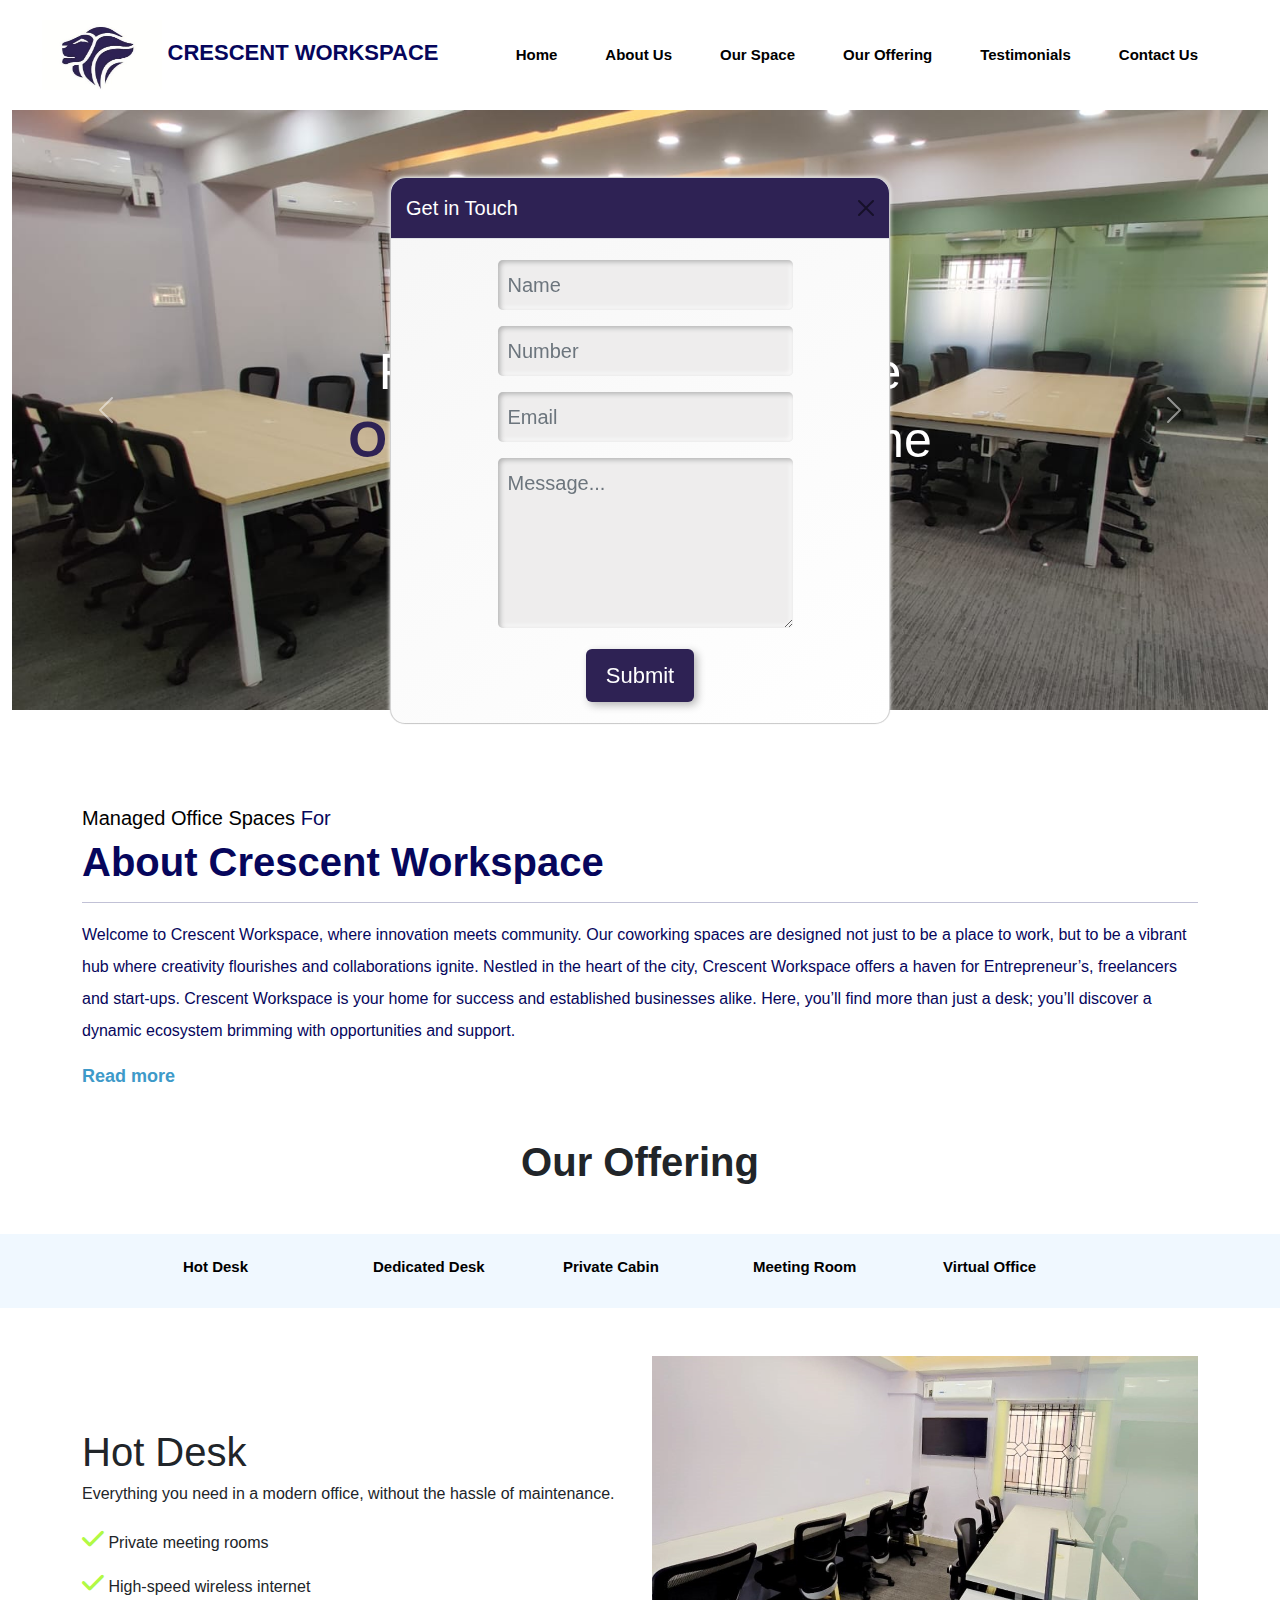
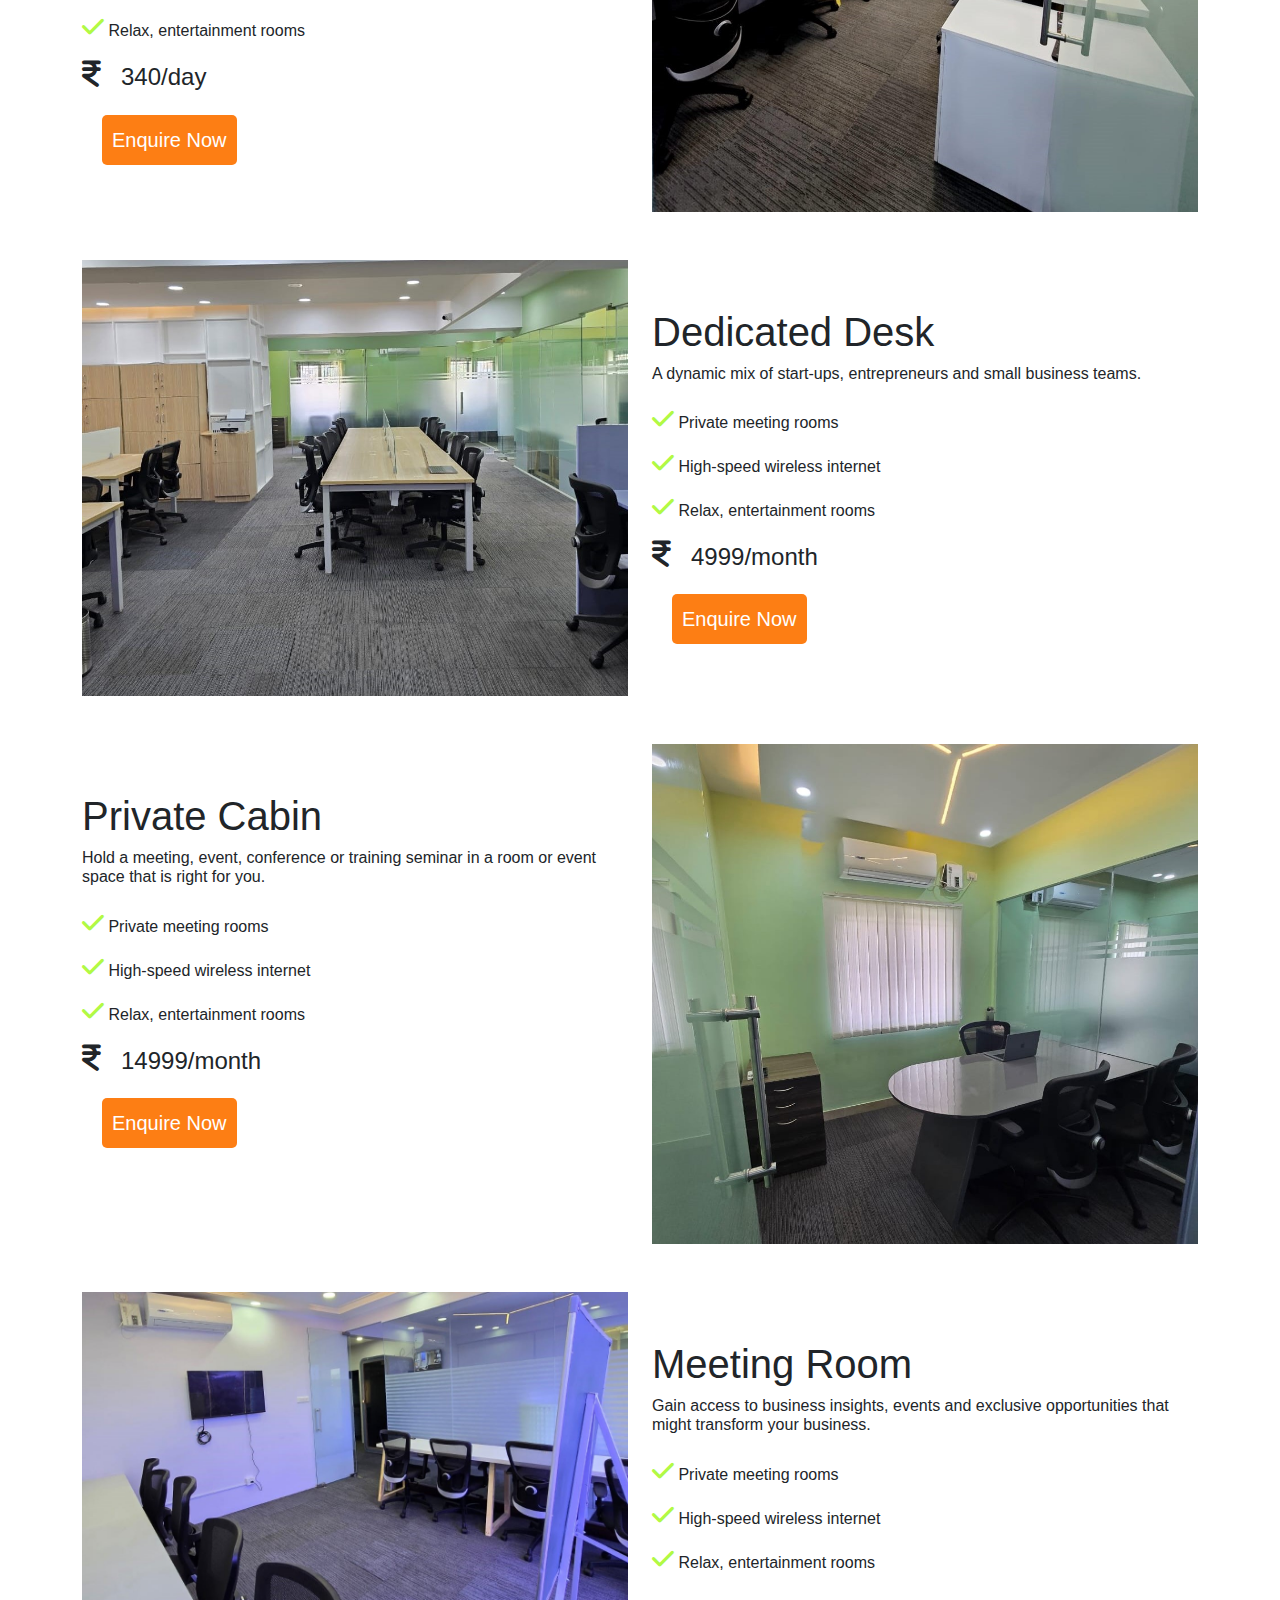
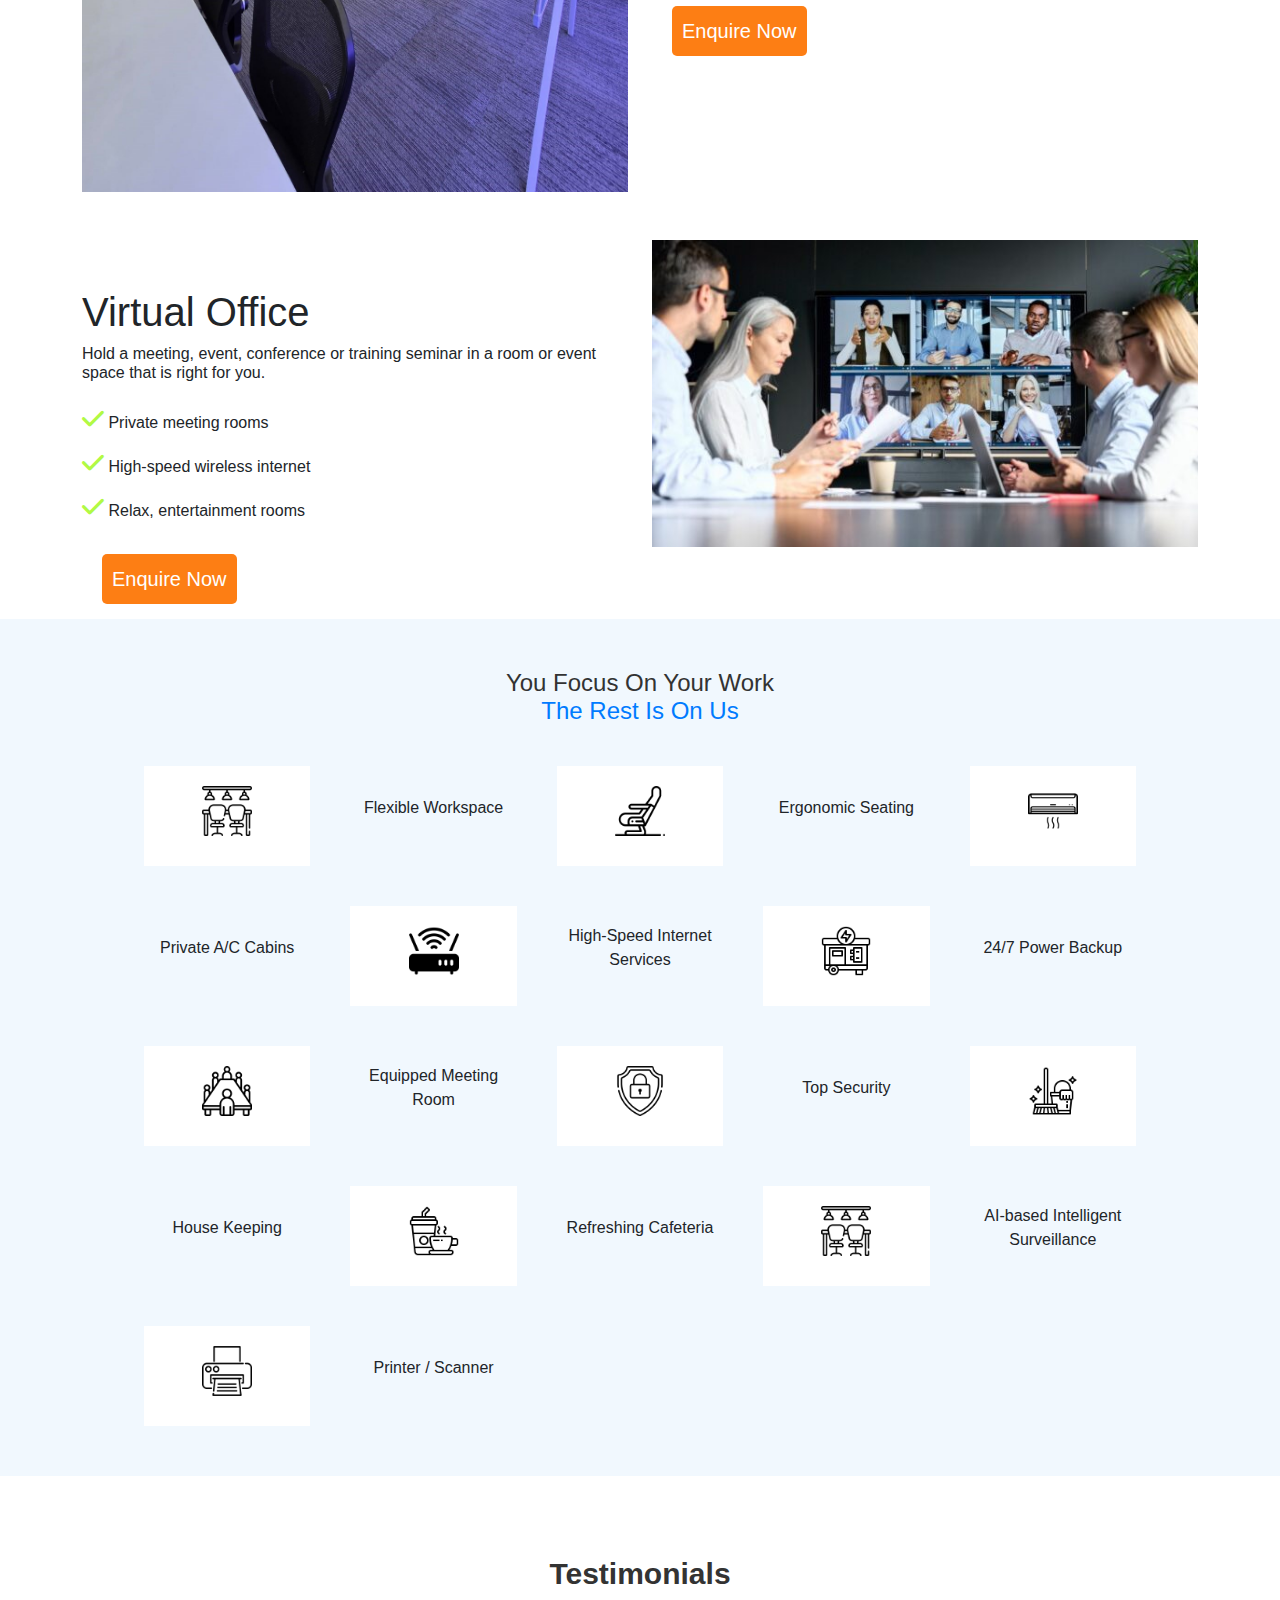
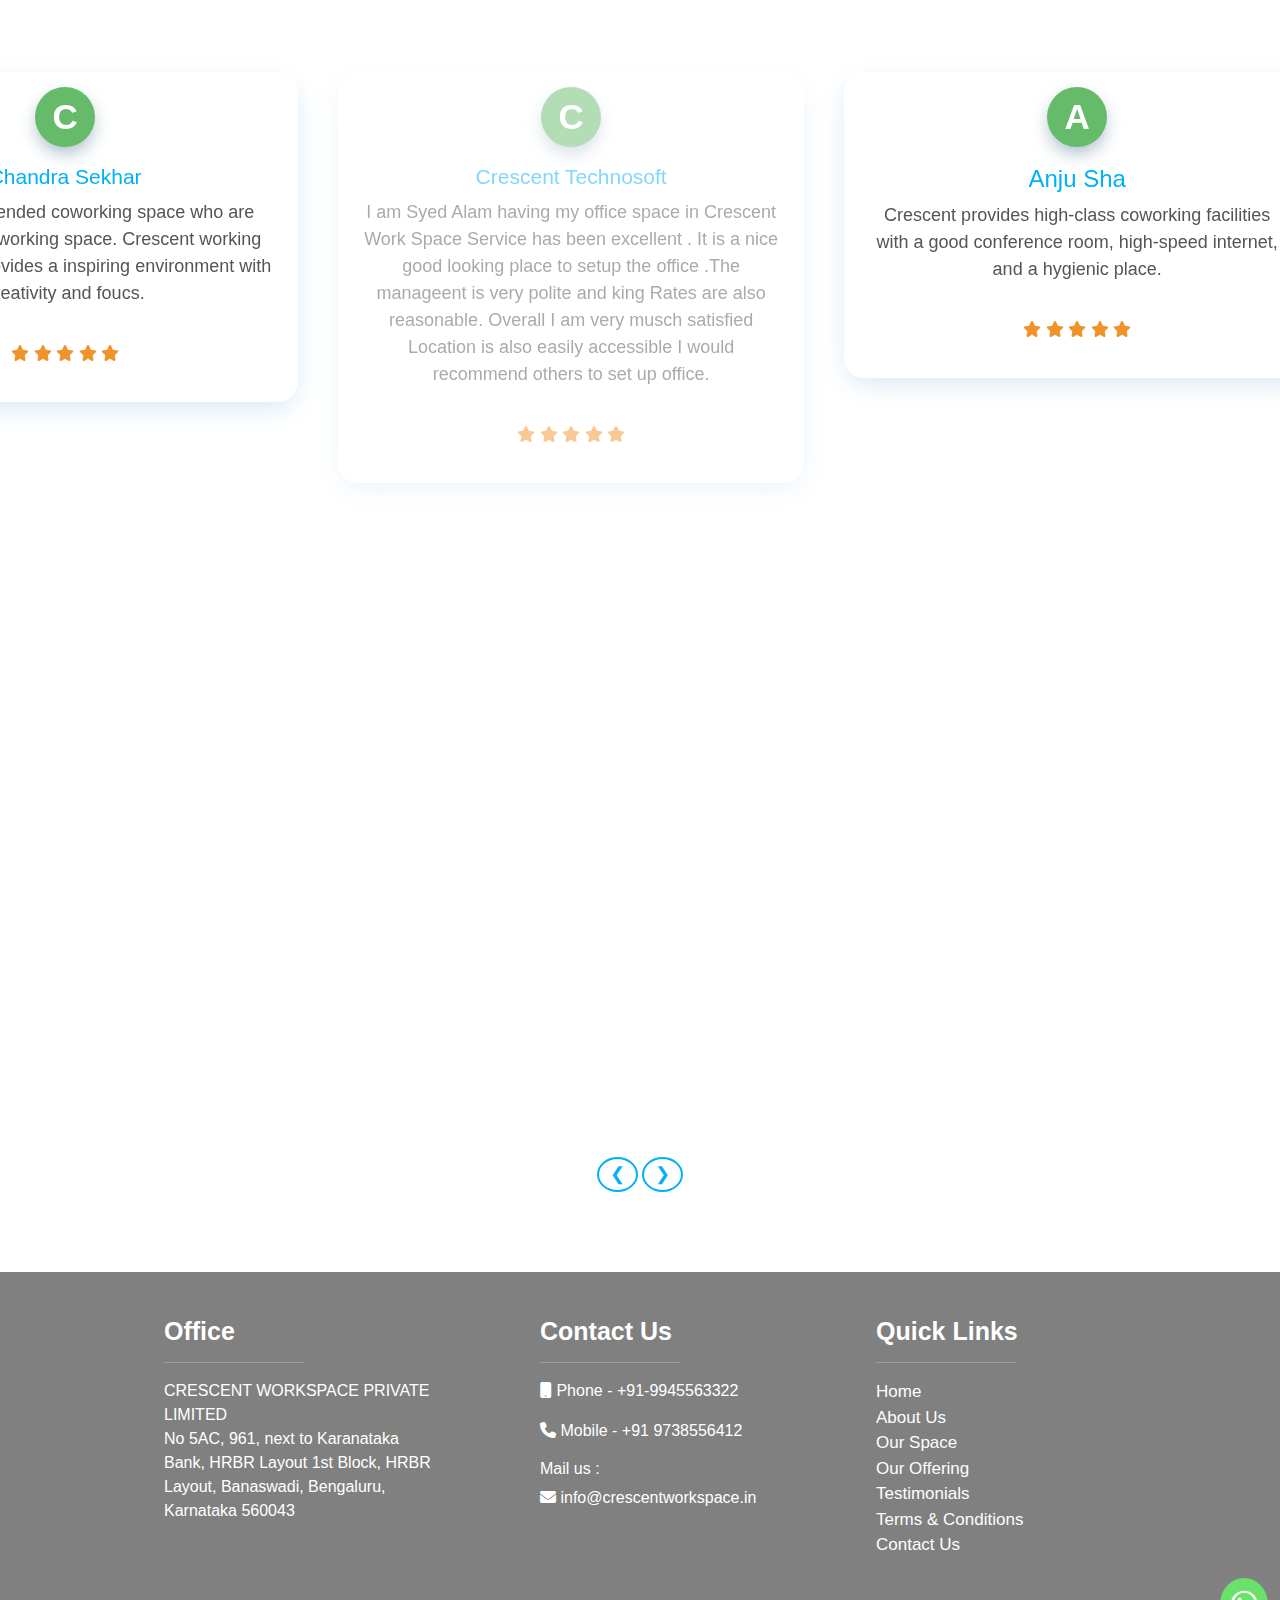
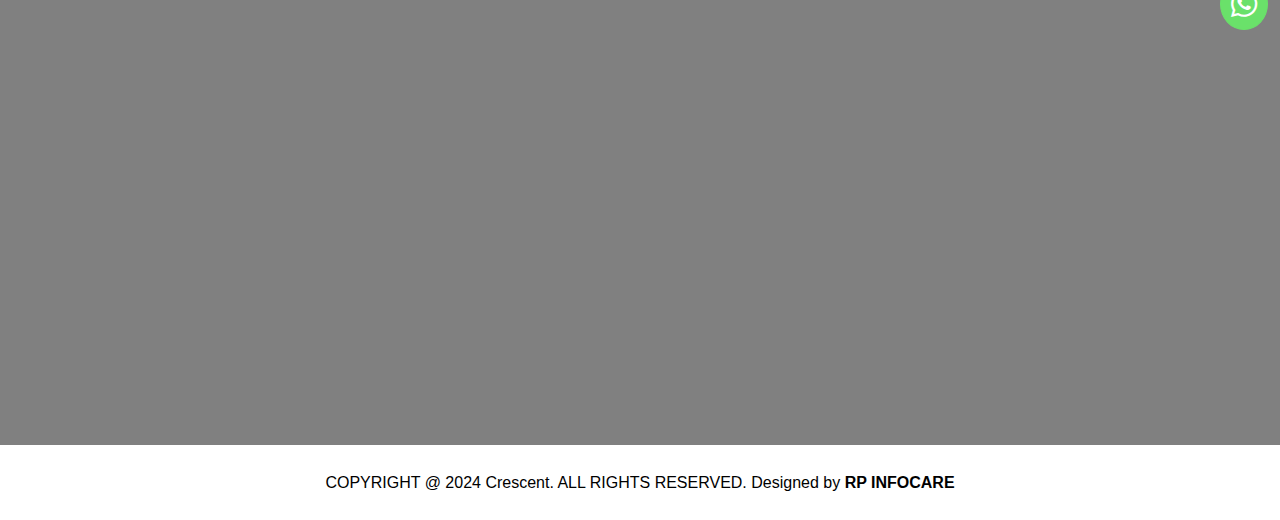
<file: index.html>
<!DOCTYPE html>
<html lang="en">

<head>
  <meta charset="UTF-8" />
  <meta name="viewport" content="width=device-width, initial-scale=1.0" />
  <!-- linkss------- -->
  <link href="https://cdnjs.cloudflare.com/ajax/libs/font-awesome/6.5.1/css/all.min.css" rel="stylesheet" />
  <link rel="preconnect" href="https://fonts.googleapis.com" />
  <link rel="preconnect" href="https://fonts.gstatic.com" crossorigin />
  <link rel="stylesheet" href="https://cdnjs.cloudflare.com/ajax/libs/OwlCarousel2/2.3.4/assets/owl.carousel.min.css">
  <link rel="stylesheet" href="css/bootstrap.css">
  <script src="js/bootstrap.bundle.js"></script>
  <!-- -------- -->
  <link rel="stylesheet" href="style.css" />
  <link rel="stylesheet" href="css/responsive.css" />
  <link rel="shortcut icon" type="image/png" href="assets/logoCrescent.jpg">
  <title>Crescent Co-Working space</title>
</head>

<body>
  <!-- Navbar -->
  <nav class="navbar navbar-expand-lg">
    <div class="container-fluid">
      <a class="navbar-brand" href="index.html"><img src="assets/logoCrescent.jpg" class="logo-head" />
        <span class="logo-text">CRESCENT WORKSPACE</span></a>
      <!-- <h5 class="logo-text">CRESCENT WORKSPACE</h5> -->

      <button class="navbar-toggler" type="button" data-bs-toggle="collapse" data-bs-target="#navbarNav"
        aria-controls="navbarNav" aria-expanded="false" aria-label="Toggle navigation">
        <span class="navbar-toggler-icon"></span>
      </button>
      <div class="collapse navbar-collapse" id="navbarNav">
        <ul class="navbar-nav ms-auto">
          <li class="nav-item">
            <a class="nav-link " aria-current="page" href="index.html">Home</a>
          </li>

          <li class="nav-item">
            <a class="nav-link " aria-current="page" href="#about">About Us</a>
          </li>

          <li class="nav-item">
            <a class="nav-link " aria-current="page" href="#our_offer">Our Space</a>
          </li>

          <li class="nav-item">
            <a class="nav-link " href="#our_offer">Our Offering
            </a>
          </li>

          <li class="nav-item">
            <a class="nav-link " href="#testimonial">Testimonials
            </a>
          </li>

          <li class="nav-item">
            <a class="nav-link " href="#contact">Contact Us</a>
          </li>

        </ul>
      </div>
    </div>
  </nav>




  <section class="home" id="home">
    <!-- corousel -->
    <div class="container-fluid ">
      <div class="row">
        <div class="col-12">
          <div id="carouselExampleInterval" class="carousel slide" data-bs-ride="carousel">

            <div class="carousel-inner">

              <div class="carousel-item active" data-bs-interval="2000">
                <img src="assets/img/Open desk 1.jpeg" class="img-fluid" width="100%" alt="Elevator image">

                <div
                  class="text-overlay d-flex justify-content-center align-items-center position-absolute top-0 start-0 w-100 h-100">

                  <div class="slider-content">
                    <h1>Redefining work culture</h1>
                    <h1><span style="color: #2e2254; font-weight: 900;">One community </span>at a time</h1>
                  </div>
                </div>
              </div>

              <div class="carousel-item" data-bs-interval="3000">
                <img src="assets/img/slider2.jpeg" class="img-fluid" width="100%" alt="Elevator image">

                <div
                  class="text-overlay d-flex justify-content-center align-items-center position-absolute top-0 start-0 w-100 h-100">

                  <div class="slider-content">
                    <h1>Plug n play stations</h1>
                    <h1>to work
                      <span style="color: #2e2254; font-weight: 900;">unplugged</span>
                    </h1>
                  </div>
                </div>
              </div>

              <div class="carousel-item" data-bs-interval="3000">
                <img src="assets/img/slider3.jpeg" class="img-fluid" width="100%" alt="Elevator image">

                <div
                  class="text-overlay d-flex justify-content-center align-items-center position-absolute top-0 start-0 w-100 h-100">

                  <div class=" slider-content">
                    <h1>Eco friendly spaces</h1>
                    <h1>At budget-friendly <span style="color: #2e2254; font-weight: 900;">
                        prices
                      </span></h1>
                  </div>
                </div>
              </div>

              <div class="carousel-item" data-bs-interval="3000">
                <img src="assets/img/meeting.jpeg" class="img-fluid" width="100%" alt="Elevator image">

                <div
                  class="text-overlay d-flex justify-content-center align-items-center position-absolute top-0 start-0 w-100 h-100">

                  <div class=" slider-content">
                    <h1>Redefining work culture</h1>
                    <h1><span style="color: #2e2254; font-weight: 900;">One community</span> at a time</h1>
                  </div>
                </div>
              </div>

              <div class="carousel-item" data-bs-interval="3000">
                <img src="assets/img/slider.jpeg" class="img-fluid" width="100%" alt="Elevator image">

                <div
                  class="text-overlay d-flex justify-content-center align-items-center position-absolute top-0 start-0 w-100 h-100">

                  <div class=" slider-content">
                    <h1>Plug n play stations</h1>
                    <h1>to work
                      <span style="font-weight: 900; color: #2e2254;">unplugged</span>
                    </h1>
                  </div>
                </div>
              </div>

              <div class="carousel-item" data-bs-interval="3000">
                <img src="assets/img/slider3.jpeg" class="img-fluid" width="100%" alt="Elevator image">

                <div
                  class="text-overlay d-flex justify-content-center align-items-center position-absolute top-0 start-0 w-100 h-100">

                  <div class=" slider-content">
                    <h1>Eco friendly spaces</h1>
                    <h1>At budget-friendly
                      <span style="font-weight: 900; color: #2e2254;">prices</span>
                    </h1>
                  </div>
                </div>
              </div>

              <div class="carousel-item" data-bs-interval="3000">
                <img src="assets/img/slider6.jpeg" class="img-fluid" width="100%" alt="Elevator image">
                <div
                  class="text-overlay d-flex justify-content-center align-items-center position-absolute top-0 start-0 w-100 h-100">

                  <div class=" slider-content">
                    <h1>Redefining work culture</h1>
                    <h1><span style="font-weight: 900; color: #2e2254;">One community </span>at a time</h1>
                  </div>
                </div>
              </div>

              <div class="carousel-item" data-bs-interval="3000">
                <img src="assets/img/slider.jpeg" class="img-fluid" width="100%" alt="Elevator image">

                <div
                  class="text-overlay d-flex justify-content-center align-items-center position-absolute top-0 start-0 w-100 h-100">

                  <div class=" slider-content">
                    <h1>Plug n play stations</h1>
                    <h1>to work <span style="font-weight: 900; color: #2e2254;">unplugged</span></h1>
                  </div>
                </div>
              </div>

              <div class="carousel-item" data-bs-interval="3000">
                <img src="assets/img/slider3.jpeg" class="img-fluid" width="100%" alt="Elevator image">

                <div
                  class="text-overlay d-flex justify-content-center align-items-center position-absolute top-0 start-0 w-100 h-100">

                  <div class=" slider-content">
                    <h1>Eco friendly spaces</h1>
                    <h1>At budget-friendly
                      <span style="color: #2e2254; font-weight: 900;;">prices</span>
                    </h1>
                  </div>
                </div>
              </div>

              <div class="carousel-item" data-bs-interval="3000">
                <img src="assets/img/7 Seater Cabin.jpeg" class="img-fluid" width="100%" alt="Elevator image">

                <div
                  class="text-overlay d-flex justify-content-center align-items-center position-absolute top-0 start-0 w-100 h-100">

                  <div class=" slider-content">
                    <h1>Seater Cabin</h1>
                    <h1>At budget-friendly
                      <span style="color: #2e2254; font-weight: 900;;">prices</span>
                    </h1>
                  </div>
                </div>
              </div>

              <div class="carousel-item" data-bs-interval="3000">
                <img src="assets/img/Lockers.jpeg" class="img-fluid" width="100%" alt="Elevator image">

                <div
                  class="text-overlay d-flex justify-content-center align-items-center position-absolute top-0 start-0 w-100 h-100">

                  <div class=" slider-content">
                    <h1>Locker Cabin</h1>
                    <h1>At budget-friendly
                      <span style="color: #2e2254; font-weight: 900;;">prices</span>
                    </h1>
                  </div>
                </div>
              </div>

              <div class="carousel-item" data-bs-interval="3000">
                <img src="assets/img/Telephone and meeting room.jpeg" class="img-fluid" width="100%"
                  alt="Elevator image">

                <div
                  class="text-overlay d-flex justify-content-center align-items-center position-absolute top-0 start-0 w-100 h-100">

                  <div class=" slider-content">
                    <h1>Meeting Room</h1>
                    <h1>At budget-friendly
                      <span style="color: #2e2254; font-weight: 900;;">prices</span>
                    </h1>
                  </div>
                </div>
              </div>

            </div>

            <button class="carousel-control-prev" type="button" data-bs-target="#carouselExampleInterval"
              data-bs-slide="prev">
              <span class="carousel-control-prev-icon" aria-hidden="true"></span>
              <span class="visually-hidden">Previous</span>
            </button>
            <button class="carousel-control-next" type="button" data-bs-target="#carouselExampleInterval"
              data-bs-slide="next">
              <span class="carousel-control-next-icon" aria-hidden="true"></span>
              <span class="visually-hidden">Next</span>
            </button>

          </div>
        </div>
      </div>
    </div>
  </section>
  <!-- Google tag (gtag.js) -->
  <script async src="https://www.googletagmanager.com/gtag/js?id=AW-16551263846"></script>
  <script>
    window.dataLayer = window.dataLayer || [];
    function gtag() { dataLayer.push(arguments); }
    gtag('js', new Date());

    gtag('config', 'AW-16551263846');
  </script>

  <section class="about" id="about">
    <div class="container-fluid">
      <div class="container mt-5 pt-5">
        <div class="row pb-5">
          <!-- <div class="col-md-6">
            <img src="assets/space.jpg" class="img-fluid about-img" width="100%" />
          </div> -->

          <div class="col-md-12">
            <h5><span style="color: #000;">Managed Office Spaces</span> For</h5>
            <h1><b>About Crescent Workspace</b></h1>
            <hr>
            <p style="line-height: 2rem;"> Welcome to Crescent Workspace, where innovation meets community. Our
              coworking spaces are designed not just to be a place to work, but to be a vibrant hub where creativity
              flourishes and collaborations ignite. Nestled in the heart of the city, Crescent Workspace offers a haven
              for Entrepreneur’s, freelancers and start-ups. Crescent Workspace is your home for success and established
              businesses alike. Here, you’ll find more than just a desk; you’ll discover a dynamic ecosystem brimming
              with opportunities and support.</p>
            <a href="mission.html" class="read_more">Read more </a>


          </div>

        </div>

      </div>
    </div>
  </section>
  <!--  -->



  <!-- Modal -->
  <div class="modal fade show" id="staticBackdrop" data-bs-backdrop="static" data-bs-keyboard="false" tabindex="-1"
    aria-labelledby="staticBackdropLabel" aria-hidden="true" style="display: block;">
    <div class="modal-dialog modal-dialog-centered">
      <div class="modal-content custom-modal-content">
        <div class="modal-header custom-modal-header">
          <h1 class="modal-title fs-5" id="staticBackdropLabel">Get in Touch</h1>
          <button type="button" class="btn-close" aria-label="Close"></button>
        </div>
        <div class="modal-body d-flex justify-content-center">
          <div class="row d-flex justify-content-center">
            <form action="https://formsubmit.co/info@crescentworkspace.in" method="POST" class="w-100">
              <div class="mb-3">
                <input type="text" id="name" placeholder="Name" name="name" class="form-control custom-input">
              </div>
              <div class="mb-3">
                <input type="text" id="number" placeholder="Number" name="number" class="form-control custom-input">
              </div>
              <div class="mb-3">
                <input type="email" id="email" placeholder="Email" name="email" class="form-control custom-input">
              </div>
              <div class="mb-3">
                <textarea rows="5" id="message" placeholder="Message..." name="message"
                  class="form-control custom-input"></textarea>
              </div>
              <div class="d-flex justify-content-center">
                <button type="submit" class="btn btn-submit">Submit</button>
              </div>
            </form>
          </div>
        </div>
      </div>
    </div>
  </div>

  <!-- space -->



  <section class="space" id="our_offer">
    <div class="our_offer">
      <h2 class="fw-bold fs-1 vision mb-5">
        Our Offering
      </h2>
    </div>

    <div class="container-fluid" style="background-color: aliceblue;">
      <div class="container mt-3">
        <div class="row d-flex justify-content-center pt-4 pb-4">
          <div class="col-md-2">
            <h4><a class="nav-link mulish-font" aria-current="page" href="#hotdesk"
                style="color: #000; font-weight: 600;">Hot Desk</a></h4>

          </div>
          <div class="col-md-2">
            <h4><a class="nav-link mulish-font" aria-current="page" href="#dedicateddesk"
                style="color: #000; font-weight: 600;">Dedicated Desk</a></h4>

          </div>
          <div class="col-md-2">
            <h4><a class="nav-link mulish-font" aria-current="page" href="#privatecabin"
                style="color: #000; font-weight: 600;">Private Cabin</a></h4>

          </div>
          <div class="col-md-2">
            <h4><a class="nav-link mulish-font" aria-current="page" href="#meetingroom"
                style="color: #000; font-weight: 600;">Meeting Room</a></h4>

          </div>
          <div class="col-md-2">
            <h4><a class="nav-link mulish-font" aria-current="page" href="#virtualoffice"
                style="color: #000; font-weight: 600;">Virtual Office</a></h4>

          </div>
        </div>
      </div>
    </div>

    <div class="container">
      <section class="hotdesk" id="hotdesk">
        <div class="row pt-5">
          <div class="col-md-6 mt-4 pt-5">
            <h1>Hot Desk</h1>
            <h6>Everything you need in a modern office, without the hassle of maintenance.</h6>
            <div class="pt-3 hotdesk-list">
              <p><i class="fa-solid fa-check"
                  style="color: rgba(166, 249, 43, 0.899); font-weight: 700; font-size: 25px;"></i> Private meeting
                rooms</p>
              <p><i class="fa-solid fa-check"
                  style="color: rgba(166, 249, 43, 0.899); font-weight: 700; font-size: 25px;"></i> High-speed wireless
                internet</p>
              <p><i class="fa-solid fa-check"
                  style="color: rgba(166, 249, 43, 0.899); font-weight: 700; font-size: 25px;"></i> Relax, entertainment
                rooms</p>
              <h4><i class="fa-solid fa-indian-rupee-sign" style="font-size: 30px;"></i> &nbsp; 340/day</h4>
              <button id="contactNow">
                Enquire Now
              </button>
            </div>
          </div>
          <div class="col-md-6">
            <img src="assets/img/hotdesk.jpeg" width="100%" class="img-fluid" />
          </div>
        </div>
      </section>

      <section class="dedicateddesk" id="dedicateddesk">
        <div class="row pt-5">
          <div class="col-md-6 ">
            <img src="assets/img/dedicated.jpeg" width="100%" class="img-fluid " />

          </div>
          <div class="col-md-6 pt-5">
            <h1>Dedicated Desk</h1>
            <h6>A dynamic mix of start-ups, entrepreneurs and small business teams.</h6>
            <div class="pt-3">
              <p><i class="fa-solid fa-check"
                  style="color: rgba(166, 249, 43, 0.899); font-weight: 700; font-size: 25px;"></i> Private meeting
                rooms</p>
              <p><i class="fa-solid fa-check"
                  style="color: rgba(166, 249, 43, 0.899); font-weight: 700; font-size: 25px;"></i> High-speed wireless
                internet</p>
              <p><i class="fa-solid fa-check"
                  style="color: rgba(166, 249, 43, 0.899); font-weight: 700; font-size: 25px;"></i> Relax, entertainment
                rooms</p>
              <h4><i class="fa-solid fa-indian-rupee-sign" style="font-size: 30px;"></i> &nbsp; 4999/month</h4>
              <button id="contactNow2">
                Enquire Now
              </button>
            </div>
          </div>
        </div>
      </section>

      <section class="privatecabin" id="privatecabin">
        <div class="row pt-5">
          <div class="col-md-6 pt-5">
            <h1>Private Cabin</h1>
            <h6>Hold a meeting, event, conference or training seminar in a room or event space that is right for you.
            </h6>
            <div class="pt-3">
              <p><i class="fa-solid fa-check"
                  style="color: rgba(166, 249, 43, 0.899); font-weight: 700; font-size: 25px;"></i> Private meeting
                rooms</p>
              <p><i class="fa-solid fa-check"
                  style="color: rgba(166, 249, 43, 0.899); font-weight: 700; font-size: 25px;"></i> High-speed wireless
                internet</p>
              <p><i class="fa-solid fa-check"
                  style="color: rgba(166, 249, 43, 0.899); font-weight: 700; font-size: 25px;"></i> Relax, entertainment
                rooms</p>
              <h4><i class="fa-solid fa-indian-rupee-sign" style="font-size: 30px;"></i> &nbsp; 14999/month</h4>
              <button id="contactNow3">
                Enquire Now
              </button>
            </div>
          </div>
          <div class="col-md-6">
            <img src="assets/img/privatecabin.jpg" width="100%" class="img-fluid private_img" />
          </div>
        </div>
      </section>

      <section class="meetingroom" id="meetingroom">
        <div class="row pt-5">
          <div class="col-md-6 ">
            <img src="assets/img/meeting.jpeg" width="100%" class="img-fluid private_img" />

          </div>
          <div class="col-md-6 pt-5">
            <h1>Meeting Room</h1>
            <h6>Gain access to business insights, events and exclusive opportunities that might transform your business.
            </h6>
            <div class="pt-3">
              <p><i class="fa-solid fa-check"
                  style="color: rgba(166, 249, 43, 0.899); font-weight: 700; font-size: 25px;"></i> Private meeting
                rooms</p>
              <p><i class="fa-solid fa-check"
                  style="color: rgba(166, 249, 43, 0.899); font-weight: 700; font-size: 25px;"></i> High-speed wireless
                internet</p>
              <p><i class="fa-solid fa-check"
                  style="color: rgba(166, 249, 43, 0.899); font-weight: 700; font-size: 25px;"></i> Relax, entertainment
                rooms</p>
              <button id="contactNow4">
                Enquire Now
              </button>
            </div>
          </div>
        </div>
      </section>

      <section class="virtualoffice" id="virtualoffice">
        <div class="row pt-5">
          <div class="col-md-6 pt-5">
            <h1>Virtual Office</h1>
            <h6>Hold a meeting, event, conference or training seminar in a room or event space that is right for you.
            </h6>
            <div class="pt-3">
              <p><i class="fa-solid fa-check"
                  style="color: rgba(166, 249, 43, 0.899); font-weight: 700; font-size: 25px;"></i> Private meeting
                rooms</p>
              <p><i class="fa-solid fa-check"
                  style="color: rgba(166, 249, 43, 0.899); font-weight: 700; font-size: 25px;"></i> High-speed wireless
                internet</p>
              <p><i class="fa-solid fa-check"
                  style="color: rgba(166, 249, 43, 0.899); font-weight: 700; font-size: 25px;"></i> Relax, entertainment
                rooms</p>
              <button id="contactNow5">
                Enquire Now
              </button>
            </div>
          </div>
          <div class="col-md-6">
            <img src="assets/virtualOffice.jpg" width="100%" class="img-fluid" />
          </div>
        </div>
      </section>
    </div>
  </section>




  <!-- ------servicess -->
  <section class="amenities-section">

    <h2>You Focus On Your Work <br><span>The Rest Is On Us</span></h2>
    <div class="amenities-grid">

      <div class="amenity-item">
        <img src="assets/services/working.png" alt="Flexible Workspace">
      </div>

      <div class="secvice-cotent">
        <p>Flexible Workspace</p>
      </div>

      <div class="amenity-item">
        <img src="assets/services/seat.png" alt="Ergonomic Seating">
      </div>

      <div class="secvice-cotent">
        <p>Ergonomic Seating</p>
      </div>

      <div class="amenity-item">
        <img src="assets/services/air-conditioner.png" alt="Private A/C Cabins">
      </div>

      <div class="secvice-cotent">
        <p>Private A/C Cabins</p>
      </div>

      <div class="amenity-item">
        <img src="assets/services/wifi-router.png" alt="High-Speed Internet Services">
      </div>


      <div class="secvice-cotent">
        <p>High-Speed Internet Services</p>
      </div>

      <div class="amenity-item">
        <img src="assets/services/generator.png" alt="24/7 Power Backup">
      </div>

      <div class="secvice-cotent">
        <p>24/7 Power Backup</p>
      </div>

      <div class="amenity-item">
        <img src="assets/services/board-meeting.png" alt="Equipped Meeting Room">
      </div>


      <div class="secvice-cotent">
        <p>Equipped Meeting Room</p>
      </div>

      <div class="amenity-item">
        <img src="assets/services/shield.png" alt="Top Security">
      </div>

      <div class="secvice-cotent">
        <p>Top Security</p>
      </div>

      <div class="amenity-item">
        <img src="assets/services/household.png" alt="House Keeping">
      </div>

      <div class="secvice-cotent">
        <p>House Keeping</p>
      </div>


      <div class="amenity-item">
        <img src="assets/services/cafeteria.png" alt="Refreshing Cafeteria">
      </div>

      <div class="secvice-cotent">
        <p>Refreshing Cafeteria</p>
      </div>

      <div class="amenity-item">
        <img src="assets/services/working.png" alt="AI-based Intelligent Surveillance">
      </div>

      <div class="secvice-cotent">
        <p>AI-based Intelligent Surveillance</p>
      </div>

      <div class="amenity-item">
        <img src="assets/services/printer.png" alt="Printer / Scanner">
      </div>

      <div class="secvice-cotent">
        <p>Printer / Scanner</p>
      </div>

    </div>
  </section>




  <!-- Testimonial Section -->
  <div class="gtco-testimonials" id="testimonial">
    <h2>Testimonials</h2>
    <div class="owl-carousel owl-carousel1 owl-theme" style="width: 100%; margin: auto;">
      <!-- Testimonial 1 -->
      <div>
        <div class="card text-center">
          <div class="avatar card-img-top">
            <span>A</span>
          </div>
          <div class="card-body">
            <h5>Anju Sha</h5>
            <p class="card-text">Crescent provides high-class coworking facilities with a good conference room,
              high-speed internet, and a hygienic place.</p>
            <div class="stars">
              <i class="fas fa-star"></i>
              <i class="fas fa-star"></i>
              <i class="fas fa-star"></i>
              <i class="fas fa-star"></i>
              <i class="fas fa-star"></i>
            </div>
          </div>
        </div>
      </div>

      <!-- Testimonial 2 -->
      <div>
        <div class="card text-center">
          <div class="avatar card-img-top">
            <span>S</span>
          </div>
          <div class="card-body">
            <h5>Shabazkhan Khan</h5>
            <p class="card-text">Fantastic place to work. A nice setup of cabins and desks. Best for meeting rooms and
              parking facilities. Unlimited beverages, 24/7 access. Very friendly co-founders Syed Khasim and Simran. I
              would refer all entrepreneurs and startups to pop up here. I would rate 10/10 for Crescent Workspace—Good
              Co-working Space.</p>
            <div class="stars">
              <i class="fas fa-star"></i>
              <i class="fas fa-star"></i>
              <i class="fas fa-star"></i>
              <i class="fas fa-star"></i>
              <i class="fas fa-star"></i>
            </div>
          </div>
        </div>
      </div>

      <!-- Testimonial 3 -->
      <div>
        <div class="card text-center">
          <div class="avatar card-img-top">
            <span>A</span>
          </div>
          <div class="card-body">
            <h5>Alnashra Khanum</h5>
            <p class="card-text">Amazing place to work. The office is equipped with modern infrastructure and is
              situated in a convenient and accessible location.</p>
            <div class="stars">
              <i class="fas fa-star"></i>
              <i class="fas fa-star"></i>
              <i class="fas fa-star"></i>
              <i class="fas fa-star"></i>
              <i class="fas fa-star"></i>
            </div>
          </div>
        </div>
      </div>

      <!-- Testimonial 4 -->
      <div>
        <div class="card text-center">
          <div class="avatar card-img-top">
            <span>S</span>
          </div>
          <div class="card-body">
            <h5>Syed Abrar</h5>
            <p class="card-text">THE OFFICE PASS - "STUPENDOUS" place to work, cool environment, and very well
              coordinated by the founders.</p>
            <div class="stars">
              <i class="fas fa-star"></i>
              <i class="fas fa-star"></i>
              <i class="fas fa-star"></i>
              <i class="fas fa-star"></i>
              <i class="far fa-star"></i>
            </div>
          </div>
        </div>
      </div>

      <!-- Testimonial 5 -->
      <div>
        <div class="card text-center">
          <div class="avatar card-img-top">
            <span>C</span>
          </div>
          <div class="card-body">
            <h5>Chethan Gowda</h5>
            <p class="card-text">Good working space.</p>
            <div class="stars">
              <i class="fas fa-star"></i>
              <i class="fas fa-star"></i>
              <i class="fas fa-star"></i>
              <i class="fas fa-star"></i>
              <i class="fas fa-star"></i>
            </div>
          </div>
        </div>
      </div>

      <!-- Testimonial 6 -->
      <div>
        <div class="card text-center">
          <div class="avatar card-img-top">
            <span>R</span>
          </div>
          <div class="card-body">
            <h5>Rajasekhar Reddy</h5>
            <p class="card-text">Excellent co-working space made by Crescent, very near to the ring road and easily
              accessible. The office design is beautiful and highly recommended for those looking for co-working space.
            </p>
            <div class="stars">
              <i class="fas fa-star"></i>
              <i class="fas fa-star"></i>
              <i class="fas fa-star"></i>
              <i class="fas fa-star"></i>
              <i class="fas fa-star"></i>
            </div>
          </div>
        </div>
      </div>


      <!-- Testimonial 7 -->
      <div>
        <div class="card text-center">
          <div class="avatar card-img-top">
            <span>A</span>
          </div>
          <div class="card-body">
            <h5>Anand Jeevakan</h5>
            <p class="card-text">Working in this space for last two months. Clam and neat atmosphere to work.
              Professional managemnt.</p>
            <div class="stars">
              <i class="fas fa-star"></i>
              <i class="fas fa-star"></i>
              <i class="fas fa-star"></i>
              <i class="fas fa-star"></i>
              <i class="fas fa-star"></i>
            </div>
          </div>
        </div>
      </div>


      <!-- Testimonial 8 -->
      <div>
        <div class="card text-center">
          <div class="avatar card-img-top">
            <span>M</span>
          </div>
          <div class="card-body">
            <h5>Mohit Kanoria</h5>
            <p class="card-text">A decent workplace with a diversified options to select depending upop your need and
              budget.</p>
            <div class="stars">
              <i class="fas fa-star"></i>
              <i class="fas fa-star"></i>
              <i class="fas fa-star"></i>
              <i class="fas fa-star"></i>
              <i class="fas fa-star"></i>
            </div>
          </div>
        </div>
      </div>


      <!-- Testimonial 9 -->
      <div>
        <div class="card text-center">
          <div class="avatar card-img-top">
            <span>C</span>
          </div>
          <div class="card-body">
            <h5>Chandra Sekhar</h5>
            <p class="card-text">Highly recommended coworking space who are searching for coworking space. Crescent
              working private limited provides a inspiring environment with creativity and foucs.
            </p>
            <div class="stars">
              <i class="fas fa-star"></i>
              <i class="fas fa-star"></i>
              <i class="fas fa-star"></i>
              <i class="fas fa-star"></i>
              <i class="fas fa-star"></i>
            </div>
          </div>
        </div>
      </div>

      <!-- Testimonial 9 -->
      <div>
        <div class="card text-center">
          <div class="avatar card-img-top">
            <span>C</span>
          </div>
          <div class="card-body">
            <h5>Crescent Technosoft
            </h5>
            <p class="card-text">I am Syed Alam having my office space in Crescent Work Space Service has been excellent
              . It is a nice good looking place to setup the office .The manageent is very polite and king Rates are
              also reasonable. Overall I am very musch satisfied Location is also easily accessible I would recommend
              others to set up office.</p>
            <div class="stars">
              <i class="fas fa-star"></i>
              <i class="fas fa-star"></i>
              <i class="fas fa-star"></i>
              <i class="fas fa-star"></i>
              <i class="fas fa-star"></i>
            </div>
          </div>
        </div>
      </div>


    </div>
  </div>

  <div class="controls">
    <button class="arrow left-arrow">❮</button>
    <button class="arrow right-arrow">❯</button>
  </div>



  <!-- contact us -->

  <section class="contact" id="contact">
    <div class="container-fluid " style="background-color: gray; color: #ffffff;">
      <div class="row d-flex justify-content-center pt-4">
        <div class="col-md-3 pr-5 mx-5 contact_section">
          <h1>
            <b> Office</b>
          </h1>
          <hr>
          <p>
            <span>CRESCENT WORKSPACE PRIVATE LIMITED </span><br>
            No 5AC, 961, next to Karanataka Bank, HRBR Layout 1st Block, HRBR Layout, Banaswadi, Bengaluru,
            Karnataka 560043
          </p>
          <script>
            (function () {
              document.addEventListener('click', function (e) {
                if (e.target.closest('[href*="api.whatsapp.com"]')) {
                  gtag('event', 'conversion', {
                    'send_to': 'AW-16551263846/P9DrCMjHl8IZEOb8oNQ9'
                  });
                }
              });
            })();
          </script>
        </div>

        <div class="col-md-3 mx-2 contact_section">
          <h1><b>Contact Us</b></h1>
          <hr>
          <p><i class="fa-solid fa-mobile"></i> Phone - +91-9945563322</p>
          <p><i class="fa-solid fa-phone"></i> Mobile - +91 9738556412</p>
          <!-- <p><i class="fa-solid fa-phone"></i> Mobile - +91 9972856129</p> -->
          <h6>Mail us :</h6>
          <a href="mailto:info@crescentworkspace.in" style="text-decoration: none; color: #ffffff;"><i
              class="fa-solid fa-envelope"></i> info@crescentworkspace.in </a>
        </div>

        <div class="col-md-3 mx-2 contact_section">
          <h1>
            <b> Quick Links
            </b>
          </h1>
          <hr>
          <a href="index.html" class="footer-links">Home</a>
          <br>
          <a href="#about" class="footer-links">About Us</a>
          <br>
          <a href="#space" class="footer-links">Our Space</a>
          <br>
          <a href="#our_offer" class="footer-links">Our Offering</a>
          <br>
          <a href="#testimonial" class="footer-links">Testimonials</a>
          <br>
          <a href="terms.html" class="footer-links">Terms & Conditions</a>
          <br>
          <a href="#contact" class="footer-links">Contact Us</a>

        </div>

      </div>
      <a href="https://api.whatsapp.com/send?phone=919945563322"
        style="text-decoration: none; display: flex; justify-content: end;">
        <i class="fab fa-whatsapp"
          style="color: #FFF; font-size: 30px; border: 1px solid rgb(106, 225, 106); border-radius: 50%; padding: 10px; background-color: rgb(106, 225, 106);"></i>
      </a>
      <div class="map-container pt-2 pb-0">
        <iframe
          src="https://www.google.com/maps/embed?pb=!1m18!1m12!1m3!1d3887.245238479059!2d77.64319507484225!3d13.020048987299804!2m3!1f0!2f0!3f0!3m2!1i1024!2i768!4f13.1!3m3!1m2!1s0x3bae179cafa45849%3A0xfdba95d2f80a189b!2sCrescent%20Workspace!5e0!3m2!1sen!2sin!4v1711717771752!5m2!1sen!2sin"
          width="100%" height="400" style="border:0;" allowfullscreen="" loading="lazy"
          referrerpolicy="no-referrer-when-downgrade"></iframe>
      </div>
    </div>
  </section>

  <div class="container-fluid pt-2 pb-2">
    <h6 class="text-center copyright" style="color: #000;">COPYRIGHT @ 2024 Crescent. ALL RIGHTS RESERVED. Designed by
      <span><a style="text-decoration: none; color: #000; font-weight: 700;" href="https://www.rpinfocare.com/">RP
          INFOCARE</a></span>
    </h6>

  </div>

  <script>
    // Get the close button element
    var closeButton = document.querySelector('.btn-close');
    // Add click event listener to the close button
    closeButton.addEventListener('click', function () {
      var modal = document.getElementById('staticBackdrop');
      var modalBackdrop = document.querySelector('.modal-backdrop');
      modal.classList.remove('show');
      modal.style.display = 'none';
      modalBackdrop.classList.remove('show');
      modalBackdrop.style.display = 'none';
    });
    // Get both elements with IDs 'contactNow1' and 'contactNow2'
    var contactNowElements = document.querySelectorAll(
      '#contactNow, #contactNow2, #contactNow3, #contactNow4, #contactNow5');
    // Add click event listener to each element
    contactNowElements.forEach(function (element) {
      element.addEventListener('click', function () {
        var modal = document.getElementById('staticBackdrop');
        var modalBackdrop = document.querySelector('.modal-backdrop');
        if (modal.classList.contains('show')) {
          modal.classList.remove('show');
          modal.style.display = 'none';
          modalBackdrop.style.display = 'none';
        } else {
          modal.classList.add('show');
          modal.style.display = 'block';
          modalBackdrop.style.display = 'block';
        }
      });
    });
  </script>


  <!-- Owl Carousel CSS -->
  <script src="https://cdnjs.cloudflare.com/ajax/libs/jquery/3.6.0/jquery.min.js"></script>
  <script src="https://cdnjs.cloudflare.com/ajax/libs/OwlCarousel2/2.3.4/owl.carousel.min.js"></script>

  <script src="script.js"></script>
</body>

</html>
</file>
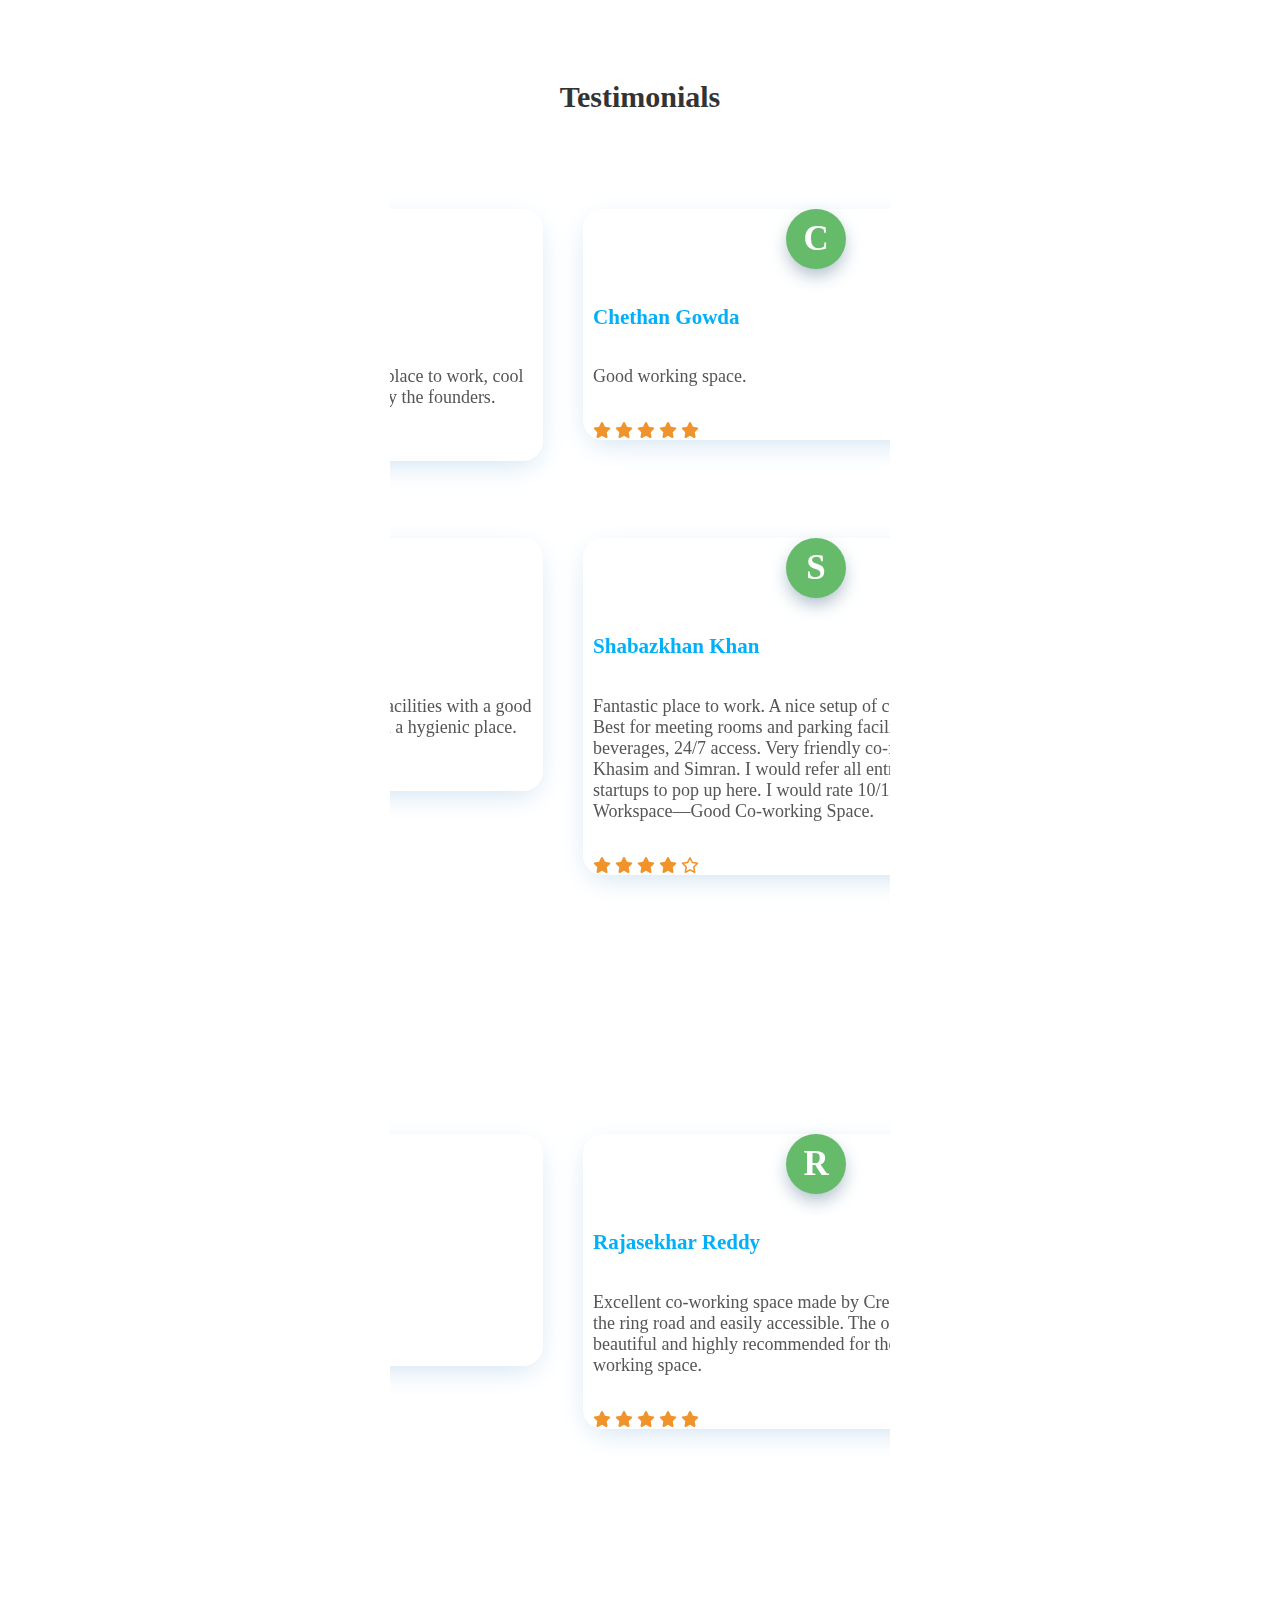
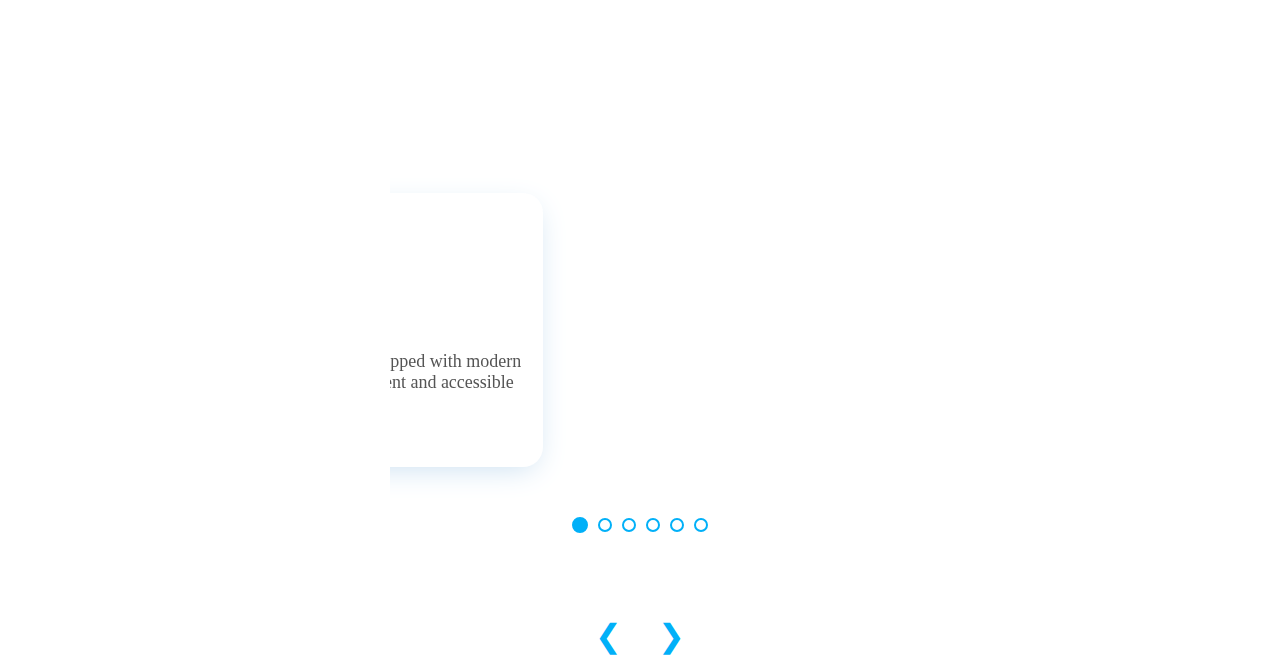
<file: index2.html>
<!DOCTYPE html>
<html lang="en">

<head>
  <meta charset="UTF-8">
  <meta name="viewport" content="width=device-width, initial-scale=1.0">
  <title>Testimonials Carousel</title>
  <link rel="stylesheet" href="https://cdnjs.cloudflare.com/ajax/libs/font-awesome/6.0.0-beta3/css/all.min.css">
  <link rel="stylesheet" href="https://cdnjs.cloudflare.com/ajax/libs/OwlCarousel2/2.3.4/assets/owl.carousel.min.css">
  <style>
    #testimonial {
      margin: 80px 0px;
    }

    .avatar {
      width: 60px;
      height: 60px;
      background-color: #66bb6a;
      border-radius: 50%;
      display: flex;
      justify-content: center;
      align-items: center;
    }

    .avatar span {
      font-size: 35px;
      color: white;
      font-weight: bold;
    }

    .stars {
      margin: 20px 0px;
    }

    .fa-star {
      color: #f0932b;
    }

    .gtco-testimonials {
      position: relative;
      margin: 100px 0px;
      margin-top: 30px;
    }

    .gtco-testimonials h2 {
      font-size: 30px;
      text-align: center;
      font-weight: 700;
      color: #333333;
      margin-bottom: 50px;
    }

    .gtco-testimonials .owl-stage-outer {
      padding: 30px 0;
    }

    .gtco-testimonials .owl-nav {
      display: none;
    }

    .gtco-testimonials .owl-dots {
      text-align: center;
    }

    .gtco-testimonials .owl-dots span {
      position: relative;
      height: 10px;
      width: 10px;
      border-radius: 50%;
      display: block;
      background: #fff;
      border: 2px solid #01b0f8;
      margin: 0 5px;
    }

    .gtco-testimonials .owl-dots .active span {
      background: #01b0f8;
      box-shadow: none;
      height: 12px;
      width: 12px;
      margin-bottom: -1px;
    }

    .gtco-testimonials .card {
      background: #fff;
      box-shadow: 0 8px 30px -7px #c9dff0;
      margin: 0 20px;
      padding: 0 10px;
      border-radius: 20px;
      border: 0;
    }

    .gtco-testimonials .card .card-img-top {
      max-width: 100px;
      border-radius: 50%;
      margin: 15px auto 0;
      box-shadow: 0 8px 20px -4px #95abbb;
      width: 60px;
      height: 60px;
    }

    .gtco-testimonials .card h5 {
      color: #01b0f8;
      font-size: 21px;
      line-height: 1.3;
    }

    .gtco-testimonials .card h5 span {
      font-size: 18px;
      color: #666666;
    }

    .gtco-testimonials .card p {
      font-size: 18px;
      color: #555;
      padding-bottom: 15px;
    }

    .controls {
      text-align: center;
      margin-top: 20px;
    }

    .controls .arrow {
      font-size: 2rem;
      background: none;
      border: none;
      color: #01b0f8;
      cursor: pointer;
      margin: 0 10px;
    }

    .controls .arrow:hover {
      color: #333;
    }

    @media (max-width: 767px) {
      .gtco-testimonials {
        margin-top: 20px;
      }
    }
  </style>
</head>

<body>

  <!-- Testimonial Section -->
  <div class="gtco-testimonials" id="testimonial">
    <h2>Testimonials</h2>
    <div class="owl-carousel owl-carousel1 owl-theme" style="width: 500px; margin: auto;">
      <!-- Testimonial 1 -->
      <div>
        <div class="card text-center">
          <div class="avatar card-img-top">
            <span>A</span>
          </div>
          <div class="card-body">
            <h5>Anju Sha</h5>
            <p class="card-text">Crescent provides high-class coworking facilities with a good conference room,
              high-speed internet, and a hygienic place.</p>
            <div class="stars">
              <i class="fas fa-star"></i>
              <i class="fas fa-star"></i>
              <i class="fas fa-star"></i>
              <i class="fas fa-star"></i>
              <i class="fas fa-star"></i>
            </div>
          </div>
        </div>
      </div>

      <!-- Testimonial 2 -->
      <div>
        <div class="card text-center">
          <div class="avatar card-img-top">
            <span>S</span>
          </div>
          <div class="card-body">
            <h5>Shabazkhan Khan</h5>
            <p class="card-text">Fantastic place to work. A nice setup of cabins and desks. Best for meeting rooms and
              parking facilities. Unlimited beverages, 24/7 access. Very friendly co-founders Syed Khasim and Simran. I
              would refer all entrepreneurs and startups to pop up here. I would rate 10/10 for Crescent Workspace—Good
              Co-working Space.</p>
            <div class="stars">
              <i class="fas fa-star"></i>
              <i class="fas fa-star"></i>
              <i class="fas fa-star"></i>
              <i class="fas fa-star"></i>
              <i class="far fa-star"></i>
            </div>
          </div>
        </div>
      </div>

      <!-- Testimonial 3 -->
      <div>
        <div class="card text-center">
          <div class="avatar card-img-top">
            <span>A</span>
          </div>
          <div class="card-body">
            <h5>Alnashra Khanum</h5>
            <p class="card-text">Amazing place to work. The office is equipped with modern infrastructure and is
              situated in a convenient and accessible location.</p>
            <div class="stars">
              <i class="fas fa-star"></i>
              <i class="fas fa-star"></i>
              <i class="fas fa-star"></i>
              <i class="fas fa-star"></i>
              <i class="fas fa-star"></i>
            </div>
          </div>
        </div>
      </div>

      <!-- Testimonial 4 -->
      <div>
        <div class="card text-center">
          <div class="avatar card-img-top">
            <span>S</span>
          </div>
          <div class="card-body">
            <h5>Syed Abrar</h5>
            <p class="card-text">THE OFFICE PASS - "STUPENDOUS" place to work, cool environment, and very well
              coordinated by the founders.</p>
            <div class="stars">
              <i class="fas fa-star"></i>
              <i class="fas fa-star"></i>
              <i class="fas fa-star"></i>
              <i class="fas fa-star"></i>
              <i class="fas fa-star"></i>
            </div>
          </div>
        </div>
      </div>

      <!-- Testimonial 5 -->
      <div>
        <div class="card text-center">
          <div class="avatar card-img-top">
            <span>C</span>
          </div>
          <div class="card-body">
            <h5>Chethan Gowda</h5>
            <p class="card-text">Good working space.</p>
            <div class="stars">
              <i class="fas fa-star"></i>
              <i class="fas fa-star"></i>
              <i class="fas fa-star"></i>
              <i class="fas fa-star"></i>
              <i class="fas fa-star"></i>
            </div>
          </div>
        </div>
      </div>

      <!-- Testimonial 6 -->
      <div>
        <div class="card text-center">
          <div class="avatar card-img-top">
            <span>R</span>
          </div>
          <div class="card-body">
            <h5>Rajasekhar Reddy</h5>
            <p class="card-text">Excellent co-working space made by Crescent, very near to the ring road and easily
              accessible. The office design is beautiful and highly recommended for those looking for co-working space.
            </p>
            <div class="stars">
              <i class="fas fa-star"></i>
              <i class="fas fa-star"></i>
              <i class="fas fa-star"></i>
              <i class="fas fa-star"></i>
              <i class="fas fa-star"></i>
            </div>
          </div>
        </div>
      </div>
    </div>
  </div>

  <div class="controls">
    <button class="arrow left-arrow">❮</button>
    <button class="arrow right-arrow">❯</button>
  </div>

  <script src="https://code.jquery.com/jquery-3.6.0.min.js"></script>
  <script src="https://cdnjs.cloudflare.com/ajax/libs/OwlCarousel2/2.3.4/owl.carousel.min.js"></script>
  <script>
    $(document).ready(function () {
      $(".owl-carousel1").owlCarousel({
        loop: true,
        center: true,
        margin: 0,
        responsiveClass: true,
        nav: false, // Disable default navigation
        dots: true, // Enable dots if needed
        responsive: {
          0: {
            items: 1,
            nav: false
          },
          680: {
            items: 2,
            nav: false,
            loop: false
          },
          1000: {
            items: 3,
            nav: false // Keep nav false, since we have custom buttons
          }
        }
      });


      $(".owl-item").css("width", "506.04px");

      // Add click events to custom arrow buttons
      document.querySelector('.left-arrow').addEventListener('click', function () {
        $(".owl-carousel1").trigger('prev.owl.carousel');
      });

      document.querySelector('.right-arrow').addEventListener('click', function () {
        $(".owl-carousel1").trigger('next.owl.carousel');
      });
    });
  </script>

</body>

</html>
</file>
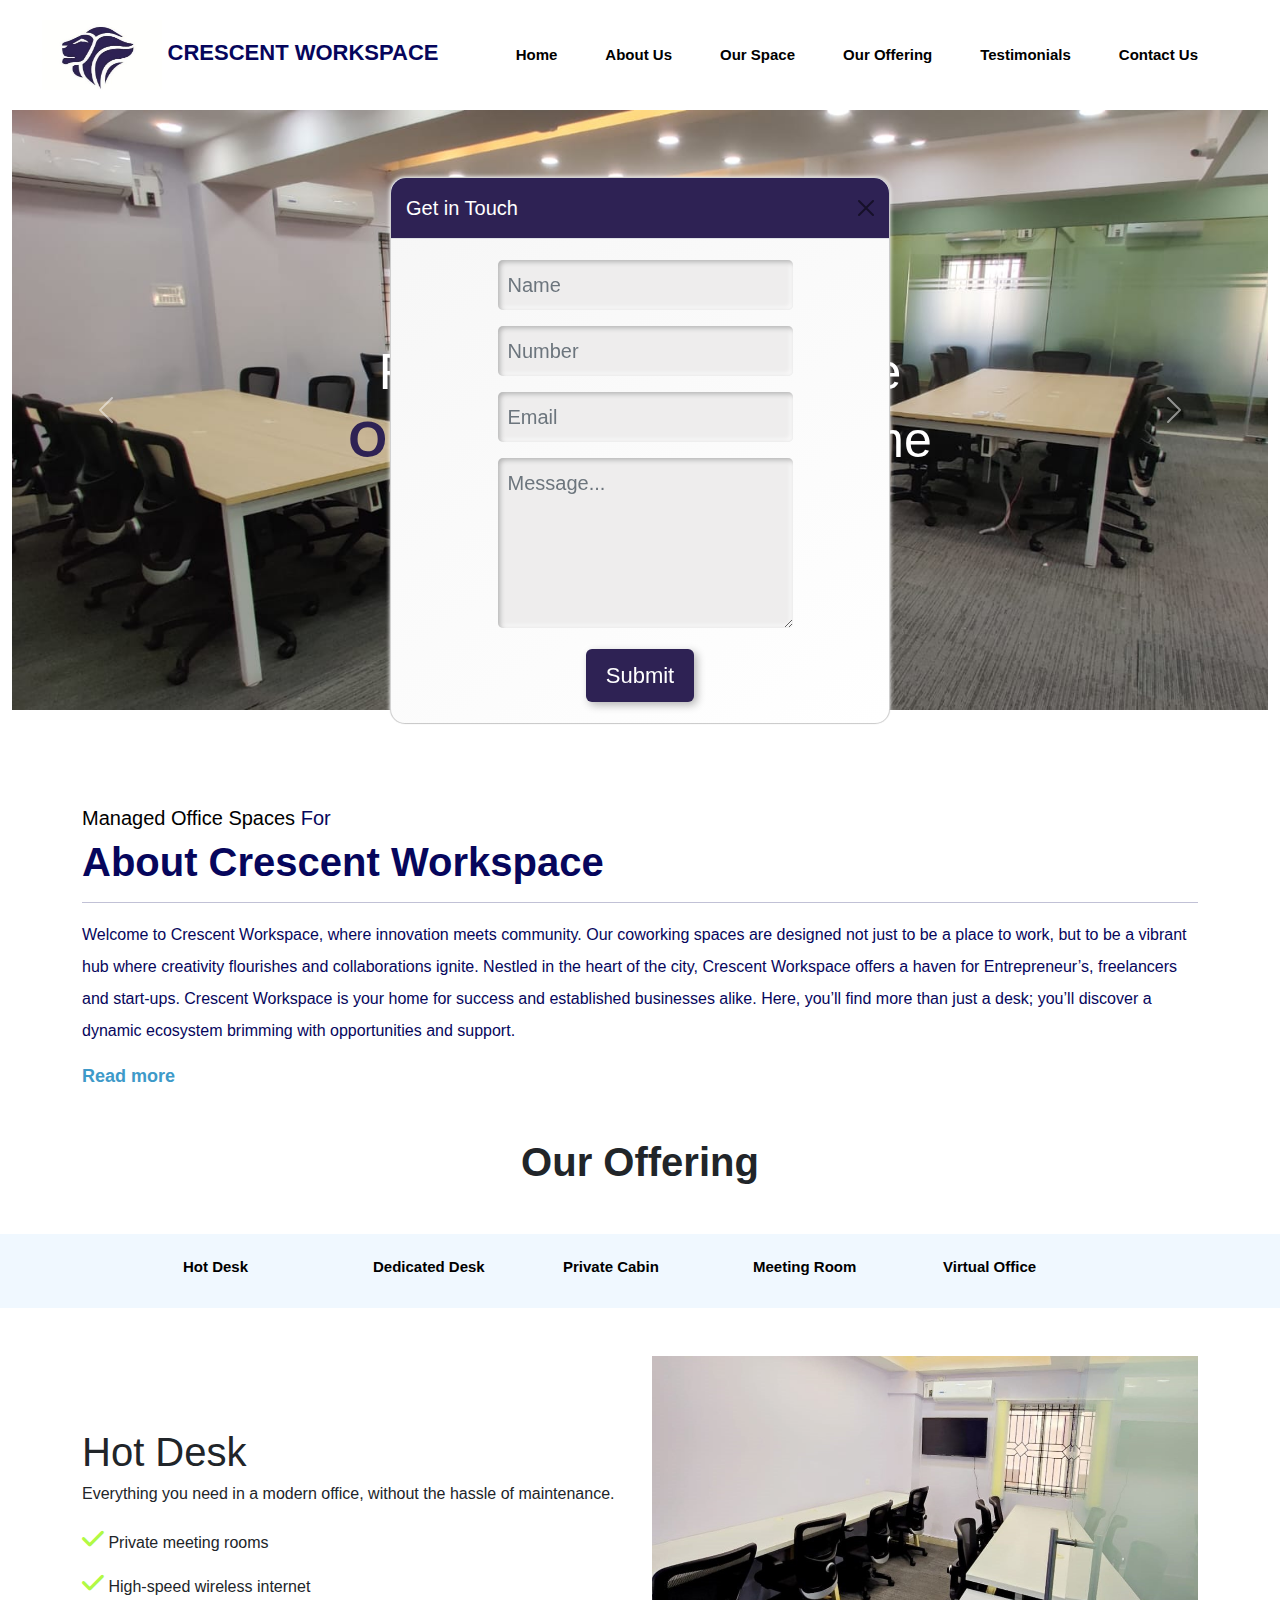
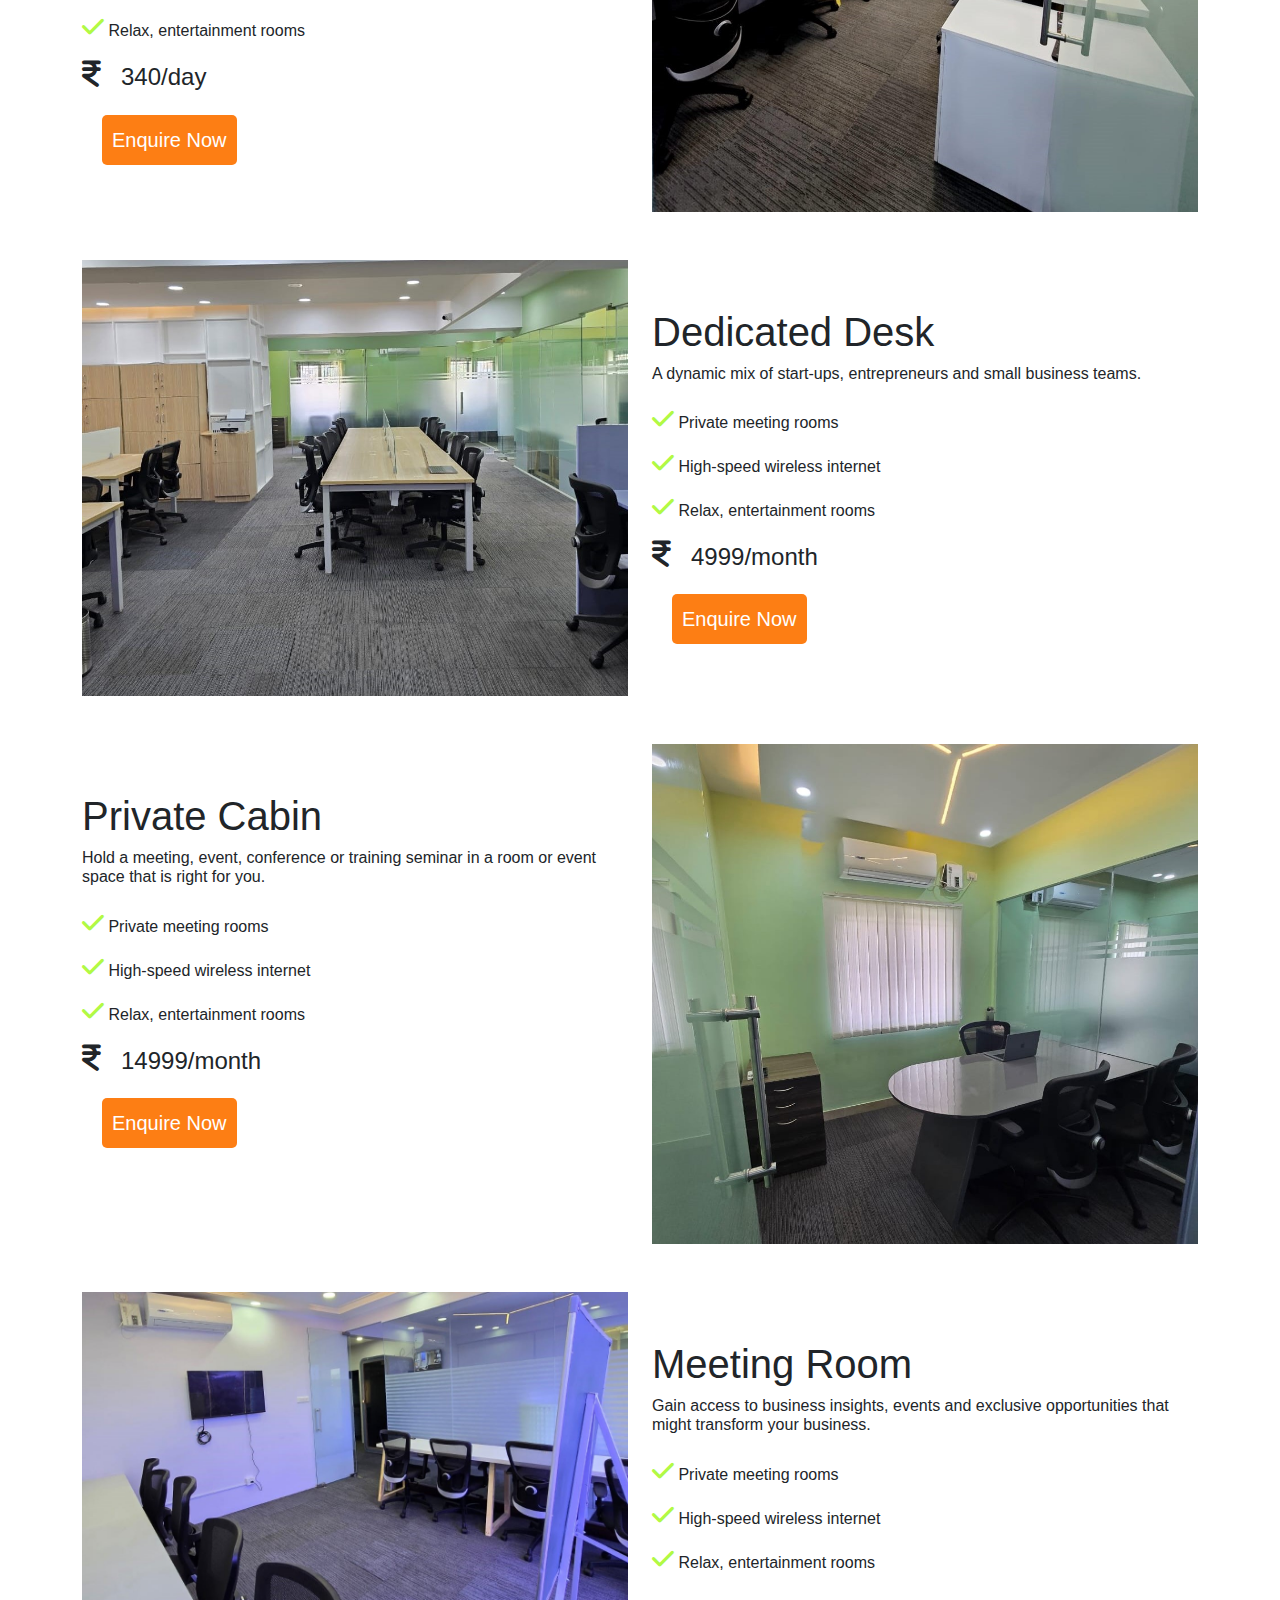
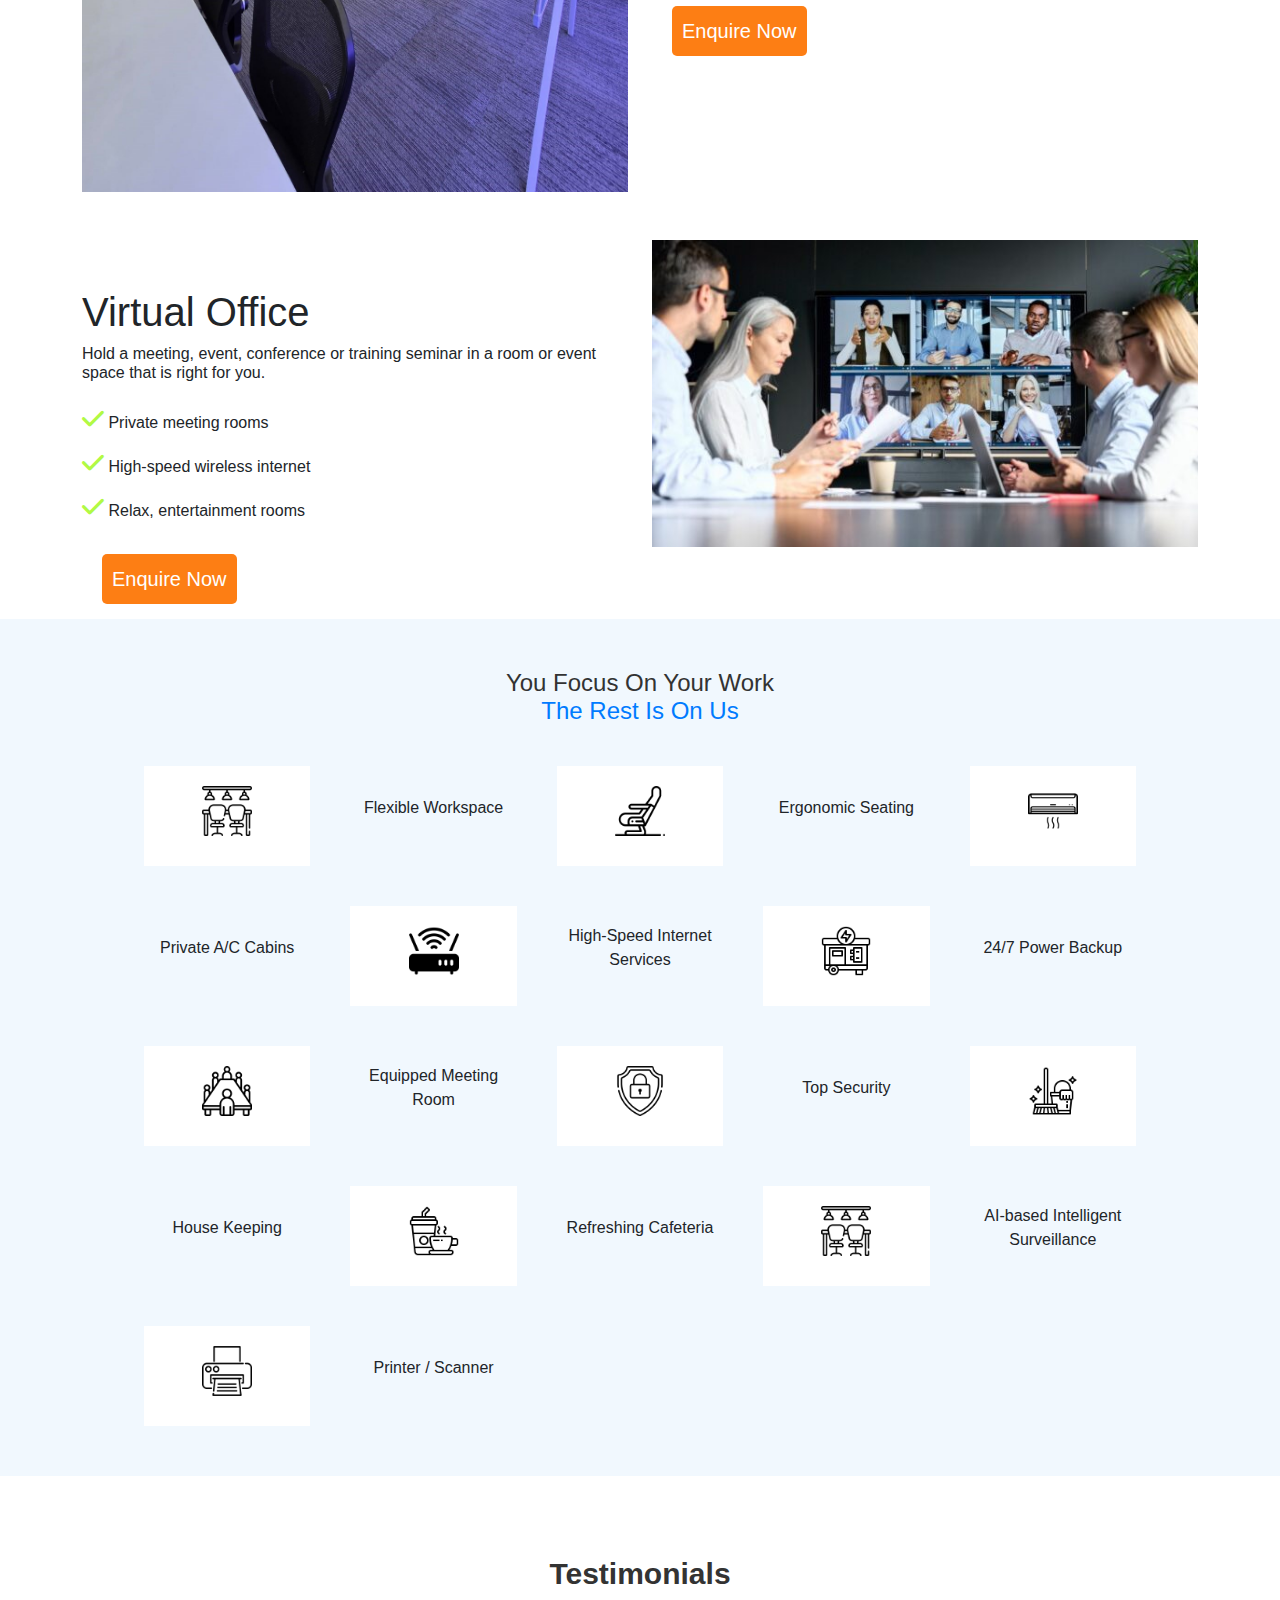
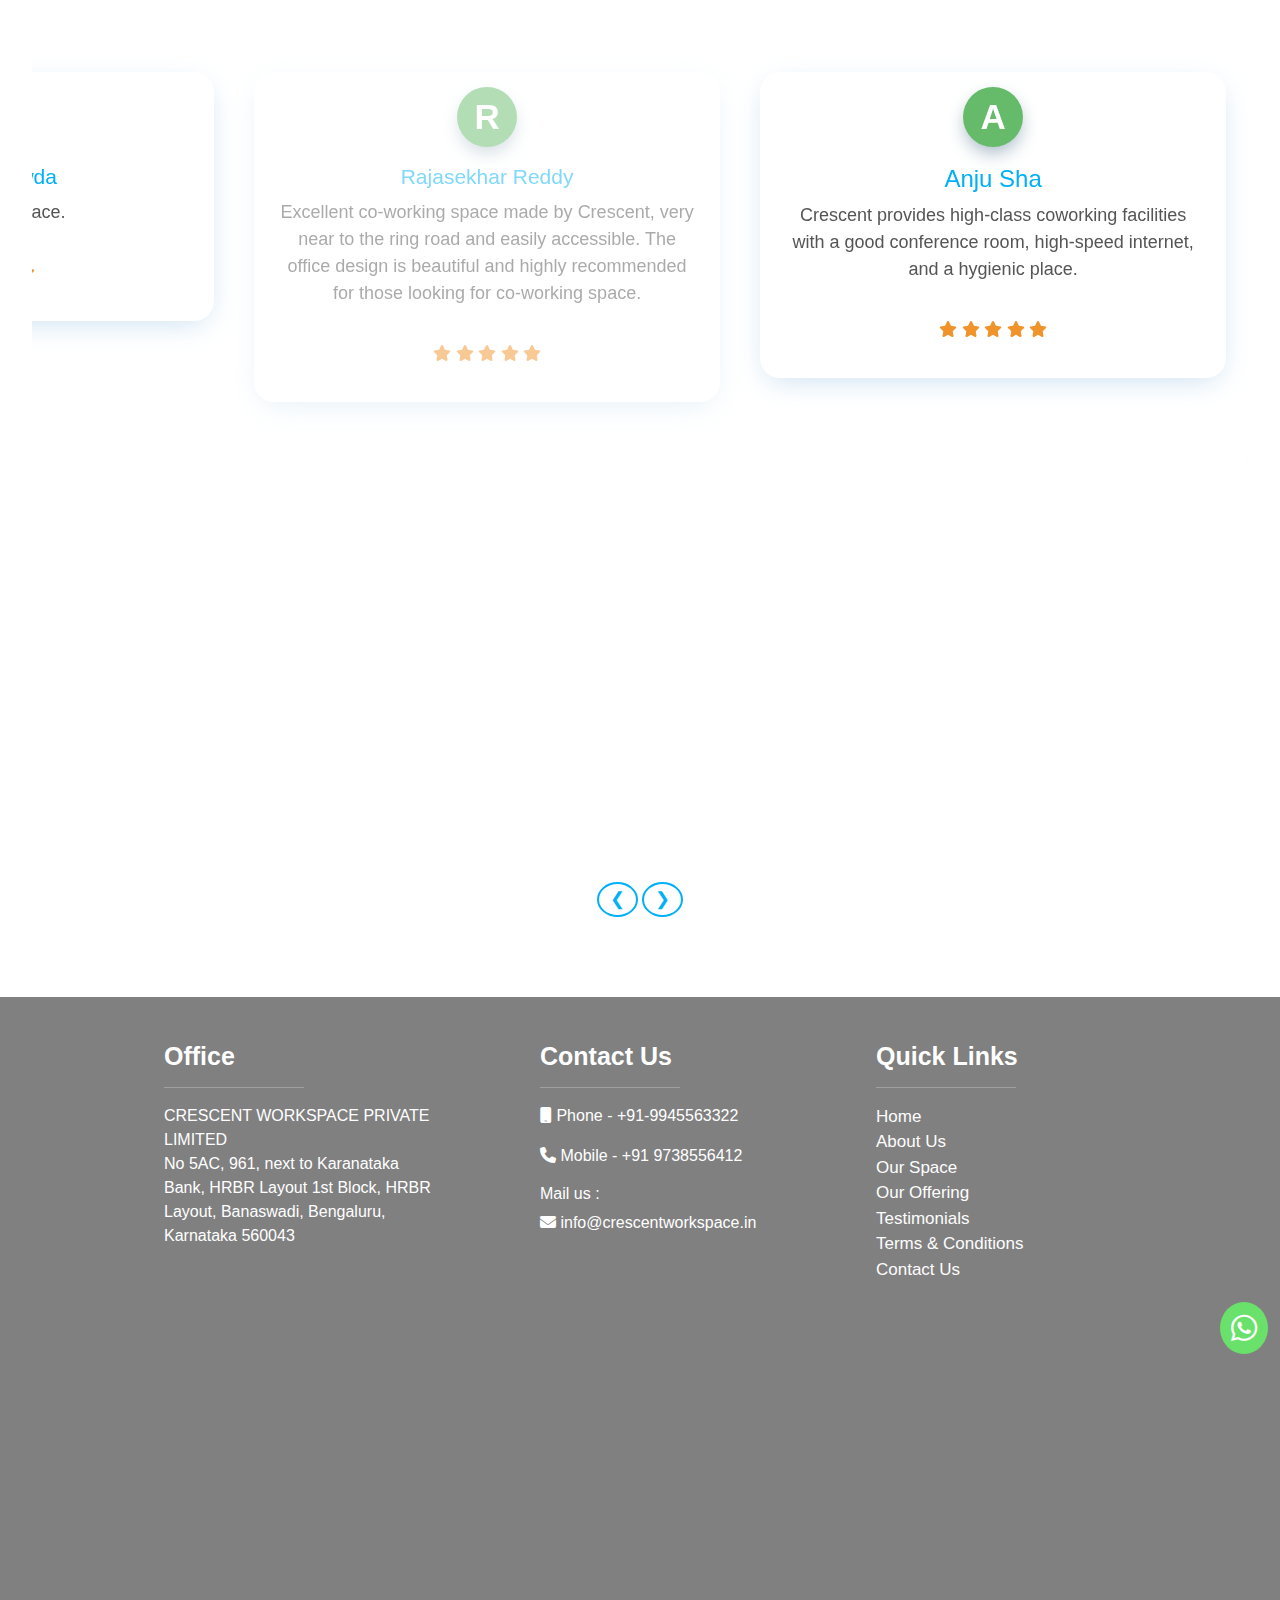
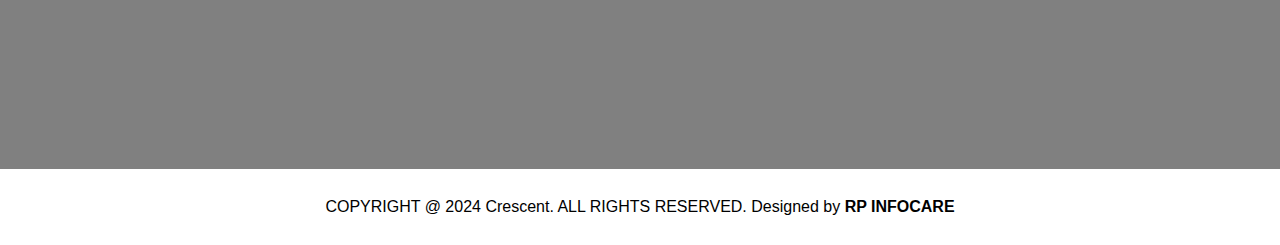
<file: jhgjh.html>
<!DOCTYPE html>
<html lang="en">

<head>
  <meta charset="UTF-8" />
  <meta name="viewport" content="width=device-width, initial-scale=1.0" />
  <!-- linkss------- -->
  <link href="https://cdnjs.cloudflare.com/ajax/libs/font-awesome/6.5.1/css/all.min.css" rel="stylesheet" />
  <link rel="preconnect" href="https://fonts.googleapis.com" />
  <link rel="preconnect" href="https://fonts.gstatic.com" crossorigin />
  <link rel="stylesheet" href="https://cdnjs.cloudflare.com/ajax/libs/OwlCarousel2/2.3.4/assets/owl.carousel.min.css">
  <link rel="stylesheet" href="css/bootstrap.css">
  <script src="js/bootstrap.bundle.js"></script>
  <!-- -------- -->
  <link rel="stylesheet" href="style.css" />
  <link rel="stylesheet" href="css/responsive.css" />
  <link rel="shortcut icon" type="image/png" href="assets/logoCrescent.jpg">
  <title>Crescent Co-Working space</title>
</head>

<body>
  <!-- Navbar -->
  <nav class="navbar navbar-expand-lg">
    <div class="container-fluid">
      <a class="navbar-brand" href="index.html"><img src="assets/logoCrescent.jpg" class="logo-head" />
        <span class="logo-text">CRESCENT WORKSPACE</span></a>
      <!-- <h5 class="logo-text">CRESCENT WORKSPACE</h5> -->

      <button class="navbar-toggler" type="button" data-bs-toggle="collapse" data-bs-target="#navbarNav"
        aria-controls="navbarNav" aria-expanded="false" aria-label="Toggle navigation">
        <span class="navbar-toggler-icon"></span>
      </button>
      <div class="collapse navbar-collapse" id="navbarNav">
        <ul class="navbar-nav ms-auto">
          <li class="nav-item">
            <a class="nav-link " aria-current="page" href="index.html">Home</a>
          </li>

          <li class="nav-item">
            <a class="nav-link " aria-current="page" href="#about">About Us</a>
          </li>

          <li class="nav-item">
            <a class="nav-link " aria-current="page" href="#our_offer">Our Space</a>
          </li>

          <li class="nav-item">
            <a class="nav-link " href="#our_offer">Our Offering
            </a>
          </li>

          <li class="nav-item">
            <a class="nav-link " href="#testimonial">Testimonials
            </a>
          </li>

          <li class="nav-item">
            <a class="nav-link " href="#contact">Contact Us</a>
          </li>

        </ul>
      </div>
    </div>
  </nav>




  <section class="home" id="home">
    <!-- corousel -->
    <div class="container-fluid ">
      <div class="row">
        <div class="col-12">
          <div id="carouselExampleInterval" class="carousel slide" data-bs-ride="carousel">

            <div class="carousel-inner">

              <div class="carousel-item active" data-bs-interval="2000">
                <img src="assets/img/Open desk 1.jpeg" class="img-fluid" width="100%" alt="Elevator image">

                <div
                  class="text-overlay d-flex justify-content-center align-items-center position-absolute top-0 start-0 w-100 h-100">

                  <div class="slider-content">
                    <h1>Redefining work culture</h1>
                    <h1><span style="color: #2e2254; font-weight: 900;">One community </span>at a time</h1>
                  </div>
                </div>
              </div>

              <div class="carousel-item" data-bs-interval="3000">
                <img src="assets/img/slider2.jpeg" class="img-fluid" width="100%" alt="Elevator image">

                <div
                  class="text-overlay d-flex justify-content-center align-items-center position-absolute top-0 start-0 w-100 h-100">

                  <div class="slider-content">
                    <h1>Plug n play stations</h1>
                    <h1>to work
                      <span style="color: #2e2254; font-weight: 900;">unplugged</span>
                    </h1>
                  </div>
                </div>
              </div>

              <div class="carousel-item" data-bs-interval="3000">
                <img src="assets/img/slider3.jpeg" class="img-fluid" width="100%" alt="Elevator image">

                <div
                  class="text-overlay d-flex justify-content-center align-items-center position-absolute top-0 start-0 w-100 h-100">

                  <div class=" slider-content">
                    <h1>Eco friendly spaces</h1>
                    <h1>At budget-friendly <span style="color: #2e2254; font-weight: 900;">
                        prices
                      </span></h1>
                  </div>
                </div>
              </div>

              <div class="carousel-item" data-bs-interval="3000">
                <img src="assets/img/meeting.jpeg" class="img-fluid" width="100%" alt="Elevator image">

                <div
                  class="text-overlay d-flex justify-content-center align-items-center position-absolute top-0 start-0 w-100 h-100">

                  <div class=" slider-content">
                    <h1>Redefining work culture</h1>
                    <h1><span style="color: #2e2254; font-weight: 900;">One community</span> at a time</h1>
                  </div>
                </div>
              </div>

              <div class="carousel-item" data-bs-interval="3000">
                <img src="assets/img/slider.jpeg" class="img-fluid" width="100%" alt="Elevator image">

                <div
                  class="text-overlay d-flex justify-content-center align-items-center position-absolute top-0 start-0 w-100 h-100">

                  <div class=" slider-content">
                    <h1>Plug n play stations</h1>
                    <h1>to work
                      <span style="font-weight: 900; color: #2e2254;">unplugged</span>
                    </h1>
                  </div>
                </div>
              </div>

              <div class="carousel-item" data-bs-interval="3000">
                <img src="assets/img/slider3.jpeg" class="img-fluid" width="100%" alt="Elevator image">

                <div
                  class="text-overlay d-flex justify-content-center align-items-center position-absolute top-0 start-0 w-100 h-100">

                  <div class=" slider-content">
                    <h1>Eco friendly spaces</h1>
                    <h1>At budget-friendly
                      <span style="font-weight: 900; color: #2e2254;">prices</span>
                    </h1>
                  </div>
                </div>
              </div>

              <div class="carousel-item" data-bs-interval="3000">
                <img src="assets/img/slider6.jpeg" class="img-fluid" width="100%" alt="Elevator image">
                <div
                  class="text-overlay d-flex justify-content-center align-items-center position-absolute top-0 start-0 w-100 h-100">

                  <div class=" slider-content">
                    <h1>Redefining work culture</h1>
                    <h1><span style="font-weight: 900; color: #2e2254;">One community </span>at a time</h1>
                  </div>
                </div>
              </div>

              <div class="carousel-item" data-bs-interval="3000">
                <img src="assets/img/slider.jpeg" class="img-fluid" width="100%" alt="Elevator image">

                <div
                  class="text-overlay d-flex justify-content-center align-items-center position-absolute top-0 start-0 w-100 h-100">

                  <div class=" slider-content">
                    <h1>Plug n play stations</h1>
                    <h1>to work <span style="font-weight: 900; color: #2e2254;">unplugged</span></h1>
                  </div>
                </div>
              </div>

              <div class="carousel-item" data-bs-interval="3000">
                <img src="assets/img/slider3.jpeg" class="img-fluid" width="100%" alt="Elevator image">

                <div
                  class="text-overlay d-flex justify-content-center align-items-center position-absolute top-0 start-0 w-100 h-100">

                  <div class=" slider-content">
                    <h1>Eco friendly spaces</h1>
                    <h1>At budget-friendly
                      <span style="color: #2e2254; font-weight: 900;;">prices</span>
                    </h1>
                  </div>
                </div>
              </div>

              <div class="carousel-item" data-bs-interval="3000">
                <img src="assets/img/7 Seater Cabin.jpeg" class="img-fluid" width="100%" alt="Elevator image">

                <div
                  class="text-overlay d-flex justify-content-center align-items-center position-absolute top-0 start-0 w-100 h-100">

                  <div class=" slider-content">
                    <h1>Seater Cabin</h1>
                    <h1>At budget-friendly
                      <span style="color: #2e2254; font-weight: 900;;">prices</span>
                    </h1>
                  </div>
                </div>
              </div>

              <div class="carousel-item" data-bs-interval="3000">
                <img src="assets/img/Lockers.jpeg" class="img-fluid" width="100%" alt="Elevator image">

                <div
                  class="text-overlay d-flex justify-content-center align-items-center position-absolute top-0 start-0 w-100 h-100">

                  <div class=" slider-content">
                    <h1>Locker Cabin</h1>
                    <h1>At budget-friendly
                      <span style="color: #2e2254; font-weight: 900;;">prices</span>
                    </h1>
                  </div>
                </div>
              </div>

              <div class="carousel-item" data-bs-interval="3000">
                <img src="assets/img/Telephone and meeting room.jpeg" class="img-fluid" width="100%"
                  alt="Elevator image">

                <div
                  class="text-overlay d-flex justify-content-center align-items-center position-absolute top-0 start-0 w-100 h-100">

                  <div class=" slider-content">
                    <h1>Meeting Room</h1>
                    <h1>At budget-friendly
                      <span style="color: #2e2254; font-weight: 900;;">prices</span>
                    </h1>
                  </div>
                </div>
              </div>

            </div>

            <button class="carousel-control-prev" type="button" data-bs-target="#carouselExampleInterval"
              data-bs-slide="prev">
              <span class="carousel-control-prev-icon" aria-hidden="true"></span>
              <span class="visually-hidden">Previous</span>
            </button>
            <button class="carousel-control-next" type="button" data-bs-target="#carouselExampleInterval"
              data-bs-slide="next">
              <span class="carousel-control-next-icon" aria-hidden="true"></span>
              <span class="visually-hidden">Next</span>
            </button>

          </div>
        </div>
      </div>
    </div>
  </section>
    <!-- Google tag (gtag.js) -->
    <script async src="https://www.googletagmanager.com/gtag/js?id=AW-16551263846"></script>
    <script>
      window.dataLayer = window.dataLayer || [];
      function gtag(){dataLayer.push(arguments);}
      gtag('js', new Date());
    
      gtag('config', 'AW-16551263846');
    </script>

  <section class="about" id="about">
    <div class="container-fluid">
      <div class="container mt-5 pt-5">
        <div class="row pb-5">
          <!-- <div class="col-md-6">
            <img src="assets/space.jpg" class="img-fluid about-img" width="100%" />
          </div> -->

          <div class="col-md-12">
            <h5><span style="color: #000;">Managed Office Spaces</span>  For</h5>
            <h1><b>About Crescent Workspace</b></h1>
            <hr>
            <p style="line-height: 2rem;"> Welcome to Crescent Workspace, where innovation meets community. Our
              coworking spaces are designed not just to be a place to work, but to be a vibrant hub where creativity
              flourishes and collaborations ignite. Nestled in the heart of the city, Crescent Workspace offers a haven
              for Entrepreneur’s, freelancers and start-ups. Crescent Workspace is your home for success and established
              businesses alike. Here, you’ll find more than just a desk; you’ll discover a dynamic ecosystem brimming
              with opportunities and support.</p>
            <a href="mission.html" class="read_more">Read more </a>


          </div>

        </div>

      </div>
    </div>
  </section>
  <!--  -->



  <!-- Modal -->
  <div class="modal fade show" id="staticBackdrop" data-bs-backdrop="static" data-bs-keyboard="false" tabindex="-1"
    aria-labelledby="staticBackdropLabel" aria-hidden="true" style="display: block;">
    <div class="modal-dialog modal-dialog-centered">
      <div class="modal-content custom-modal-content">
        <div class="modal-header custom-modal-header">
          <h1 class="modal-title fs-5" id="staticBackdropLabel">Get in Touch</h1>
          <button type="button" class="btn-close" aria-label="Close"></button>
        </div>
        <div class="modal-body d-flex justify-content-center">
          <div class="row d-flex justify-content-center">
            <form action="https://formsubmit.co/info@crescentworkspace.in" method="POST" class="w-100">
              <div class="mb-3">
                <input type="text" id="name" placeholder="Name" name="name" class="form-control custom-input">
              </div>
              <div class="mb-3">
                <input type="text" id="number" placeholder="Number" name="number" class="form-control custom-input">
              </div>
              <div class="mb-3">
                <input type="email" id="email" placeholder="Email" name="email" class="form-control custom-input">
              </div>
              <div class="mb-3">
                <textarea rows="5" id="message" placeholder="Message..." name="message"
                  class="form-control custom-input"></textarea>
              </div>
              <div class="d-flex justify-content-center">
                <button type="submit" class="btn btn-submit">Submit</button>
              </div>
            </form>
          </div>
        </div>
      </div>
    </div>
  </div>

  <!-- space -->



  <section class="space"  id="our_offer">
    <div class="our_offer">
      <h2 class="fw-bold fs-1 vision mb-5">
        Our Offering
      </h2>
    </div>

    <div class="container-fluid" style="background-color: aliceblue;">
      <div class="container mt-3">
        <div class="row d-flex justify-content-center pt-4 pb-4">
          <div class="col-md-2">
            <h4><a class="nav-link mulish-font" aria-current="page" href="#hotdesk"
                style="color: #000; font-weight: 600;">Hot Desk</a></h4>

          </div>
          <div class="col-md-2">
            <h4><a class="nav-link mulish-font" aria-current="page" href="#dedicateddesk"
                style="color: #000; font-weight: 600;">Dedicated Desk</a></h4>

          </div>
          <div class="col-md-2">
            <h4><a class="nav-link mulish-font" aria-current="page" href="#privatecabin"
                style="color: #000; font-weight: 600;">Private Cabin</a></h4>

          </div>
          <div class="col-md-2">
            <h4><a class="nav-link mulish-font" aria-current="page" href="#meetingroom"
                style="color: #000; font-weight: 600;">Meeting Room</a></h4>

          </div>
          <div class="col-md-2">
            <h4><a class="nav-link mulish-font" aria-current="page" href="#virtualoffice"
                style="color: #000; font-weight: 600;">Virtual Office</a></h4>

          </div>
        </div>
      </div>
    </div>

    <div class="container">
      <section class="hotdesk" id="hotdesk">
        <div class="row pt-5">
          <div class="col-md-6 mt-4 pt-5">
            <h1>Hot Desk</h1>
            <h6>Everything you need in a modern office, without the hassle of maintenance.</h6>
            <div class="pt-3 hotdesk-list">
              <p><i class="fa-solid fa-check"
                  style="color: rgba(166, 249, 43, 0.899); font-weight: 700; font-size: 25px;"></i> Private meeting
                rooms</p>
              <p><i class="fa-solid fa-check"
                  style="color: rgba(166, 249, 43, 0.899); font-weight: 700; font-size: 25px;"></i> High-speed wireless
                internet</p>
              <p><i class="fa-solid fa-check"
                  style="color: rgba(166, 249, 43, 0.899); font-weight: 700; font-size: 25px;"></i> Relax, entertainment
                rooms</p>
              <h4><i class="fa-solid fa-indian-rupee-sign" style="font-size: 30px;"></i> &nbsp; 340/day</h4>
              <button id="contactNow">
                Enquire Now
              </button>
            </div>
          </div>
          <div class="col-md-6">
            <img src="assets/img/hotdesk.jpeg" width="100%" class="img-fluid" />
          </div>
        </div>
      </section>

      <section class="dedicateddesk" id="dedicateddesk">
        <div class="row pt-5">
          <div class="col-md-6 ">
            <img src="assets/img/dedicated.jpeg" width="100%" class="img-fluid " />

          </div>
          <div class="col-md-6 pt-5">
            <h1>Dedicated Desk</h1>
            <h6>A dynamic mix of start-ups, entrepreneurs and small business teams.</h6>
            <div class="pt-3">
              <p><i class="fa-solid fa-check"
                  style="color: rgba(166, 249, 43, 0.899); font-weight: 700; font-size: 25px;"></i> Private meeting
                rooms</p>
              <p><i class="fa-solid fa-check"
                  style="color: rgba(166, 249, 43, 0.899); font-weight: 700; font-size: 25px;"></i> High-speed wireless
                internet</p>
              <p><i class="fa-solid fa-check"
                  style="color: rgba(166, 249, 43, 0.899); font-weight: 700; font-size: 25px;"></i> Relax, entertainment
                rooms</p>
              <h4><i class="fa-solid fa-indian-rupee-sign" style="font-size: 30px;"></i> &nbsp; 4999/month</h4>
              <button id="contactNow2">
                Enquire Now
              </button>
            </div>
          </div>
        </div>
      </section>

      <section class="privatecabin" id="privatecabin">
        <div class="row pt-5">
          <div class="col-md-6 pt-5">
            <h1>Private Cabin</h1>
            <h6>Hold a meeting, event, conference or training seminar in a room or event space that is right for you.
            </h6>
            <div class="pt-3">
              <p><i class="fa-solid fa-check"
                  style="color: rgba(166, 249, 43, 0.899); font-weight: 700; font-size: 25px;"></i> Private meeting
                rooms</p>
              <p><i class="fa-solid fa-check"
                  style="color: rgba(166, 249, 43, 0.899); font-weight: 700; font-size: 25px;"></i> High-speed wireless
                internet</p>
              <p><i class="fa-solid fa-check"
                  style="color: rgba(166, 249, 43, 0.899); font-weight: 700; font-size: 25px;"></i> Relax, entertainment
                rooms</p>
              <h4><i class="fa-solid fa-indian-rupee-sign" style="font-size: 30px;"></i> &nbsp; 14999/month</h4>
              <button id="contactNow3">
                Enquire Now
              </button>
            </div>
          </div>
          <div class="col-md-6">
            <img src="assets/img/privatecabin.jpg" width="100%" class="img-fluid private_img" />
          </div>
        </div>
      </section>

      <section class="meetingroom" id="meetingroom">
        <div class="row pt-5">
          <div class="col-md-6 ">
            <img src="assets/img/meeting.jpeg" width="100%" class="img-fluid private_img" />

          </div>
          <div class="col-md-6 pt-5">
            <h1>Meeting Room</h1>
            <h6>Gain access to business insights, events and exclusive opportunities that might transform your business.
            </h6>
            <div class="pt-3">
              <p><i class="fa-solid fa-check"
                  style="color: rgba(166, 249, 43, 0.899); font-weight: 700; font-size: 25px;"></i> Private meeting
                rooms</p>
              <p><i class="fa-solid fa-check"
                  style="color: rgba(166, 249, 43, 0.899); font-weight: 700; font-size: 25px;"></i> High-speed wireless
                internet</p>
              <p><i class="fa-solid fa-check"
                  style="color: rgba(166, 249, 43, 0.899); font-weight: 700; font-size: 25px;"></i> Relax, entertainment
                rooms</p>
              <button id="contactNow4">
                Enquire Now
              </button>
            </div>
          </div>
        </div>
      </section>

      <section class="virtualoffice" id="virtualoffice">
        <div class="row pt-5">
          <div class="col-md-6 pt-5">
            <h1>Virtual Office</h1>
            <h6>Hold a meeting, event, conference or training seminar in a room or event space that is right for you.
            </h6>
            <div class="pt-3">
              <p><i class="fa-solid fa-check"
                  style="color: rgba(166, 249, 43, 0.899); font-weight: 700; font-size: 25px;"></i> Private meeting
                rooms</p>
              <p><i class="fa-solid fa-check"
                  style="color: rgba(166, 249, 43, 0.899); font-weight: 700; font-size: 25px;"></i> High-speed wireless
                internet</p>
              <p><i class="fa-solid fa-check"
                  style="color: rgba(166, 249, 43, 0.899); font-weight: 700; font-size: 25px;"></i> Relax, entertainment
                rooms</p>
              <button id="contactNow5">
                Enquire Now
              </button>
            </div>
          </div>
          <div class="col-md-6">
            <img src="assets/virtualOffice.jpg" width="100%" class="img-fluid" />
          </div>
        </div>
      </section>
    </div>
  </section>




  <!-- ------servicess -->
  <section class="amenities-section">

    <h2>You Focus On Your Work <br><span>The Rest Is On Us</span></h2>
    <div class="amenities-grid">

      <div class="amenity-item">
        <img src="assets/services/working.png" alt="Flexible Workspace">
      </div>

      <div class="secvice-cotent">
        <p>Flexible Workspace</p>
      </div>

      <div class="amenity-item">
        <img src="assets/services/seat.png" alt="Ergonomic Seating">
      </div>

      <div class="secvice-cotent">
        <p>Ergonomic Seating</p>
      </div>

      <div class="amenity-item">
        <img src="assets/services/air-conditioner.png" alt="Private A/C Cabins">
      </div>

      <div class="secvice-cotent">
        <p>Private A/C Cabins</p>
      </div>

      <div class="amenity-item">
        <img src="assets/services/wifi-router.png" alt="High-Speed Internet Services">
      </div>


      <div class="secvice-cotent">
        <p>High-Speed Internet Services</p>
      </div>

      <div class="amenity-item">
        <img src="assets/services/generator.png" alt="24/7 Power Backup">
      </div>

      <div class="secvice-cotent">
        <p>24/7 Power Backup</p>
      </div>

      <div class="amenity-item">
        <img src="assets/services/board-meeting.png" alt="Equipped Meeting Room">
      </div>


      <div class="secvice-cotent">
        <p>Equipped Meeting Room</p>
      </div>

      <div class="amenity-item">
        <img src="assets/services/shield.png" alt="Top Security">
      </div>

      <div class="secvice-cotent">
        <p>Top Security</p>
      </div>

      <div class="amenity-item">
        <img src="assets/services/household.png" alt="House Keeping">
      </div>

      <div class="secvice-cotent">
        <p>House Keeping</p>
      </div>


      <div class="amenity-item">
        <img src="assets/services/cafeteria.png" alt="Refreshing Cafeteria">
      </div>

      <div class="secvice-cotent">
        <p>Refreshing Cafeteria</p>
      </div>

      <div class="amenity-item">
        <img src="assets/services/working.png" alt="AI-based Intelligent Surveillance">
      </div>

      <div class="secvice-cotent">
        <p>AI-based Intelligent Surveillance</p>
      </div>

      <div class="amenity-item">
        <img src="assets/services/printer.png" alt="Printer / Scanner">
      </div>

      <div class="secvice-cotent">
        <p>Printer / Scanner</p>
      </div>

    </div>
  </section>




  <!-- testimonial -->

    <!-- Testimonial Section -->
  <div class="gtco-testimonials" id="testimonial">
    <h2>Testimonials</h2>
    <div class="owl-carousel owl-carousel1 owl-theme" style="width: 95%; margin: auto;">
      <!-- Testimonial 1 -->
 
        <div class="card text-center">
          <div class="avatar card-img-top">
            <span>A</span>
          </div>
          <div class="card-body">
            <h5>Anju Sha</h5>
            <p class="card-text">Crescent provides high-class coworking facilities with a good conference room,
              high-speed internet, and a hygienic place.</p>
            <div class="stars">
              <i class="fas fa-star"></i>
              <i class="fas fa-star"></i>
              <i class="fas fa-star"></i>
              <i class="fas fa-star"></i>
              <i class="fas fa-star"></i>
            </div>
          </div>
        </div>

      <!-- Testimonial 2 -->
      <div>
        <div class="card text-center">
          <div class="avatar card-img-top">
            <span>S</span>
          </div>
          <div class="card-body">
            <h5>Shabazkhan Khan</h5>
            <p class="card-text">Fantastic place to work. A nice setup of cabins and desks. Best for meeting rooms and
              parking facilities. Unlimited beverages, 24/7 access. Very friendly co-founders Syed Khasim and Simran. I
              would refer all entrepreneurs and startups to pop up here. I would rate 10/10 for Crescent Workspace—Good
              Co-working Space.</p>
            <div class="stars">
              <i class="fas fa-star"></i>
              <i class="fas fa-star"></i>
              <i class="fas fa-star"></i>
              <i class="fas fa-star"></i>
              <i class="far fa-star"></i>
            </div>
          </div>
        </div>
      </div>

      <!-- Testimonial 3 -->
      <div>
        <div class="card text-center">
          <div class="avatar card-img-top">
            <span>A</span>
          </div>
          <div class="card-body">
            <h5>Alnashra Khanum</h5>
            <p class="card-text">Amazing place to work. The office is equipped with modern infrastructure and is
              situated in a convenient and accessible location.</p>
            <div class="stars">
              <i class="fas fa-star"></i>
              <i class="fas fa-star"></i>
              <i class="fas fa-star"></i>
              <i class="fas fa-star"></i>
              <i class="fas fa-star"></i>
            </div>
          </div>
        </div>
      </div>

      <!-- Testimonial 4 -->
      <div>
        <div class="card text-center">
          <div class="avatar card-img-top">
            <span>S</span>
          </div>
          <div class="card-body">
            <h5>Syed Abrar</h5>
            <p class="card-text">THE OFFICE PASS - "STUPENDOUS" place to work, cool environment, and very well
              coordinated by the founders.</p>
            <div class="stars">
              <i class="fas fa-star"></i>
              <i class="fas fa-star"></i>
              <i class="fas fa-star"></i>
              <i class="fas fa-star"></i>
              <i class="fas fa-star"></i>
            </div>
          </div>
        </div>
      </div>

      <!-- Testimonial 5 -->
      <div>
        <div class="card text-center">
          <div class="avatar card-img-top">
            <span>C</span>
          </div>
          <div class="card-body">
            <h5>Chethan Gowda</h5>
            <p class="card-text">Good working space.</p>
            <div class="stars">
              <i class="fas fa-star"></i>
              <i class="fas fa-star"></i>
              <i class="fas fa-star"></i>
              <i class="fas fa-star"></i>
              <i class="fas fa-star"></i>
            </div>
          </div>
        </div>
      </div>

      <!-- Testimonial 6 -->
      <div>
        <div class="card text-center">
          <div class="avatar card-img-top">
            <span>R</span>
          </div>
          <div class="card-body">
            <h5>Rajasekhar Reddy</h5>
            <p class="card-text">Excellent co-working space made by Crescent, very near to the ring road and easily
              accessible. The office design is beautiful and highly recommended for those looking for co-working space.
            </p>
            <div class="stars">
              <i class="fas fa-star"></i>
              <i class="fas fa-star"></i>
              <i class="fas fa-star"></i>
              <i class="fas fa-star"></i>
              <i class="fas fa-star"></i>
            </div>
          </div>
        </div>
      </div>
    </div>
  </div>

  <div class="controls">
    <button class="arrow left-arrow">❮</button>
    <button class="arrow right-arrow">❯</button>
  </div>

  <!-- contact us -->

  <section class="contact" id="contact">
    <div class="container-fluid " style="background-color: gray; color: #ffffff;">
      <div class="row d-flex justify-content-center pt-4">
        <div class="col-md-3 pr-5 mx-5 contact_section">
          <h1>
            <b> Office</b>
          </h1>
          <hr>
          <p>
            <span>CRESCENT WORKSPACE PRIVATE LIMITED </span><br>
            No 5AC, 961, next to Karanataka Bank, HRBR Layout 1st Block, HRBR Layout, Banaswadi, Bengaluru,
            Karnataka 560043
          </p>
          <script>
            (function () {
              document.addEventListener('click', function (e) {
                if (e.target.closest('[href*="api.whatsapp.com"]')) {
                  gtag('event', 'conversion', {
                    'send_to': 'AW-16551263846/P9DrCMjHl8IZEOb8oNQ9'
                  });
                }
              });
            })();
          </script>
        </div>

        <div class="col-md-3 mx-2 contact_section">
          <h1><b>Contact Us</b></h1>
          <hr>
          <p><i class="fa-solid fa-mobile"></i> Phone - +91-9945563322</p>
          <p><i class="fa-solid fa-phone"></i> Mobile - +91 9738556412</p>
          <!-- <p><i class="fa-solid fa-phone"></i> Mobile - +91 9972856129</p> -->
          <h6>Mail us :</h6>
          <a href="mailto:info@crescentworkspace.in" style="text-decoration: none; color: #ffffff;"><i
              class="fa-solid fa-envelope"></i> info@crescentworkspace.in </a>
        </div>

        <div class="col-md-3 mx-2 contact_section">
          <h1>
            <b> Quick Links
            </b>
          </h1>
          <hr>
          <a href="index.html" class="footer-links">Home</a>
          <br>
          <a href="#about" class="footer-links">About Us</a>
          <br>
          <a href="#space" class="footer-links">Our Space</a>
          <br>
          <a href="#our_offer" class="footer-links">Our Offering</a>
          <br>
          <a href="#testimonial" class="footer-links">Testimonials</a>
          <br>
          <a href="terms.html" class="footer-links">Terms & Conditions</a>
          <br>
          <a href="#contact" class="footer-links">Contact Us</a>

        </div>

      </div>
      <a href="https://api.whatsapp.com/send?phone=919945563322"
        style="text-decoration: none; display: flex; justify-content: end;">
        <i class="fab fa-whatsapp"
          style="color: #FFF; font-size: 30px; border: 1px solid rgb(106, 225, 106); border-radius: 50%; padding: 10px; background-color: rgb(106, 225, 106);"></i>
      </a>
      <div class="map-container pt-2 pb-0">
        <iframe
          src="https://www.google.com/maps/embed?pb=!1m18!1m12!1m3!1d3887.245238479059!2d77.64319507484225!3d13.020048987299804!2m3!1f0!2f0!3f0!3m2!1i1024!2i768!4f13.1!3m3!1m2!1s0x3bae179cafa45849%3A0xfdba95d2f80a189b!2sCrescent%20Workspace!5e0!3m2!1sen!2sin!4v1711717771752!5m2!1sen!2sin"
          width="100%" height="400" style="border:0;" allowfullscreen="" loading="lazy"
          referrerpolicy="no-referrer-when-downgrade"></iframe>
      </div>
    </div>
  </section>

  <div class="container-fluid pt-2 pb-2">
    <h6 class="text-center copyright" style="color: #000;">COPYRIGHT @ 2024 Crescent. ALL RIGHTS RESERVED. Designed by
      <span><a style="text-decoration: none; color: #000; font-weight: 700;" href="https://www.rpinfocare.com/">RP
          INFOCARE</a></span>
    </h6>

  </div>

  <script>
    // Get the close button element
    var closeButton = document.querySelector('.btn-close');
    // Add click event listener to the close button
    closeButton.addEventListener('click', function () {
      var modal = document.getElementById('staticBackdrop');
      var modalBackdrop = document.querySelector('.modal-backdrop');
      modal.classList.remove('show');
      modal.style.display = 'none';
      modalBackdrop.classList.remove('show');
      modalBackdrop.style.display = 'none';
    });
    // Get both elements with IDs 'contactNow1' and 'contactNow2'
    var contactNowElements = document.querySelectorAll(
      '#contactNow, #contactNow2, #contactNow3, #contactNow4, #contactNow5');
    // Add click event listener to each element
    contactNowElements.forEach(function (element) {
      element.addEventListener('click', function () {
        var modal = document.getElementById('staticBackdrop');
        var modalBackdrop = document.querySelector('.modal-backdrop');
        if (modal.classList.contains('show')) {
          modal.classList.remove('show');
          modal.style.display = 'none';
          modalBackdrop.style.display = 'none';
        } else {
          modal.classList.add('show');
          modal.style.display = 'block';
          modalBackdrop.style.display = 'block';
        }
      });
    });
  </script>


  <!-- Owl Carousel CSS -->
  <script src="https://cdnjs.cloudflare.com/ajax/libs/jquery/3.6.0/jquery.min.js"></script>
  <script src="https://cdnjs.cloudflare.com/ajax/libs/OwlCarousel2/2.3.4/owl.carousel.min.js"></script>

  <script src="script.js"></script>
</body>

</html>
</file>
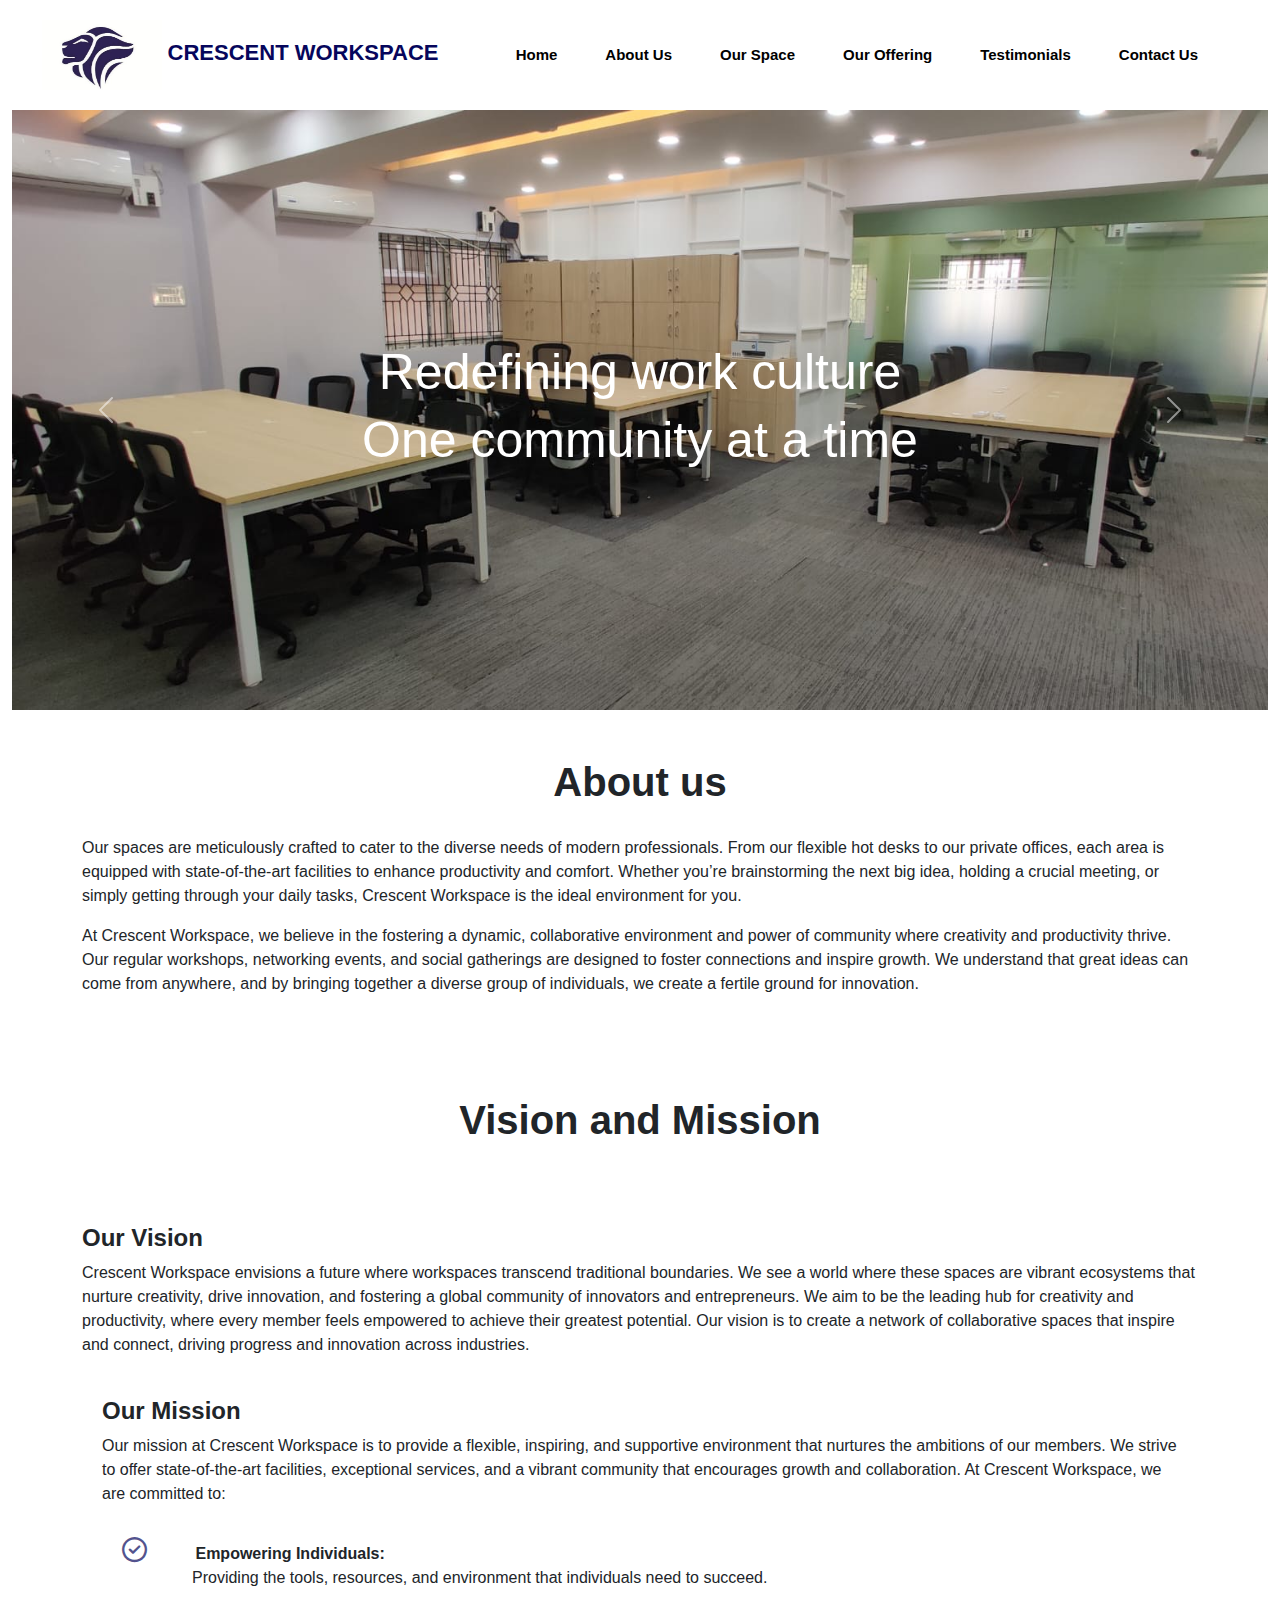
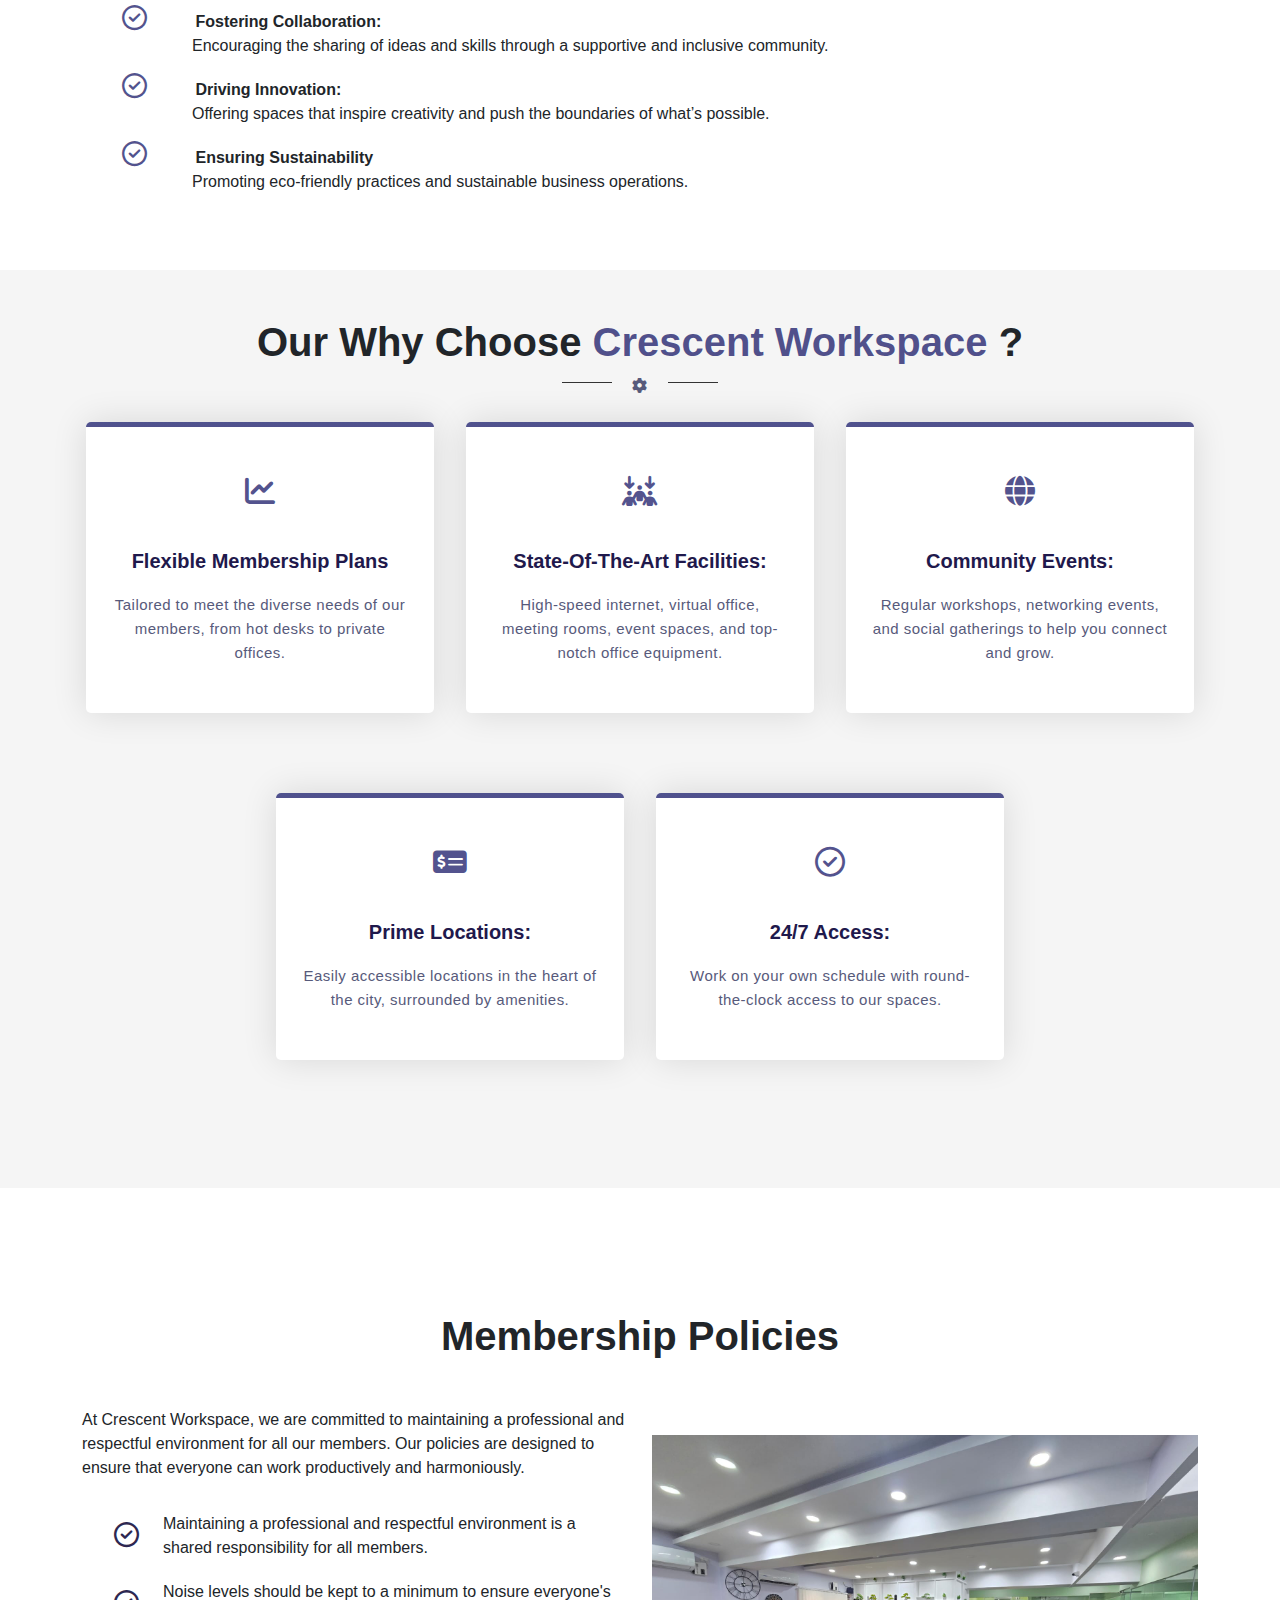
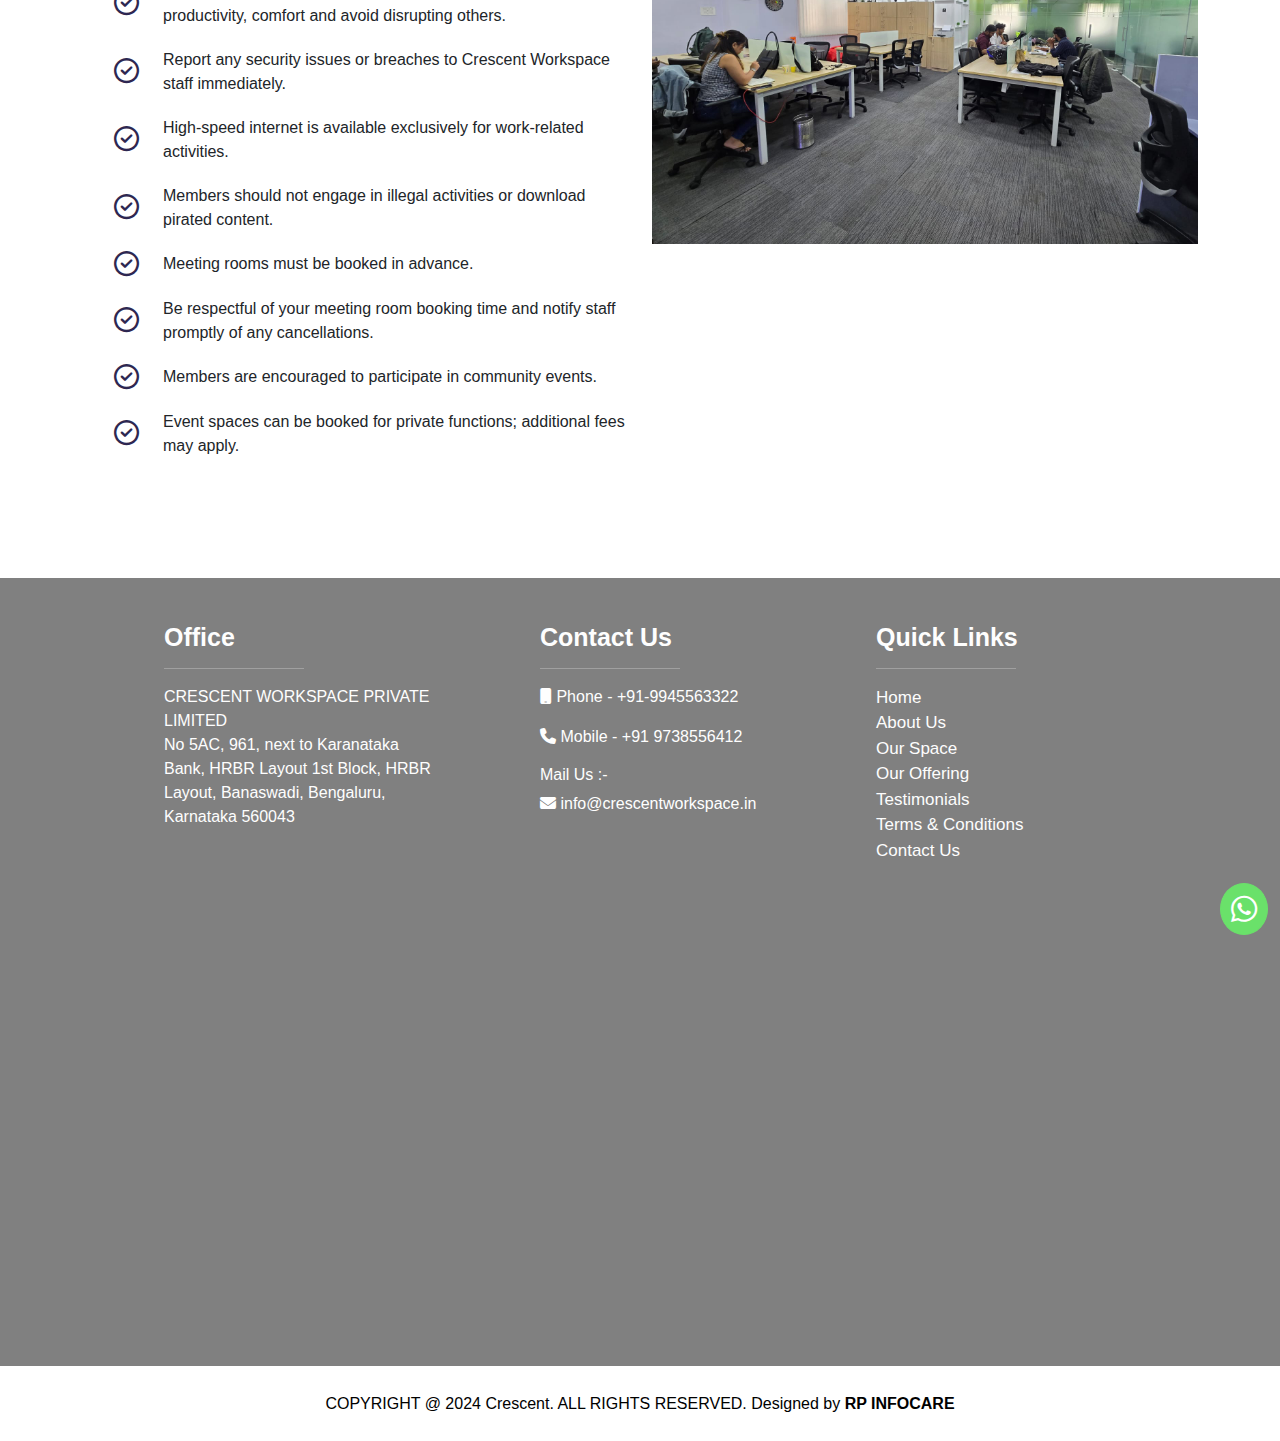
<file: mission.html>
<!DOCTYPE html>
<html lang="en">

<head>
  <meta charset="UTF-8" />
  <meta name="viewport" content="width=device-width, initial-scale=1.0" />
  <!-- linkss------- -->
  <link href="https://cdnjs.cloudflare.com/ajax/libs/font-awesome/6.5.1/css/all.min.css" rel="stylesheet" />
  <link rel="preconnect" href="https://fonts.googleapis.com" />
  <link rel="preconnect" href="https://fonts.gstatic.com" crossorigin />
  <link rel="stylesheet" href="https://cdnjs.cloudflare.com/ajax/libs/OwlCarousel2/2.3.4/assets/owl.carousel.min.css">
  <link rel="stylesheet" href="css/bootstrap.css">
  <script src="js/bootstrap.bundle.js"></script>
  <!-- -------- -->
  <link rel="stylesheet" href="style.css" />
  <link rel="stylesheet" href="css/responsive.css" />
  <link rel="shortcut icon" type="image/png" href="assets/logoCrescent.jpg">
  <title>Crescent Co-Working space</title>
</head>

<body>
  <!-- Navbar -->
  <nav class="navbar navbar-expand-lg">
    <div class="container-fluid">
      <a class="navbar-brand" href="index.html"><img src="assets/logoCrescent.jpg" class="logo-head" />
        <span class="logo-text">CRESCENT WORKSPACE</span></a>
      <!-- <h5 class="logo-text">CRESCENT WORKSPACE</h5> -->

      <button class="navbar-toggler" type="button" data-bs-toggle="collapse" data-bs-target="#navbarNav"
        aria-controls="navbarNav" aria-expanded="false" aria-label="Toggle navigation">
        <span class="navbar-toggler-icon"></span>
      </button>
      <div class="collapse navbar-collapse" id="navbarNav">
        <ul class="navbar-nav ms-auto">
          <li class="nav-item">
            <a class="nav-link " aria-current="page" href="index.html">Home</a>
          </li>

          <li class="nav-item">
            <a class="nav-link " aria-current="page" href="#aboutus">About Us</a>
          </li>

          <li class="nav-item">
            <a class="nav-link " aria-current="page" href="index.html">Our Space</a>
          </li>

          <li class="nav-item">
            <a class="nav-link " href="index.html">Our Offering
            </a>
          </li>

          <li class="nav-item">
            <a class="nav-link " href="index.html">Testimonials
            </a>
          </li>

          <li class="nav-item">
            <a class="nav-link " href="#contact">Contact Us</a>
          </li>

        </ul>
      </div>
    </div>
  </nav>


  <section class="home" id="home">
    <!-- corousel -->
    <div class="container-fluid ">
      <div class="row">
        <div class="col-12">
          <div id="carouselExampleInterval" class="carousel slide" data-bs-ride="carousel">

            <div class="carousel-inner">
              <div class="carousel-item active" data-bs-interval="2000">
                <img src="assets/crescent1.jpeg" class="img-fluid" width="100%" alt="Elevator image">

                <div
                  class="text-overlay d-flex justify-content-center align-items-center position-absolute top-0 start-0 w-100 h-100">

                  <div class="slider-content">
                    <h1>Redefining work culture</h1>
                    <h1>One community at a time</h1>
                  </div>
                </div>
              </div>
              <div class="carousel-item" data-bs-interval="3000">
                <img src="assets/crescent2.jpeg" class="img-fluid" width="100%" alt="Elevator image">

                <div
                  class="text-overlay d-flex justify-content-center align-items-center position-absolute top-0 start-0 w-100 h-100">

                  <div class="slider-content">
                    <h1>Plug n play stations</h1>
                    <h1>to work unplugged</h1>
                  </div>
                </div>
              </div>
              <div class="carousel-item" data-bs-interval="3000">
                <img src="assets/crescent3.jpeg" class="img-fluid" width="100%" alt="Elevator image">

                <div
                  class="text-overlay d-flex justify-content-center align-items-center position-absolute top-0 start-0 w-100 h-100">

                  <div class=" slider-content">
                    <h1>Eco friendly spaces</h1>
                    <h1>At budget-friendly prices</h1>
                  </div>
                </div>
              </div>
              <div class="carousel-item" data-bs-interval="3000">
                <img src="assets/crescent4.jpeg" class="img-fluid" width="100%" alt="Elevator image">

                <div
                  class="text-overlay d-flex justify-content-center align-items-center position-absolute top-0 start-0 w-100 h-100">

                  <div class=" slider-content">
                    <h1>Redefining work culture</h1>
                    <h1>One community at a time</h1>
                  </div>
                </div>
              </div>
              <div class="carousel-item" data-bs-interval="3000">
                <img src="assets/crescent5.jpeg" class="img-fluid" width="100%" alt="Elevator image">

                <div
                  class="text-overlay d-flex justify-content-center align-items-center position-absolute top-0 start-0 w-100 h-100">

                  <div class=" slider-content">
                    <h1>Plug n play stations</h1>
                    <h1>to work unplugged</h1>
                  </div>
                </div>
              </div>
              <div class="carousel-item" data-bs-interval="3000">
                <img src="assets/crescent6.jpeg" class="img-fluid" width="100%" alt="Elevator image">

                <div
                  class="text-overlay d-flex justify-content-center align-items-center position-absolute top-0 start-0 w-100 h-100">

                  <div class=" slider-content">
                    <h1>Eco friendly spaces</h1>
                    <h1>At budget-friendly prices</h1>
                  </div>
                </div>
              </div>
              <div class="carousel-item" data-bs-interval="3000">
                <img src="assets/crescent10.jpeg" class="img-fluid" width="100%" alt="Elevator image">
                <div
                  class="text-overlay d-flex justify-content-center align-items-center position-absolute top-0 start-0 w-100 h-100">

                  <div class=" slider-content">
                    <h1>Redefining work culture</h1>
                    <h1>One community at a time</h1>
                  </div>
                </div>
              </div>
              <div class="carousel-item" data-bs-interval="3000">
                <img src="assets/crescent11.jpeg" class="img-fluid" width="100%" alt="Elevator image">

                <div
                  class="text-overlay d-flex justify-content-center align-items-center position-absolute top-0 start-0 w-100 h-100">

                  <div class=" slider-content">
                    <h1>Plug n play stations</h1>
                    <h1>to work unplugged</h1>
                  </div>
                </div>
              </div>
              <div class="carousel-item" data-bs-interval="3000">
                <img src="assets/crescent9.jpeg" class="img-fluid" width="100%" alt="Elevator image">

                <div
                  class="text-overlay d-flex justify-content-center align-items-center position-absolute top-0 start-0 w-100 h-100">

                  <div class=" slider-content">
                    <h1>Eco friendly spaces</h1>
                    <h1>At budget-friendly prices</h1>
                  </div>
                </div>
              </div>
            </div>
            <button class="carousel-control-prev" type="button" data-bs-target="#carouselExampleInterval"
              data-bs-slide="prev">
              <span class="carousel-control-prev-icon" aria-hidden="true"></span>
              <span class="visually-hidden">Previous</span>
            </button>
            <button class="carousel-control-next" type="button" data-bs-target="#carouselExampleInterval"
              data-bs-slide="next">
              <span class="carousel-control-next-icon" aria-hidden="true"></span>
              <span class="visually-hidden">Next</span>
            </button>
          </div>
        </div>
      </div>
    </div>
  </section>



  <section class="about" id="aboutus">
    <div class="container-fluid">

      <div class="container mt-5">
        <h2 class="fw-bold fs-1 ">
          About us </h2>
        <div class="row ">
          <div class="col-md-12">
            <p>
              Our spaces are meticulously crafted to cater to the diverse needs of modern professionals. From our
              flexible hot desks to our private offices, each area is equipped with state-of-the-art facilities to
              enhance productivity and comfort. Whether you’re brainstorming the next big idea, holding a crucial
              meeting, or simply getting through your daily tasks, Crescent Workspace is the ideal environment for you.
            </p>

            <p>At Crescent Workspace, we believe in the fostering a dynamic, collaborative environment and power of
              community where creativity and productivity thrive. Our regular workshops, networking events, and social
              gatherings are designed to foster connections and inspire growth. We understand that great ideas can come
              from anywhere, and by bringing together a diverse group of individuals, we create a fertile ground for
              innovation.</p>
          </div>

        </div>

      </div>
    </div>
  </section>


  <!-- ----mission and vision -->
  <section class="mission-section" id="mission">
    <div class="container-fluid">
      <div class="container mt-3">
        <div class="row d-flex justify-content-center pt-4 pb-4">
          <h2 class="fw-bold fs-1 vision">
            Vision and Mission
          </h2>
        </div>
      </div>
    </div>

    <div class="container">
      <section class="vision-part">
        <div class="row pt-5">
          <div class="col-md-12">
            <h4><b>Our Vision</b></h4>
            <p>Crescent Workspace envisions a future where workspaces transcend traditional boundaries. We see a world
              where these spaces are vibrant ecosystems that nurture creativity, drive innovation, and fostering a
              global community of innovators and entrepreneurs. We aim to be the leading hub for creativity and
              productivity, where every member feels empowered to achieve their greatest potential. Our vision is to
              create a network of collaborative spaces that inspire and connect, driving progress and innovation across
              industries.</p>
          </div>
        </div>
      </section>

      <section class="mission">
        <div class="row mt-4">
          <div class="col-md-12">
            <h4><b>Our Mission</b></h4>
            <p>Our mission at Crescent Workspace is to provide a flexible, inspiring, and supportive environment that
              nurtures the ambitions of our members. We strive to offer state-of-the-art facilities, exceptional
              services, and a vibrant community that encourages growth and collaboration. At Crescent Workspace, we are
              committed to:</p>
            <div class="pt-3 mission-content">
              <p><i class="fa-solid fa-circle-check"></i>
                <b>Empowering Individuals: </b>
                <span>Providing the tools, resources, and environment that individuals need to succeed.</span>
              </p>
              <p><i class="fa-solid fa-circle-check"></i>
                <b>Fostering Collaboration: </b>
                <span> Encouraging the sharing of ideas and skills through a supportive and inclusive community.</span>
              </p>
              <p><i class="fa-solid fa-circle-check"></i>
                <b> Driving Innovation: </b>
                <span> Offering spaces that inspire creativity and push the boundaries of what’s possible.</span>
              </p>
              <p><i class="fa-solid fa-circle-check"></i>
                <b> Ensuring Sustainability</b>
                <span>Promoting eco-friendly practices and sustainable business operations.</span>
              </p>
            </div>
          </div>
        </div>
      </section>

    </div>
  </section>




  <!-- why choosee -->
  <section id="advertisers" class="advertisers-service-sec pt-5 pb-5">
    <div class="container">
      <div class="row">
        <div class="section-header text-center">
          <h2 class="fw-bold fs-1">
            Our Why Choose
            <span class="b-class-secondary">Crescent Workspace</span> ?
          </h2>
          <p class="sec-icon"><i class="fa-solid fa-gear"></i></p>
        </div>
      </div>
      <div class="row mt-5 mt-md-4 row-cols-1 row-cols-sm-1 row-cols-md-3 justify-content-center">
        <div class="col">
          <div class="service-card">
            <div class="icon-wrapper">
              <i class="fa-solid fa-chart-line"></i>
            </div>
            <h3>Flexible Membership Plans</h3>
            <p>Tailored to meet the diverse needs of our members, from hot desks to private offices.
            </p>
          </div>
        </div>
        <div class="col">
          <div class="service-card">
            <div class="icon-wrapper">
              <i class="fa-solid fa-arrows-down-to-people"></i>
            </div>
            <h3>State-of-the-Art Facilities: </h3>
            <p>
              High-speed internet, virtual office, meeting rooms, event spaces, and top-notch office equipment.
            </p>
          </div>
        </div>
        <div class="col">
          <div class="service-card">
            <div class="icon-wrapper">
              <i class="fa-solid fa-globe"></i>
            </div>
            <h3>Community Events: </h3>
            <p>
              Regular workshops, networking events, and social gatherings to help you connect and grow.
            </p>
          </div>
        </div>
        <div class="col">
          <div class="service-card">
            <div class="icon-wrapper">
              <i class="fa-solid fa-money-check-dollar"></i>
            </div>
            <h3>Prime Locations: </h3>
            <p>
              Easily accessible locations in the heart of the city, surrounded by amenities.
            </p>
          </div>
        </div>
        <div class="col">
          <div class="service-card">
            <div class="icon-wrapper">
              <i class="fa-regular fa-circle-check"></i>
            </div>
            <h3>24/7 Access: </h3>
            <p>
              Work on your own schedule with round-the-clock access to our spaces.
            </p>
          </div>
        </div>

      </div>
    </div>
  </section>




  <!-- membership -->


  <section class="membership-sec" id="membership">
    <div class="container-fluid">
      <div class="container mt-3">
        <div class="row d-flex justify-content-center pt-4 pb-4">
          <div class="section-header text-center">
            <h2 class="fw-bold fs-1">
              Membership Policies
            </h2>
          </div>
        </div>
      </div>
    </div>

    <div class="container">
      <section class="membership">
        <div class="row mt-3">
          <div class="col-md-6 ">
            <p>At Crescent Workspace, we are committed to maintaining a professional and respectful environment for all
              our members. Our policies are designed to ensure that everyone can work productively and harmoniously.</p>
            <div class="pt-3 membership-icons">
              <ul>
                <li>
                  <i class="fa-solid fa-circle-check"></i>
                  <span>
                    Maintaining a professional and respectful environment is a shared responsibility for all members.
                  </span>
                </li>
                <li>
                  <i class="fa-solid fa-circle-check"></i>
                  <span>
                    Noise levels should be kept to a minimum to ensure everyone's productivity, comfort and avoid
                    disrupting others. </span>
                </li>
                <li>
                  <i class="fa-solid fa-circle-check"></i>
                  <span>
                    Report any security issues or breaches to Crescent Workspace staff immediately. </span>
                </li>
                <li>
                  <i class="fa-solid fa-circle-check"></i>
                  <span>
                    High-speed internet is available exclusively for work-related activities. </span>
                </li>
                <li>
                  <i class="fa-solid fa-circle-check"></i>
                  <span>
                    Members should not engage in illegal activities or download pirated content. </span>
                </li>

                <li>
                  <i class="fa-solid fa-circle-check"></i>
                  <span>
                    Meeting rooms must be booked in advance. </span>
                </li>

                <li>
                  <i class="fa-solid fa-circle-check"></i>
                  <span>
                    Be respectful of your meeting room booking time and notify staff promptly of any cancellations.
                  </span>
                </li>

                <li>
                  <i class="fa-solid fa-circle-check"></i>
                  <span>Members are encouraged to participate in community events. </span>
                </li>
                <li>
                  <i class="fa-solid fa-circle-check"></i>
                  <span>Event spaces can be booked for private functions; additional fees may apply. </span>
                </li>
              </ul>

            </div>
          </div>
          <div class="col-md-6">
            <img src="assets/img/Shared desk with clients.jpeg" width="100%" class="img-fluid  member-img" />
          </div>
        </div>
      </section>

    </div>
  </section>







  <!-- contact us -->

  <section class="contact" id="contact">
    <div class="container-fluid mt-3" style="background-color: gray; color: #fefefe;">
      <div class="row d-flex justify-content-center pt-4">
        <div class="col-md-3 pr-5 mx-5 contact_section">
          <h1>
            <b>Office</b>
          </h1>
          <hr>
          <p>
            <span>CRESCENT WORKSPACE PRIVATE LIMITED </span><br>
            No 5AC, 961, next to Karanataka Bank, HRBR Layout 1st Block, HRBR Layout, Banaswadi, Bengaluru,
            Karnataka 560043
          </p>
          <script>
            (function () {
              document.addEventListener('click', function (e) {
                if (e.target.closest('[href*="api.whatsapp.com"]')) {
                  gtag('event', 'conversion', {
                    'send_to': 'AW-16551263846/P9DrCMjHl8IZEOb8oNQ9'
                  });
                }
              });
            })();
          </script>
        </div>

        <div class="col-md-3 mx-2 contact_section">
          <h1><b>Contact Us</b></h1>
          <hr>
          <p><i class="fa-solid fa-mobile"></i> Phone - +91-9945563322</p>
          <p><i class="fa-solid fa-phone"></i> Mobile - +91 9738556412</p>
          <!-- <p><i class="fa-solid fa-phone"></i> Mobile - +91 9972856129</p> -->
          <h6>Mail Us :-</h6>
          <a href="mailto:info@crescentworkspace.in" style="text-decoration: none; color: #ffffff;"><i
              class="fa-solid fa-envelope"></i> info@crescentworkspace.in </a>
        </div>

        <div class="col-md-3 mx-2 contact_section">
          <h1>
       <b>     Quick Links</b>
          </h1>
          <hr>
          <a href="index.html" class="footer-links">Home</a>
          <br>
          <a href="#aboutus" class="footer-links">About Us</a>
          <br>
          <a href="index.html" class="footer-links">Our Space</a>
          <br>
          <a href="index.html" class="footer-links">Our Offering</a>
          <br>
          <a href="index.html" class="footer-links">Testimonials</a>
          <br>
          <a href="terms.html" class="footer-links">Terms & Conditions</a>
          <br>
          <a href="#contact" class="footer-links">Contact Us</a>

        </div>

      </div>
      <a href="https://api.whatsapp.com/send?phone=919945563322"
        style="text-decoration: none; display: flex; justify-content: end;">
        <i class="fab fa-whatsapp"
          style="color: #FFF; font-size: 30px; border: 1px solid rgb(106, 225, 106); border-radius: 50%; padding: 10px; background-color: rgb(106, 225, 106);"></i>
      </a>
      <div class="map-container pt-4 pb-0">
        <iframe
          src="https://www.google.com/maps/embed?pb=!1m18!1m12!1m3!1d3887.245238479059!2d77.64319507484225!3d13.020048987299804!2m3!1f0!2f0!3f0!3m2!1i1024!2i768!4f13.1!3m3!1m2!1s0x3bae179cafa45849%3A0xfdba95d2f80a189b!2sCrescent%20Workspace!5e0!3m2!1sen!2sin!4v1711717771752!5m2!1sen!2sin"
          width="100%" height="400" style="border:0;" allowfullscreen="" loading="lazy"
          referrerpolicy="no-referrer-when-downgrade"></iframe>
      </div>
    </div>
  </section>

  <div class="container-fluid pt-2 pb-2">
    <h6 class="text-center copyright" style="color: #000;">COPYRIGHT @ 2024 Crescent. ALL RIGHTS RESERVED. Designed by
      <span><a style="text-decoration: none; color: #000; font-weight: 700;" href="https://www.rpinfocare.com/">RP
          INFOCARE</a></span>
    </h6>

  </div>

  <script>
    // Get the close button element
    var closeButton = document.querySelector('.btn-close');
    // Add click event listener to the close button
    closeButton.addEventListener('click', function () {
      var modal = document.getElementById('staticBackdrop');
      var modalBackdrop = document.querySelector('.modal-backdrop');
      modal.classList.remove('show');
      modal.style.display = 'none';
      modalBackdrop.classList.remove('show');
      modalBackdrop.style.display = 'none';
    });
    // Get both elements with IDs 'contactNow1' and 'contactNow2'
    var contactNowElements = document.querySelectorAll(
      '#contactNow, #contactNow2, #contactNow3, #contactNow4, #contactNow5');
    // Add click event listener to each element
    contactNowElements.forEach(function (element) {
      element.addEventListener('click', function () {
        var modal = document.getElementById('staticBackdrop');
        var modalBackdrop = document.querySelector('.modal-backdrop');
        if (modal.classList.contains('show')) {
          modal.classList.remove('show');
          modal.style.display = 'none';
          modalBackdrop.style.display = 'none';
        } else {
          modal.classList.add('show');
          modal.style.display = 'block';
          modalBackdrop.style.display = 'block';
        }
      });
    });
  </script>


  <script src="https://cdnjs.cloudflare.com/ajax/libs/jquery/3.6.0/jquery.min.js"></script>
  <script src="https://cdnjs.cloudflare.com/ajax/libs/OwlCarousel2/2.3.4/owl.carousel.min.js"></script>

  <script src="script.js"></script>
</body>

</html>
</file>
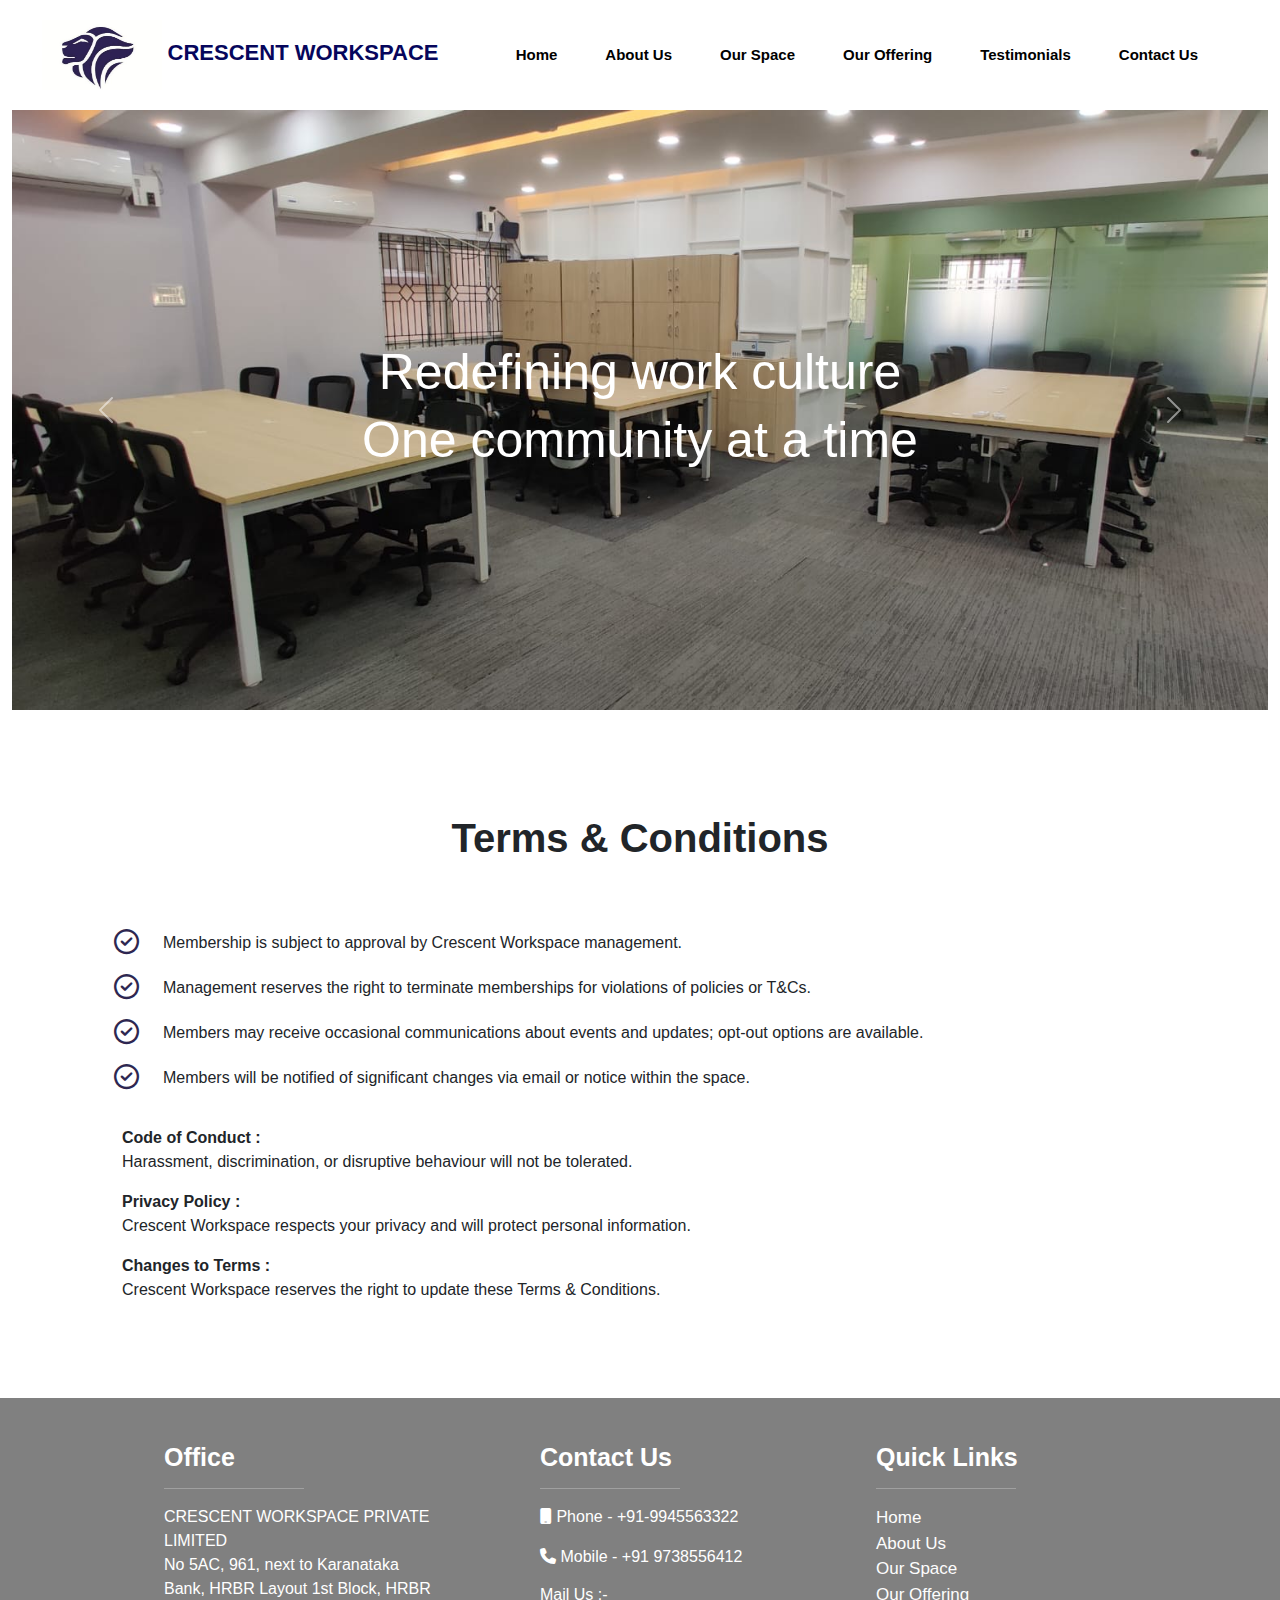
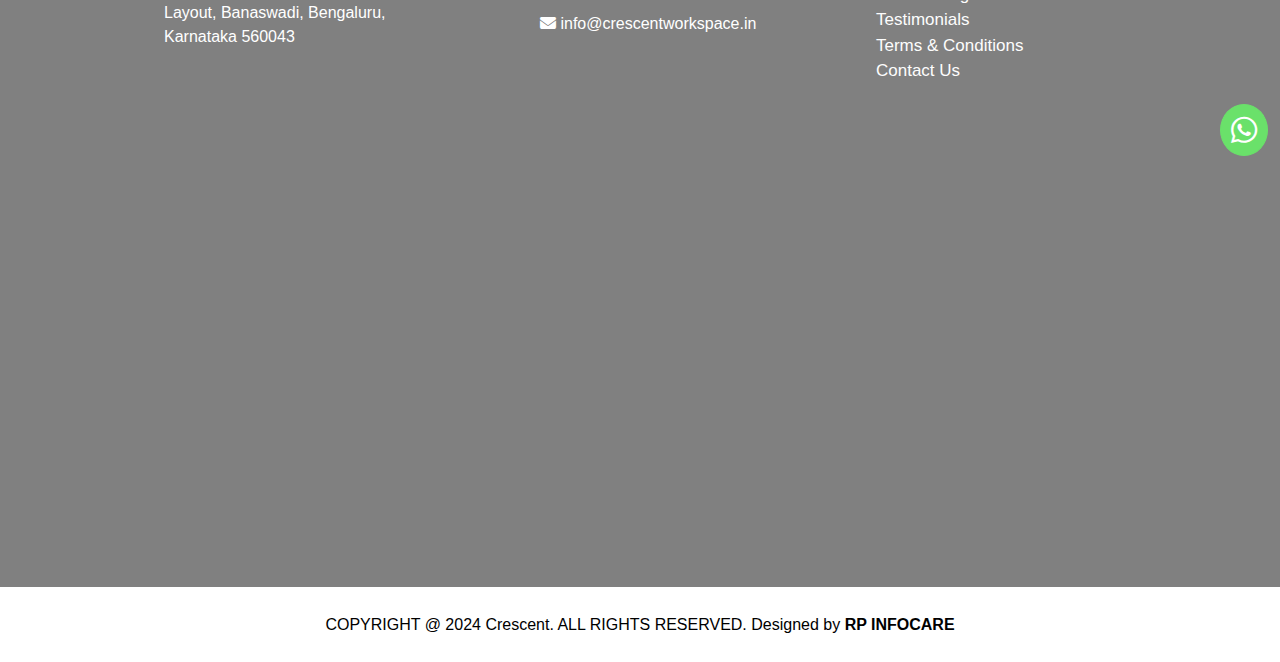
<file: terms.html>
<!DOCTYPE html>
<html lang="en">

<head>
  <meta charset="UTF-8" />
  <meta name="viewport" content="width=device-width, initial-scale=1.0" />
  <!-- linkss------- -->
  <link href="https://cdnjs.cloudflare.com/ajax/libs/font-awesome/6.5.1/css/all.min.css" rel="stylesheet" />
  <link rel="preconnect" href="https://fonts.googleapis.com" />
  <link rel="preconnect" href="https://fonts.gstatic.com" crossorigin />
  <link rel="stylesheet" href="https://cdnjs.cloudflare.com/ajax/libs/OwlCarousel2/2.3.4/assets/owl.carousel.min.css">
  <link rel="stylesheet" href="css/bootstrap.css">
  <script src="js/bootstrap.bundle.js"></script>
  <!-- -------- -->
  <link rel="stylesheet" href="style.css" />
  <link rel="stylesheet" href="css/responsive.css" />
  <link rel="shortcut icon" type="image/png" href="assets/logoCrescent.jpg">
  <title>Crescent Co-Working space</title>
</head>

<body>
  <!-- Navbar -->
  <nav class="navbar navbar-expand-lg">
    <div class="container-fluid">
      <a class="navbar-brand" href="index.html"><img src="assets/logoCrescent.jpg" class="logo-head" />
        <span class="logo-text">CRESCENT WORKSPACE</span></a>
      <!-- <h5 class="logo-text">CRESCENT WORKSPACE</h5> -->

      <button class="navbar-toggler" type="button" data-bs-toggle="collapse" data-bs-target="#navbarNav"
        aria-controls="navbarNav" aria-expanded="false" aria-label="Toggle navigation">
        <span class="navbar-toggler-icon"></span>
      </button>
      <div class="collapse navbar-collapse" id="navbarNav">
        <ul class="navbar-nav ms-auto">
          <li class="nav-item">
            <a class="nav-link " aria-current="page" href="index.html">Home</a>
          </li>

          <li class="nav-item">
            <a class="nav-link " aria-current="page" href="#aboutus">About Us</a>
          </li>

          <li class="nav-item">
            <a class="nav-link " aria-current="page" href="index.html">Our Space</a>
          </li>

          <li class="nav-item">
            <a class="nav-link " href="index.html">Our Offering
            </a>
          </li>

          <li class="nav-item">
            <a class="nav-link " href="index.html">Testimonials
            </a>
          </li>

          <li class="nav-item">
            <a class="nav-link " href="#contact">Contact Us</a>
          </li>

        </ul>
      </div>
    </div>
  </nav>


  <section class="home" id="home">
    <!-- corousel -->
    <div class="container-fluid ">
      <div class="row">
        <div class="col-12">
          <div id="carouselExampleInterval" class="carousel slide" data-bs-ride="carousel">

            <div class="carousel-inner">
              <div class="carousel-item active" data-bs-interval="2000">
                <img src="assets/crescent1.jpeg" class="img-fluid" width="100%" alt="Elevator image">

                <div
                  class="text-overlay d-flex justify-content-center align-items-center position-absolute top-0 start-0 w-100 h-100">

                  <div class="slider-content">
                    <h1>Redefining work culture</h1>
                    <h1>One community at a time</h1>
                  </div>
                </div>
              </div>
              <div class="carousel-item" data-bs-interval="3000">
                <img src="assets/crescent2.jpeg" class="img-fluid" width="100%" alt="Elevator image">

                <div
                  class="text-overlay d-flex justify-content-center align-items-center position-absolute top-0 start-0 w-100 h-100">

                  <div class="slider-content">
                    <h1>Plug n play stations</h1>
                    <h1>to work unplugged</h1>
                  </div>
                </div>
              </div>
              <div class="carousel-item" data-bs-interval="3000">
                <img src="assets/crescent3.jpeg" class="img-fluid" width="100%" alt="Elevator image">

                <div
                  class="text-overlay d-flex justify-content-center align-items-center position-absolute top-0 start-0 w-100 h-100">

                  <div class=" slider-content">
                    <h1>Eco friendly spaces</h1>
                    <h1>At budget-friendly prices</h1>
                  </div>
                </div>
              </div>
              <div class="carousel-item" data-bs-interval="3000">
                <img src="assets/crescent4.jpeg" class="img-fluid" width="100%" alt="Elevator image">

                <div
                  class="text-overlay d-flex justify-content-center align-items-center position-absolute top-0 start-0 w-100 h-100">

                  <div class=" slider-content">
                    <h1>Redefining work culture</h1>
                    <h1>One community at a time</h1>
                  </div>
                </div>
              </div>
              <div class="carousel-item" data-bs-interval="3000">
                <img src="assets/crescent5.jpeg" class="img-fluid" width="100%" alt="Elevator image">

                <div
                  class="text-overlay d-flex justify-content-center align-items-center position-absolute top-0 start-0 w-100 h-100">

                  <div class=" slider-content">
                    <h1>Plug n play stations</h1>
                    <h1>to work unplugged</h1>
                  </div>
                </div>
              </div>
              <div class="carousel-item" data-bs-interval="3000">
                <img src="assets/crescent6.jpeg" class="img-fluid" width="100%" alt="Elevator image">

                <div
                  class="text-overlay d-flex justify-content-center align-items-center position-absolute top-0 start-0 w-100 h-100">

                  <div class=" slider-content">
                    <h1>Eco friendly spaces</h1>
                    <h1>At budget-friendly prices</h1>
                  </div>
                </div>
              </div>
              <div class="carousel-item" data-bs-interval="3000">
                <img src="assets/crescent10.jpeg" class="img-fluid" width="100%" alt="Elevator image">
                <div
                  class="text-overlay d-flex justify-content-center align-items-center position-absolute top-0 start-0 w-100 h-100">

                  <div class=" slider-content">
                    <h1>Redefining work culture</h1>
                    <h1>One community at a time</h1>
                  </div>
                </div>
              </div>
              <div class="carousel-item" data-bs-interval="3000">
                <img src="assets/crescent11.jpeg" class="img-fluid" width="100%" alt="Elevator image">

                <div
                  class="text-overlay d-flex justify-content-center align-items-center position-absolute top-0 start-0 w-100 h-100">

                  <div class=" slider-content">
                    <h1>Plug n play stations</h1>
                    <h1>to work unplugged</h1>
                  </div>
                </div>
              </div>
              <div class="carousel-item" data-bs-interval="3000">
                <img src="assets/crescent9.jpeg" class="img-fluid" width="100%" alt="Elevator image">

                <div
                  class="text-overlay d-flex justify-content-center align-items-center position-absolute top-0 start-0 w-100 h-100">

                  <div class=" slider-content">
                    <h1>Eco friendly spaces</h1>
                    <h1>At budget-friendly prices</h1>
                  </div>
                </div>
              </div>
            </div>
            <button class="carousel-control-prev" type="button" data-bs-target="#carouselExampleInterval"
              data-bs-slide="prev">
              <span class="carousel-control-prev-icon" aria-hidden="true"></span>
              <span class="visually-hidden">Previous</span>
            </button>
            <button class="carousel-control-next" type="button" data-bs-target="#carouselExampleInterval"
              data-bs-slide="next">
              <span class="carousel-control-next-icon" aria-hidden="true"></span>
              <span class="visually-hidden">Next</span>
            </button>
          </div>
        </div>
      </div>
    </div>
  </section>



  <!-- terms & condition -->

  <section class="terms" id="terms">
    <div class="container-fluid">
      <div class="container">
        <div class="row d-flex justify-content-center pt-4 ">
          <div class="section-header text-center">
            <h3 class="fw-bold fs-1">
              Terms & Conditions
            </h3>
          </div>
        </div>
      </div>
    </div>

    <div class="container">
      <section class="term">
        <div class="row ">
          <div class="col-md-12 ">
            <div class="membership-icons">
              <ul>
                <li>
                  <i class="fa-solid fa-circle-check"></i>
                  <span>
                    Membership is subject to approval by Crescent Workspace management.

                  </span>
                </li>
                <li>
                  <i class="fa-solid fa-circle-check"></i>
                  <span>
                    Management reserves the right to terminate memberships for violations of policies or T&Cs.</span>
                </li>
                <li>
                  <i class="fa-solid fa-circle-check"></i>
                  <span>Members may receive occasional communications about events and updates; opt-out options are
                    available.</span>
                </li>
                <li>
                  <i class="fa-solid fa-circle-check"></i>
                  <span> Members will be notified of significant changes via email or notice within the space.</span>
                </li>

              </ul>
              <div class="pt-3 terms-content">
                <p>
                  <b>Code of Conduct :</b>
                  <span>Harassment, discrimination, or disruptive behaviour will not be tolerated. </span>
                </p>
                <p>
                  <b>Privacy Policy :</b>
                  <span> Crescent Workspace respects your privacy and will protect personal information.</span>
                </p>
                <p>
                  <b> Changes to Terms : </b>
                  <span> Crescent Workspace reserves the right to update these Terms & Conditions.</span>
                </p>
              </div>
            </div>
          </div>
        </div>
      </section>

    </div>
  </section>


  



  
  <!-- contact us -->

  <section class="contact" id="contact">
    <div class="container-fluid mt-3" style="background-color: gray; color: white;">
      <div class="row d-flex justify-content-center pt-4">
        <div class="col-md-3 pr-5 mx-5 contact_section">
          <h1>
<b>            Office
</b>
          </h1>
          <hr>
          <p>
            <span>CRESCENT WORKSPACE PRIVATE LIMITED </span><br>
            No 5AC, 961, next to Karanataka Bank, HRBR Layout 1st Block, HRBR Layout, Banaswadi, Bengaluru,
            Karnataka 560043
          </p>
          <script>
            (function () {
              document.addEventListener('click', function (e) {
                if (e.target.closest('[href*="api.whatsapp.com"]')) {
                  gtag('event', 'conversion', {
                    'send_to': 'AW-16551263846/P9DrCMjHl8IZEOb8oNQ9'
                  });
                }
              });
            })();
          </script>
        </div>

        <div class="col-md-3 mx-2 contact_section">
          <h1><b>Contact Us</b></h1>
          <hr>
          <p><i class="fa-solid fa-mobile"></i> Phone - +91-9945563322</p>
          <p><i class="fa-solid fa-phone"></i> Mobile - +91 9738556412</p>
          <!-- <p><i class="fa-solid fa-phone"></i> Mobile - +91 9972856129</p> -->
          <h6>Mail Us :-</h6>
          <a href="mailto:info@crescentworkspace.in" style="text-decoration: none; color: rgb(255, 255, 255);"><i
              class="fa-solid fa-envelope"></i> info@crescentworkspace.in </a>
        </div>

        <div class="col-md-3 mx-2 contact_section">
          <h1>
           <b> Quick Links</b>
          </h1>
          <hr>
          <a href="index.html" class="footer-links">Home</a>
          <br>
          <a href="index.html" class="footer-links">About Us</a>
          <br>
          <a href="index.html" class="footer-links">Our Space</a>
          <br>
          <a href="index.html" class="footer-links">Our Offering</a>
          <br>
          <a href="index.html" class="footer-links">Testimonials</a>
          <br>
          <a href="terms.html" class="footer-links">Terms & Conditions</a>
          <br>
          <a href="#contact" class="footer-links">Contact Us</a>

        </div>

      </div>
      <a href="https://api.whatsapp.com/send?phone=919945563322"
        style="text-decoration: none; display: flex; justify-content: end;">
        <i class="fab fa-whatsapp"
          style="color: #FFF; font-size: 30px; border: 1px solid rgb(106, 225, 106); border-radius: 50%; padding: 10px; background-color: rgb(106, 225, 106);"></i>
      </a>
      <div class="map-container pt-4 pb-0">
        <iframe
          src="https://www.google.com/maps/embed?pb=!1m18!1m12!1m3!1d3887.245238479059!2d77.64319507484225!3d13.020048987299804!2m3!1f0!2f0!3f0!3m2!1i1024!2i768!4f13.1!3m3!1m2!1s0x3bae179cafa45849%3A0xfdba95d2f80a189b!2sCrescent%20Workspace!5e0!3m2!1sen!2sin!4v1711717771752!5m2!1sen!2sin"
          width="100%" height="400" style="border:0;" allowfullscreen="" loading="lazy"
          referrerpolicy="no-referrer-when-downgrade"></iframe>
      </div>
    </div>
  </section>

  <div class="container-fluid pt-2 pb-2">
    <h6 class="text-center copyright" style="color: #000;">COPYRIGHT @ 2024 Crescent. ALL RIGHTS RESERVED. Designed by
      <span><a style="text-decoration: none; color: #000; font-weight: 700;" href="https://www.rpinfocare.com/">RP
          INFOCARE</a></span>
    </h6>

  </div>

  <script>
    // Get the close button element
    var closeButton = document.querySelector('.btn-close');
    // Add click event listener to the close button
    closeButton.addEventListener('click', function () {
      var modal = document.getElementById('staticBackdrop');
      var modalBackdrop = document.querySelector('.modal-backdrop');
      modal.classList.remove('show');
      modal.style.display = 'none';
      modalBackdrop.classList.remove('show');
      modalBackdrop.style.display = 'none';
    });
    // Get both elements with IDs 'contactNow1' and 'contactNow2'
    var contactNowElements = document.querySelectorAll(
      '#contactNow, #contactNow2, #contactNow3, #contactNow4, #contactNow5');
    // Add click event listener to each element
    contactNowElements.forEach(function (element) {
      element.addEventListener('click', function () {
        var modal = document.getElementById('staticBackdrop');
        var modalBackdrop = document.querySelector('.modal-backdrop');
        if (modal.classList.contains('show')) {
          modal.classList.remove('show');
          modal.style.display = 'none';
          modalBackdrop.style.display = 'none';
        } else {
          modal.classList.add('show');
          modal.style.display = 'block';
          modalBackdrop.style.display = 'block';
        }
      });
    });
  </script>


  <script src="https://cdnjs.cloudflare.com/ajax/libs/jquery/3.6.0/jquery.min.js"></script>
  <script src="https://cdnjs.cloudflare.com/ajax/libs/OwlCarousel2/2.3.4/owl.carousel.min.js"></script>

  <script src="script.js"></script>
</body>

</html>
</file>
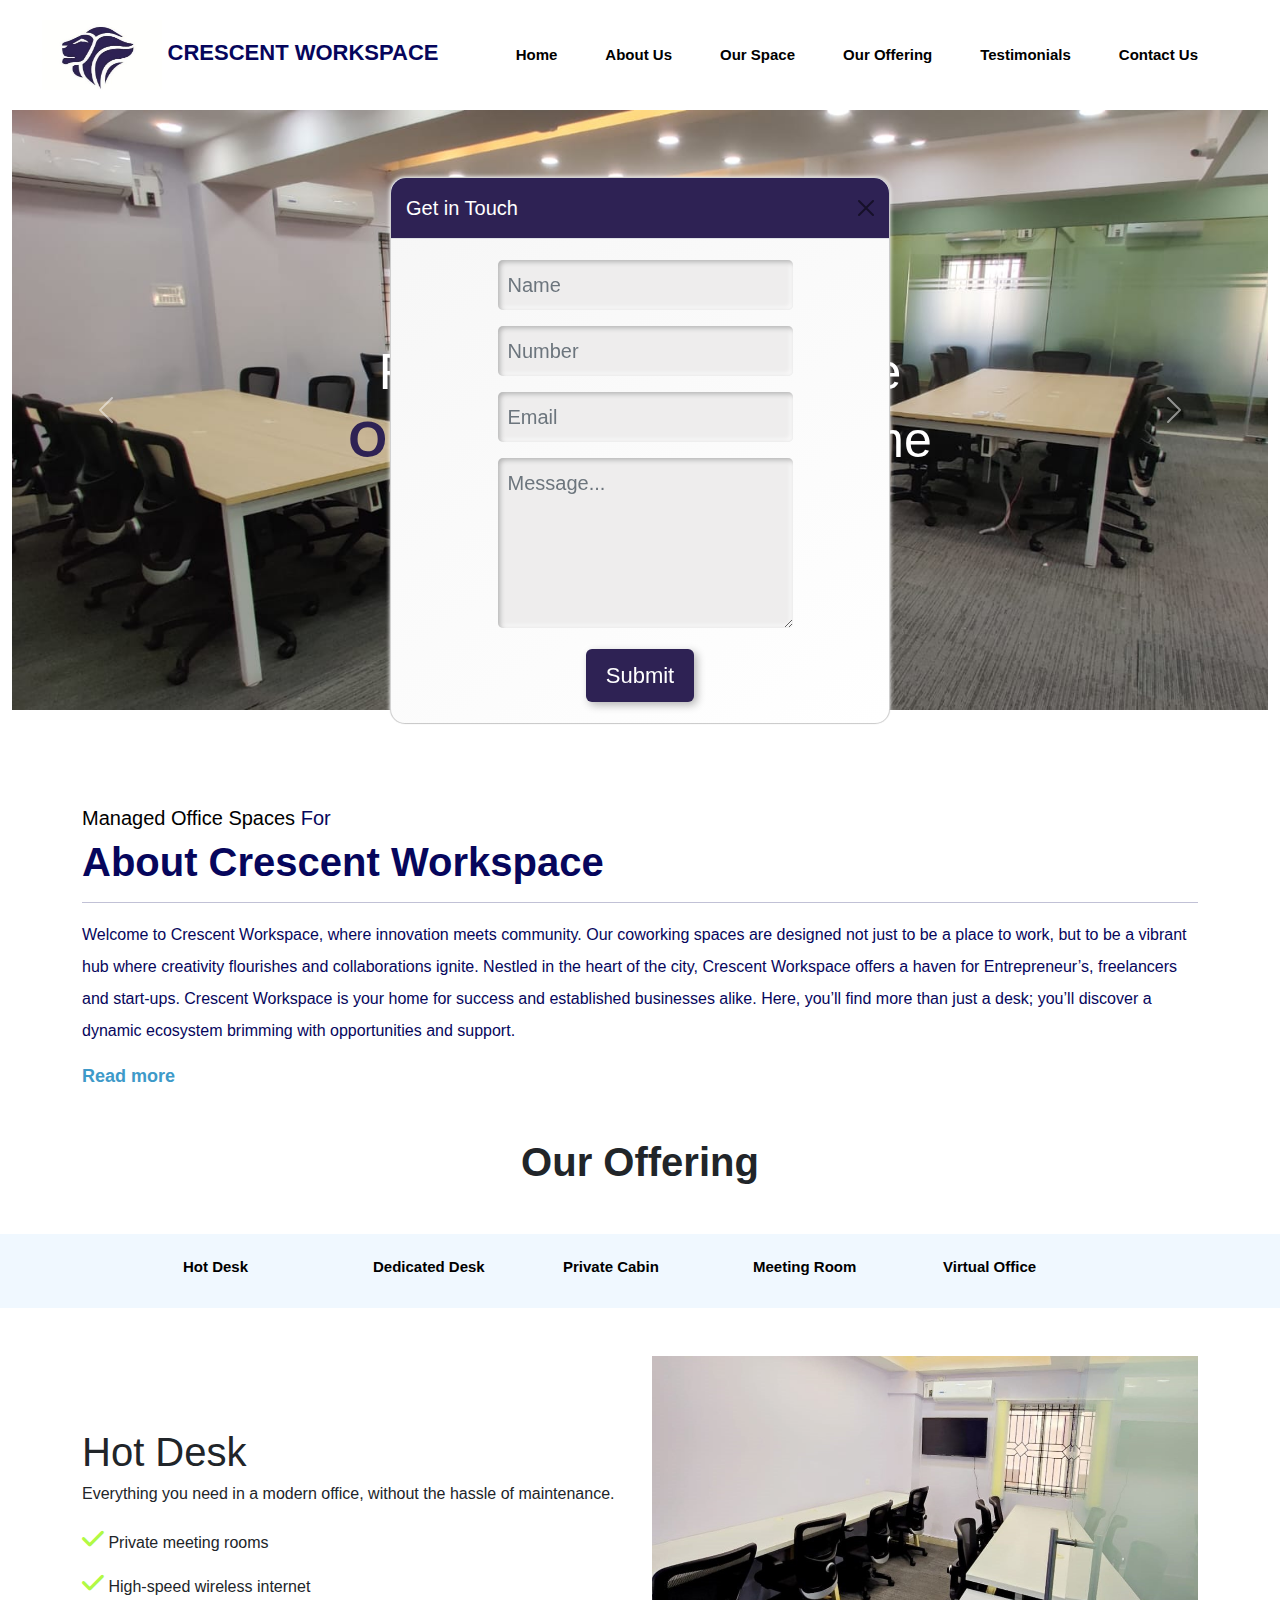
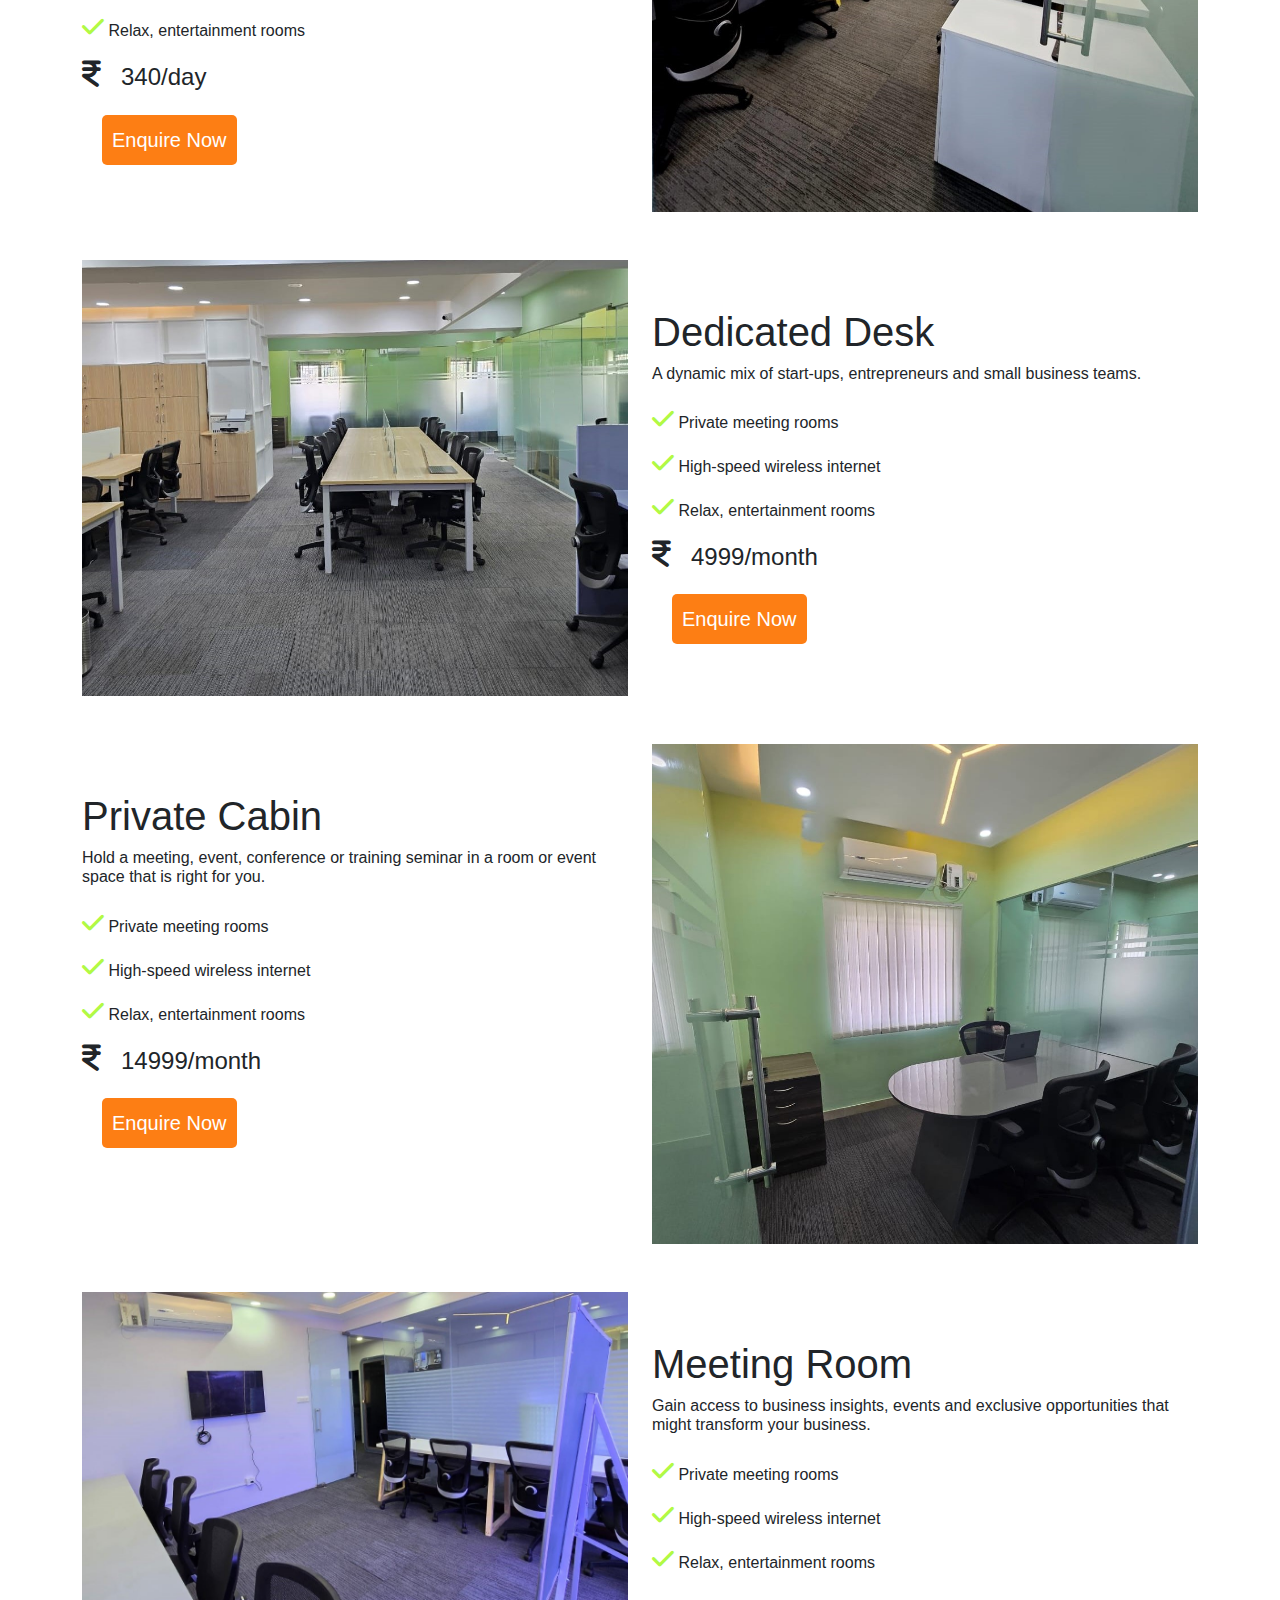
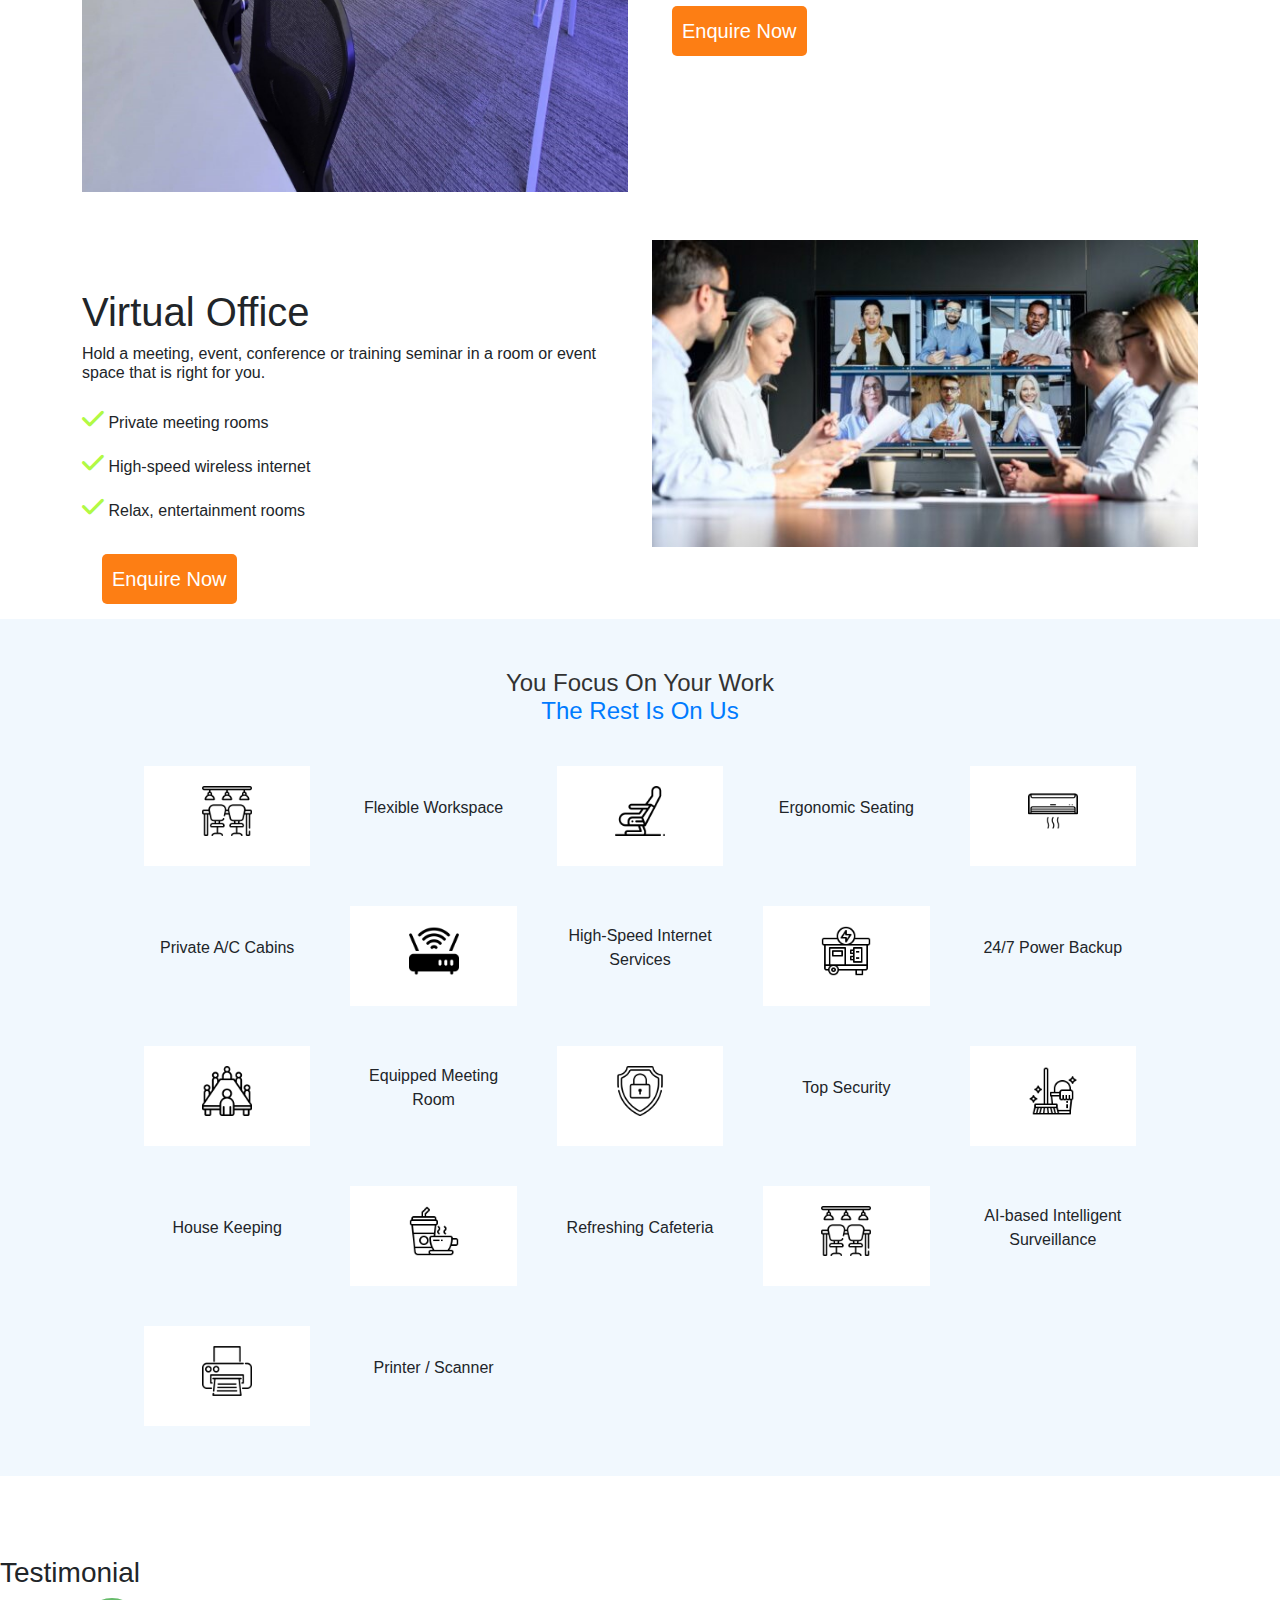
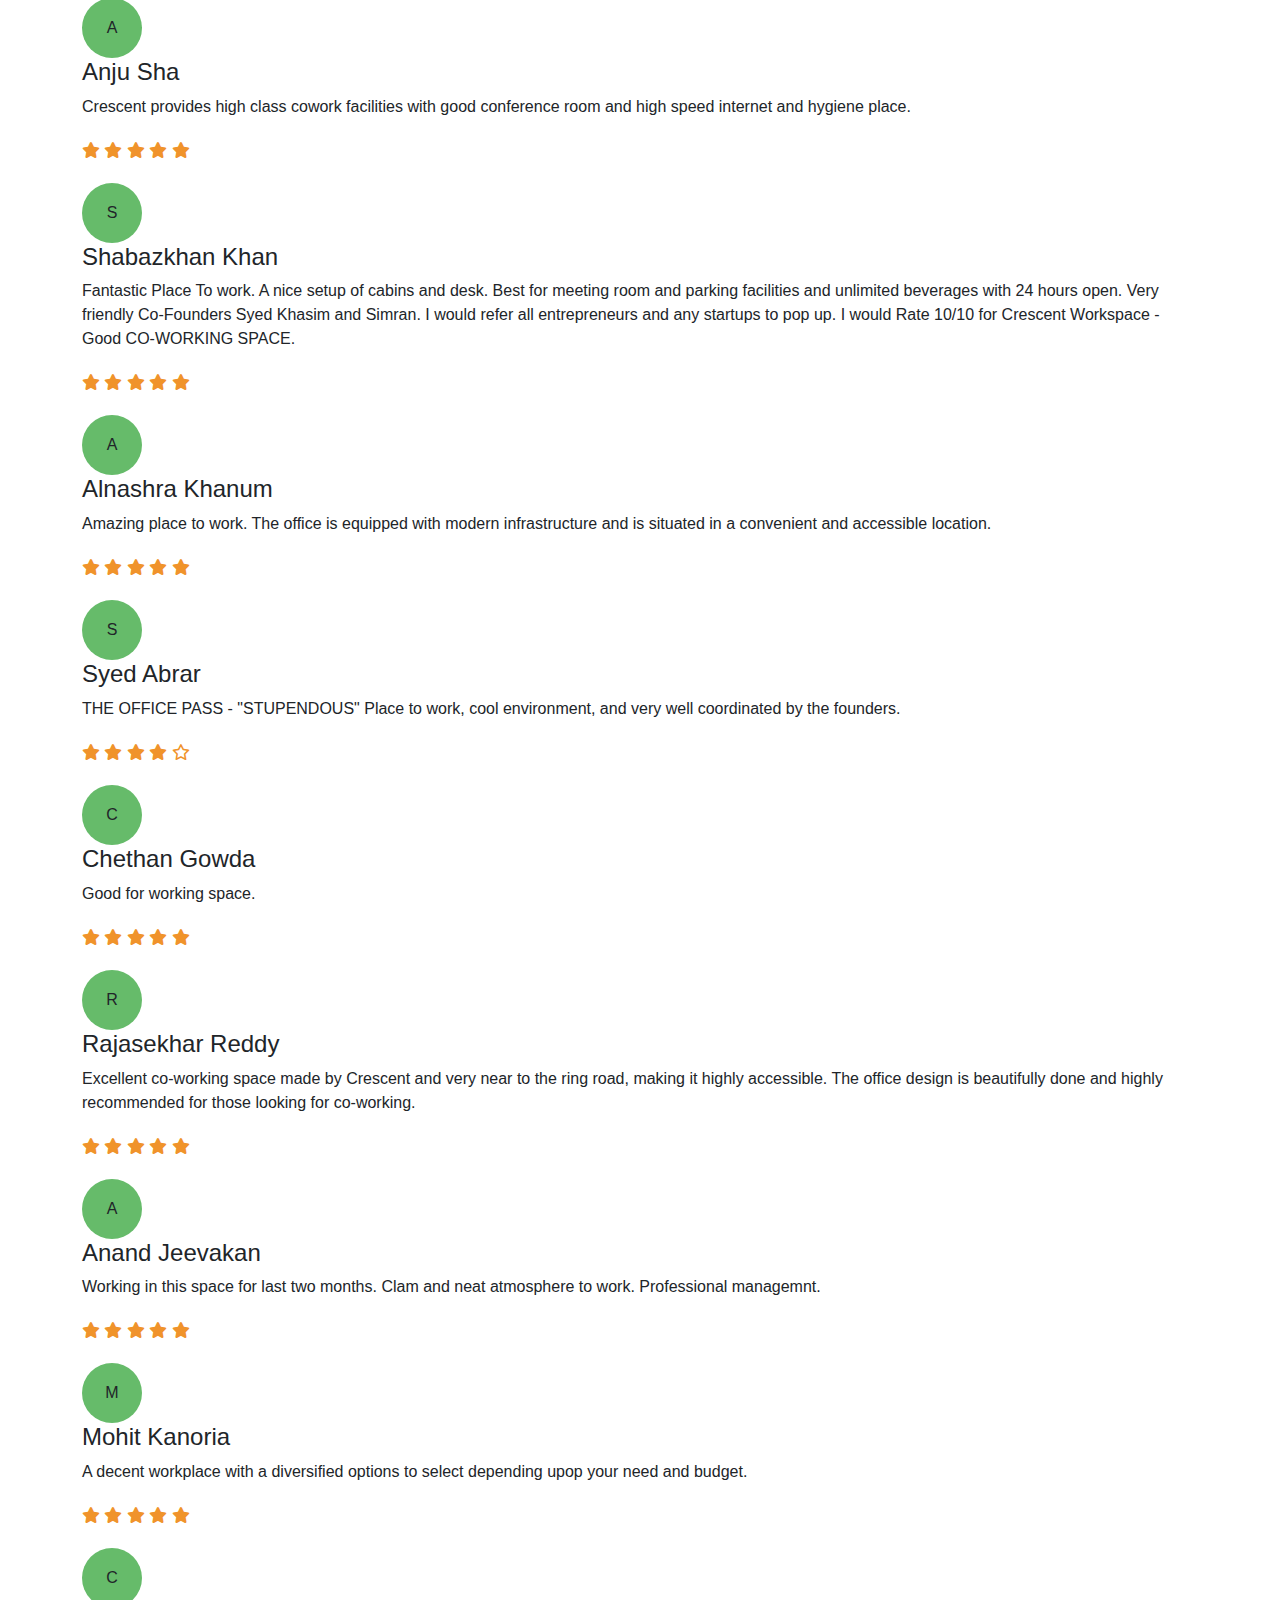
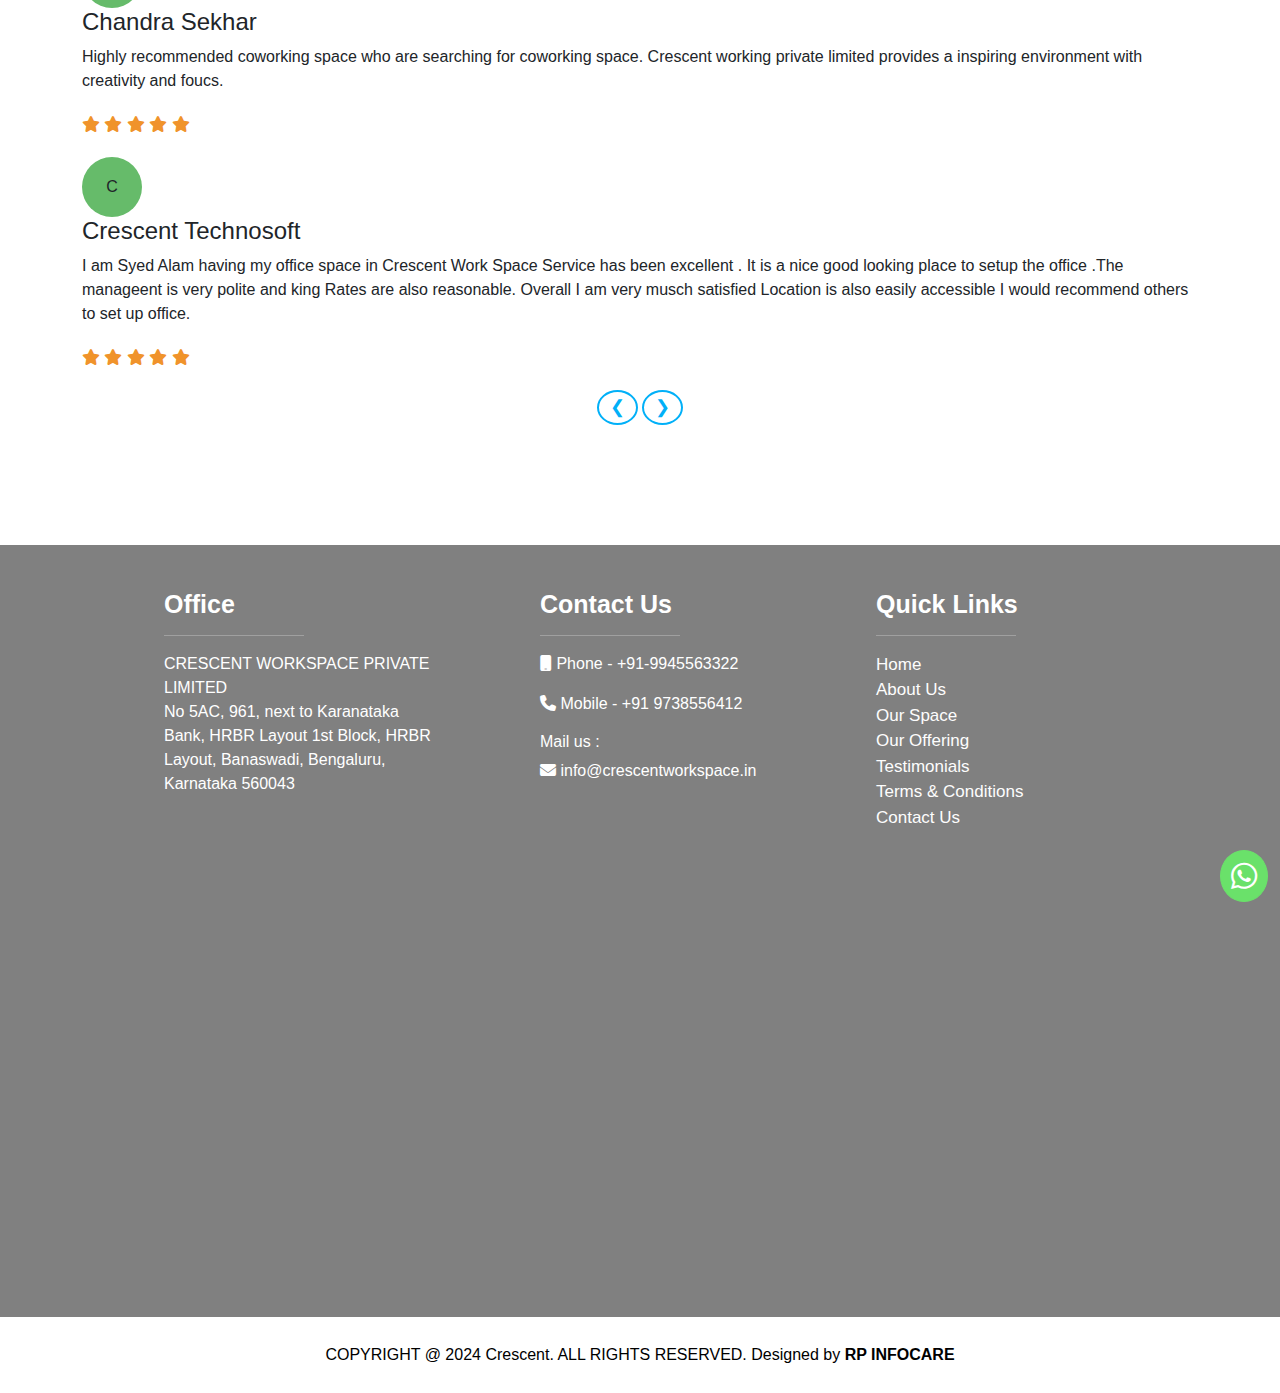
<file: test.html>
<!DOCTYPE html>
<html lang="en">

<head>
  <meta charset="UTF-8" />
  <meta name="viewport" content="width=device-width, initial-scale=1.0" />
  <!-- linkss------- -->
  <link href="https://cdnjs.cloudflare.com/ajax/libs/font-awesome/6.5.1/css/all.min.css" rel="stylesheet" />
  <link rel="preconnect" href="https://fonts.googleapis.com" />
  <link rel="preconnect" href="https://fonts.gstatic.com" crossorigin />
  <link rel="stylesheet" href="https://cdnjs.cloudflare.com/ajax/libs/OwlCarousel2/2.3.4/assets/owl.carousel.min.css">
  <link rel="stylesheet" href="css/bootstrap.css">
  <script src="js/bootstrap.bundle.js"></script>
  <!-- -------- -->
  <link rel="stylesheet" href="style.css" />
  <link rel="stylesheet" href="css/responsive.css" />
  <link rel="shortcut icon" type="image/png" href="assets/logoCrescent.jpg">
  <title>Crescent Co-Working space</title>
</head>

<body>
  <!-- Navbar -->
  <nav class="navbar navbar-expand-lg">
    <div class="container-fluid">
      <a class="navbar-brand" href="index.html"><img src="assets/logoCrescent.jpg" class="logo-head" />
        <span class="logo-text">CRESCENT WORKSPACE</span></a>
      <!-- <h5 class="logo-text">CRESCENT WORKSPACE</h5> -->

      <button class="navbar-toggler" type="button" data-bs-toggle="collapse" data-bs-target="#navbarNav"
        aria-controls="navbarNav" aria-expanded="false" aria-label="Toggle navigation">
        <span class="navbar-toggler-icon"></span>
      </button>
      <div class="collapse navbar-collapse" id="navbarNav">
        <ul class="navbar-nav ms-auto">
          <li class="nav-item">
            <a class="nav-link " aria-current="page" href="index.html">Home</a>
          </li>

          <li class="nav-item">
            <a class="nav-link " aria-current="page" href="#about">About Us</a>
          </li>

          <li class="nav-item">
            <a class="nav-link " aria-current="page" href="#our_offer">Our Space</a>
          </li>

          <li class="nav-item">
            <a class="nav-link " href="#our_offer">Our Offering
            </a>
          </li>

          <li class="nav-item">
            <a class="nav-link " href="#testimonial">Testimonials
            </a>
          </li>

          <li class="nav-item">
            <a class="nav-link " href="#contact">Contact Us</a>
          </li>

        </ul>
      </div>
    </div>
  </nav>




  <section class="home" id="home">
    <!-- corousel -->
    <div class="container-fluid ">
      <div class="row">
        <div class="col-12">
          <div id="carouselExampleInterval" class="carousel slide" data-bs-ride="carousel">

            <div class="carousel-inner">

              <div class="carousel-item active" data-bs-interval="2000">
                <img src="assets/img/Open desk 1.jpeg" class="img-fluid" width="100%" alt="Elevator image">

                <div
                  class="text-overlay d-flex justify-content-center align-items-center position-absolute top-0 start-0 w-100 h-100">

                  <div class="slider-content">
                    <h1>Redefining work culture</h1>
                    <h1><span style="color: #2e2254; font-weight: 900;">One community </span>at a time</h1>
                  </div>
                </div>
              </div>

              <div class="carousel-item" data-bs-interval="3000">
                <img src="assets/img/slider2.jpeg" class="img-fluid" width="100%" alt="Elevator image">

                <div
                  class="text-overlay d-flex justify-content-center align-items-center position-absolute top-0 start-0 w-100 h-100">

                  <div class="slider-content">
                    <h1>Plug n play stations</h1>
                    <h1>to work
                      <span style="color: #2e2254; font-weight: 900;">unplugged</span>
                    </h1>
                  </div>
                </div>
              </div>

              <div class="carousel-item" data-bs-interval="3000">
                <img src="assets/img/slider3.jpeg" class="img-fluid" width="100%" alt="Elevator image">

                <div
                  class="text-overlay d-flex justify-content-center align-items-center position-absolute top-0 start-0 w-100 h-100">

                  <div class=" slider-content">
                    <h1>Eco friendly spaces</h1>
                    <h1>At budget-friendly <span style="color: #2e2254; font-weight: 900;">
                        prices
                      </span></h1>
                  </div>
                </div>
              </div>

              <div class="carousel-item" data-bs-interval="3000">
                <img src="assets/img/meeting.jpeg" class="img-fluid" width="100%" alt="Elevator image">

                <div
                  class="text-overlay d-flex justify-content-center align-items-center position-absolute top-0 start-0 w-100 h-100">

                  <div class=" slider-content">
                    <h1>Redefining work culture</h1>
                    <h1><span style="color: #2e2254; font-weight: 900;">One community</span> at a time</h1>
                  </div>
                </div>
              </div>

              <div class="carousel-item" data-bs-interval="3000">
                <img src="assets/img/slider.jpeg" class="img-fluid" width="100%" alt="Elevator image">

                <div
                  class="text-overlay d-flex justify-content-center align-items-center position-absolute top-0 start-0 w-100 h-100">

                  <div class=" slider-content">
                    <h1>Plug n play stations</h1>
                    <h1>to work
                      <span style="font-weight: 900; color: #2e2254;">unplugged</span>
                    </h1>
                  </div>
                </div>
              </div>

              <div class="carousel-item" data-bs-interval="3000">
                <img src="assets/img/slider3.jpeg" class="img-fluid" width="100%" alt="Elevator image">

                <div
                  class="text-overlay d-flex justify-content-center align-items-center position-absolute top-0 start-0 w-100 h-100">

                  <div class=" slider-content">
                    <h1>Eco friendly spaces</h1>
                    <h1>At budget-friendly
                      <span style="font-weight: 900; color: #2e2254;">prices</span>
                    </h1>
                  </div>
                </div>
              </div>

              <div class="carousel-item" data-bs-interval="3000">
                <img src="assets/img/slider6.jpeg" class="img-fluid" width="100%" alt="Elevator image">
                <div
                  class="text-overlay d-flex justify-content-center align-items-center position-absolute top-0 start-0 w-100 h-100">

                  <div class=" slider-content">
                    <h1>Redefining work culture</h1>
                    <h1><span style="font-weight: 900; color: #2e2254;">One community </span>at a time</h1>
                  </div>
                </div>
              </div>

              <div class="carousel-item" data-bs-interval="3000">
                <img src="assets/img/slider.jpeg" class="img-fluid" width="100%" alt="Elevator image">

                <div
                  class="text-overlay d-flex justify-content-center align-items-center position-absolute top-0 start-0 w-100 h-100">

                  <div class=" slider-content">
                    <h1>Plug n play stations</h1>
                    <h1>to work <span style="font-weight: 900; color: #2e2254;">unplugged</span></h1>
                  </div>
                </div>
              </div>

              <div class="carousel-item" data-bs-interval="3000">
                <img src="assets/img/slider3.jpeg" class="img-fluid" width="100%" alt="Elevator image">

                <div
                  class="text-overlay d-flex justify-content-center align-items-center position-absolute top-0 start-0 w-100 h-100">

                  <div class=" slider-content">
                    <h1>Eco friendly spaces</h1>
                    <h1>At budget-friendly
                      <span style="color: #2e2254; font-weight: 900;;">prices</span>
                    </h1>
                  </div>
                </div>
              </div>

              <div class="carousel-item" data-bs-interval="3000">
                <img src="assets/img/7 Seater Cabin.jpeg" class="img-fluid" width="100%" alt="Elevator image">

                <div
                  class="text-overlay d-flex justify-content-center align-items-center position-absolute top-0 start-0 w-100 h-100">

                  <div class=" slider-content">
                    <h1>Seater Cabin</h1>
                    <h1>At budget-friendly
                      <span style="color: #2e2254; font-weight: 900;;">prices</span>
                    </h1>
                  </div>
                </div>
              </div>

              <div class="carousel-item" data-bs-interval="3000">
                <img src="assets/img/Lockers.jpeg" class="img-fluid" width="100%" alt="Elevator image">

                <div
                  class="text-overlay d-flex justify-content-center align-items-center position-absolute top-0 start-0 w-100 h-100">

                  <div class=" slider-content">
                    <h1>Locker Cabin</h1>
                    <h1>At budget-friendly
                      <span style="color: #2e2254; font-weight: 900;;">prices</span>
                    </h1>
                  </div>
                </div>
              </div>

              <div class="carousel-item" data-bs-interval="3000">
                <img src="assets/img/Telephone and meeting room.jpeg" class="img-fluid" width="100%"
                  alt="Elevator image">

                <div
                  class="text-overlay d-flex justify-content-center align-items-center position-absolute top-0 start-0 w-100 h-100">

                  <div class=" slider-content">
                    <h1>Meeting Room</h1>
                    <h1>At budget-friendly
                      <span style="color: #2e2254; font-weight: 900;;">prices</span>
                    </h1>
                  </div>
                </div>
              </div>

            </div>

            <button class="carousel-control-prev" type="button" data-bs-target="#carouselExampleInterval"
              data-bs-slide="prev">
              <span class="carousel-control-prev-icon" aria-hidden="true"></span>
              <span class="visually-hidden">Previous</span>
            </button>
            <button class="carousel-control-next" type="button" data-bs-target="#carouselExampleInterval"
              data-bs-slide="next">
              <span class="carousel-control-next-icon" aria-hidden="true"></span>
              <span class="visually-hidden">Next</span>
            </button>

          </div>
        </div>
      </div>
    </div>
  </section>
    <!-- Google tag (gtag.js) -->
    <script async src="https://www.googletagmanager.com/gtag/js?id=AW-16551263846"></script>
    <script>
      window.dataLayer = window.dataLayer || [];
      function gtag(){dataLayer.push(arguments);}
      gtag('js', new Date());
    
      gtag('config', 'AW-16551263846');
    </script>

  <section class="about" id="about">
    <div class="container-fluid">
      <div class="container mt-5 pt-5">
        <div class="row pb-5">
          <!-- <div class="col-md-6">
            <img src="assets/space.jpg" class="img-fluid about-img" width="100%" />
          </div> -->

          <div class="col-md-12">
            <h5><span style="color: #000;">Managed Office Spaces</span>  For</h5>
            <h1><b>About Crescent Workspace</b></h1>
            <hr>
            <p style="line-height: 2rem;"> Welcome to Crescent Workspace, where innovation meets community. Our
              coworking spaces are designed not just to be a place to work, but to be a vibrant hub where creativity
              flourishes and collaborations ignite. Nestled in the heart of the city, Crescent Workspace offers a haven
              for Entrepreneur’s, freelancers and start-ups. Crescent Workspace is your home for success and established
              businesses alike. Here, you’ll find more than just a desk; you’ll discover a dynamic ecosystem brimming
              with opportunities and support.</p>
            <a href="mission.html" class="read_more">Read more </a>


          </div>

        </div>

      </div>
    </div>
  </section>
  <!--  -->



  <!-- Modal -->
  <div class="modal fade show" id="staticBackdrop" data-bs-backdrop="static" data-bs-keyboard="false" tabindex="-1"
    aria-labelledby="staticBackdropLabel" aria-hidden="true" style="display: block;">
    <div class="modal-dialog modal-dialog-centered">
      <div class="modal-content custom-modal-content">
        <div class="modal-header custom-modal-header">
          <h1 class="modal-title fs-5" id="staticBackdropLabel">Get in Touch</h1>
          <button type="button" class="btn-close" aria-label="Close"></button>
        </div>
        <div class="modal-body d-flex justify-content-center">
          <div class="row d-flex justify-content-center">
            <form action="https://formsubmit.co/info@crescentworkspace.in" method="POST" class="w-100">
              <div class="mb-3">
                <input type="text" id="name" placeholder="Name" name="name" class="form-control custom-input">
              </div>
              <div class="mb-3">
                <input type="text" id="number" placeholder="Number" name="number" class="form-control custom-input">
              </div>
              <div class="mb-3">
                <input type="email" id="email" placeholder="Email" name="email" class="form-control custom-input">
              </div>
              <div class="mb-3">
                <textarea rows="5" id="message" placeholder="Message..." name="message"
                  class="form-control custom-input"></textarea>
              </div>
              <div class="d-flex justify-content-center">
                <button type="submit" class="btn btn-submit">Submit</button>
              </div>
            </form>
          </div>
        </div>
      </div>
    </div>
  </div>

  <!-- space -->



  <section class="space"  id="our_offer">
    <div class="our_offer">
      <h2 class="fw-bold fs-1 vision mb-5">
        Our Offering
      </h2>
    </div>

    <div class="container-fluid" style="background-color: aliceblue;">
      <div class="container mt-3">
        <div class="row d-flex justify-content-center pt-4 pb-4">
          <div class="col-md-2">
            <h4><a class="nav-link mulish-font" aria-current="page" href="#hotdesk"
                style="color: #000; font-weight: 600;">Hot Desk</a></h4>

          </div>
          <div class="col-md-2">
            <h4><a class="nav-link mulish-font" aria-current="page" href="#dedicateddesk"
                style="color: #000; font-weight: 600;">Dedicated Desk</a></h4>

          </div>
          <div class="col-md-2">
            <h4><a class="nav-link mulish-font" aria-current="page" href="#privatecabin"
                style="color: #000; font-weight: 600;">Private Cabin</a></h4>

          </div>
          <div class="col-md-2">
            <h4><a class="nav-link mulish-font" aria-current="page" href="#meetingroom"
                style="color: #000; font-weight: 600;">Meeting Room</a></h4>

          </div>
          <div class="col-md-2">
            <h4><a class="nav-link mulish-font" aria-current="page" href="#virtualoffice"
                style="color: #000; font-weight: 600;">Virtual Office</a></h4>

          </div>
        </div>
      </div>
    </div>

    <div class="container">
      <section class="hotdesk" id="hotdesk">
        <div class="row pt-5">
          <div class="col-md-6 mt-4 pt-5">
            <h1>Hot Desk</h1>
            <h6>Everything you need in a modern office, without the hassle of maintenance.</h6>
            <div class="pt-3 hotdesk-list">
              <p><i class="fa-solid fa-check"
                  style="color: rgba(166, 249, 43, 0.899); font-weight: 700; font-size: 25px;"></i> Private meeting
                rooms</p>
              <p><i class="fa-solid fa-check"
                  style="color: rgba(166, 249, 43, 0.899); font-weight: 700; font-size: 25px;"></i> High-speed wireless
                internet</p>
              <p><i class="fa-solid fa-check"
                  style="color: rgba(166, 249, 43, 0.899); font-weight: 700; font-size: 25px;"></i> Relax, entertainment
                rooms</p>
              <h4><i class="fa-solid fa-indian-rupee-sign" style="font-size: 30px;"></i> &nbsp; 340/day</h4>
              <button id="contactNow">
                Enquire Now
              </button>
            </div>
          </div>
          <div class="col-md-6">
            <img src="assets/img/hotdesk.jpeg" width="100%" class="img-fluid" />
          </div>
        </div>
      </section>

      <section class="dedicateddesk" id="dedicateddesk">
        <div class="row pt-5">
          <div class="col-md-6 ">
            <img src="assets/img/dedicated.jpeg" width="100%" class="img-fluid " />

          </div>
          <div class="col-md-6 pt-5">
            <h1>Dedicated Desk</h1>
            <h6>A dynamic mix of start-ups, entrepreneurs and small business teams.</h6>
            <div class="pt-3">
              <p><i class="fa-solid fa-check"
                  style="color: rgba(166, 249, 43, 0.899); font-weight: 700; font-size: 25px;"></i> Private meeting
                rooms</p>
              <p><i class="fa-solid fa-check"
                  style="color: rgba(166, 249, 43, 0.899); font-weight: 700; font-size: 25px;"></i> High-speed wireless
                internet</p>
              <p><i class="fa-solid fa-check"
                  style="color: rgba(166, 249, 43, 0.899); font-weight: 700; font-size: 25px;"></i> Relax, entertainment
                rooms</p>
              <h4><i class="fa-solid fa-indian-rupee-sign" style="font-size: 30px;"></i> &nbsp; 4999/month</h4>
              <button id="contactNow2">
                Enquire Now
              </button>
            </div>
          </div>
        </div>
      </section>

      <section class="privatecabin" id="privatecabin">
        <div class="row pt-5">
          <div class="col-md-6 pt-5">
            <h1>Private Cabin</h1>
            <h6>Hold a meeting, event, conference or training seminar in a room or event space that is right for you.
            </h6>
            <div class="pt-3">
              <p><i class="fa-solid fa-check"
                  style="color: rgba(166, 249, 43, 0.899); font-weight: 700; font-size: 25px;"></i> Private meeting
                rooms</p>
              <p><i class="fa-solid fa-check"
                  style="color: rgba(166, 249, 43, 0.899); font-weight: 700; font-size: 25px;"></i> High-speed wireless
                internet</p>
              <p><i class="fa-solid fa-check"
                  style="color: rgba(166, 249, 43, 0.899); font-weight: 700; font-size: 25px;"></i> Relax, entertainment
                rooms</p>
              <h4><i class="fa-solid fa-indian-rupee-sign" style="font-size: 30px;"></i> &nbsp; 14999/month</h4>
              <button id="contactNow3">
                Enquire Now
              </button>
            </div>
          </div>
          <div class="col-md-6">
            <img src="assets/img/privatecabin.jpg" width="100%" class="img-fluid private_img" />
          </div>
        </div>
      </section>

      <section class="meetingroom" id="meetingroom">
        <div class="row pt-5">
          <div class="col-md-6 ">
            <img src="assets/img/meeting.jpeg" width="100%" class="img-fluid private_img" />

          </div>
          <div class="col-md-6 pt-5">
            <h1>Meeting Room</h1>
            <h6>Gain access to business insights, events and exclusive opportunities that might transform your business.
            </h6>
            <div class="pt-3">
              <p><i class="fa-solid fa-check"
                  style="color: rgba(166, 249, 43, 0.899); font-weight: 700; font-size: 25px;"></i> Private meeting
                rooms</p>
              <p><i class="fa-solid fa-check"
                  style="color: rgba(166, 249, 43, 0.899); font-weight: 700; font-size: 25px;"></i> High-speed wireless
                internet</p>
              <p><i class="fa-solid fa-check"
                  style="color: rgba(166, 249, 43, 0.899); font-weight: 700; font-size: 25px;"></i> Relax, entertainment
                rooms</p>
              <button id="contactNow4">
                Enquire Now
              </button>
            </div>
          </div>
        </div>
      </section>

      <section class="virtualoffice" id="virtualoffice">
        <div class="row pt-5">
          <div class="col-md-6 pt-5">
            <h1>Virtual Office</h1>
            <h6>Hold a meeting, event, conference or training seminar in a room or event space that is right for you.
            </h6>
            <div class="pt-3">
              <p><i class="fa-solid fa-check"
                  style="color: rgba(166, 249, 43, 0.899); font-weight: 700; font-size: 25px;"></i> Private meeting
                rooms</p>
              <p><i class="fa-solid fa-check"
                  style="color: rgba(166, 249, 43, 0.899); font-weight: 700; font-size: 25px;"></i> High-speed wireless
                internet</p>
              <p><i class="fa-solid fa-check"
                  style="color: rgba(166, 249, 43, 0.899); font-weight: 700; font-size: 25px;"></i> Relax, entertainment
                rooms</p>
              <button id="contactNow5">
                Enquire Now
              </button>
            </div>
          </div>
          <div class="col-md-6">
            <img src="assets/virtualOffice.jpg" width="100%" class="img-fluid" />
          </div>
        </div>
      </section>
    </div>
  </section>




  <!-- ------servicess -->
  <section class="amenities-section">

    <h2>You Focus On Your Work <br><span>The Rest Is On Us</span></h2>
    <div class="amenities-grid">

      <div class="amenity-item">
        <img src="assets/services/working.png" alt="Flexible Workspace">
      </div>

      <div class="secvice-cotent">
        <p>Flexible Workspace</p>
      </div>

      <div class="amenity-item">
        <img src="assets/services/seat.png" alt="Ergonomic Seating">
      </div>

      <div class="secvice-cotent">
        <p>Ergonomic Seating</p>
      </div>

      <div class="amenity-item">
        <img src="assets/services/air-conditioner.png" alt="Private A/C Cabins">
      </div>

      <div class="secvice-cotent">
        <p>Private A/C Cabins</p>
      </div>

      <div class="amenity-item">
        <img src="assets/services/wifi-router.png" alt="High-Speed Internet Services">
      </div>


      <div class="secvice-cotent">
        <p>High-Speed Internet Services</p>
      </div>

      <div class="amenity-item">
        <img src="assets/services/generator.png" alt="24/7 Power Backup">
      </div>

      <div class="secvice-cotent">
        <p>24/7 Power Backup</p>
      </div>

      <div class="amenity-item">
        <img src="assets/services/board-meeting.png" alt="Equipped Meeting Room">
      </div>


      <div class="secvice-cotent">
        <p>Equipped Meeting Room</p>
      </div>

      <div class="amenity-item">
        <img src="assets/services/shield.png" alt="Top Security">
      </div>

      <div class="secvice-cotent">
        <p>Top Security</p>
      </div>

      <div class="amenity-item">
        <img src="assets/services/household.png" alt="House Keeping">
      </div>

      <div class="secvice-cotent">
        <p>House Keeping</p>
      </div>


      <div class="amenity-item">
        <img src="assets/services/cafeteria.png" alt="Refreshing Cafeteria">
      </div>

      <div class="secvice-cotent">
        <p>Refreshing Cafeteria</p>
      </div>

      <div class="amenity-item">
        <img src="assets/services/working.png" alt="AI-based Intelligent Surveillance">
      </div>

      <div class="secvice-cotent">
        <p>AI-based Intelligent Surveillance</p>
      </div>

      <div class="amenity-item">
        <img src="assets/services/printer.png" alt="Printer / Scanner">
      </div>

      <div class="secvice-cotent">
        <p>Printer / Scanner</p>
      </div>

    </div>
  </section>



  <!-- ----------------------- -->

  <div class="testimonial-section"  id="testimonial">
    <div class="testimonial-heading">
      <h3>Testimonial</h3>
    </div>

  <div class="testimonial-container container">
    <div class="row">
      <div class="col-sm-12">
        <div class="testimonial active">
          <div class="testimonial-content">
              <div class="avatar">A</div>
              <h4>Anju Sha</h4>
              <p>Crescent provides high class cowork facilities with good conference room and high speed
                  internet and hygiene place.</p>
              <div class="stars">
                  <i class="fas fa-star"></i>
                  <i class="fas fa-star"></i>
                  <i class="fas fa-star"></i>
                  <i class="fas fa-star"></i>
                  <i class="fas fa-star"></i>
              </div>
          </div>
      </div>
      <div class="testimonial">
          <div class="testimonial-content">
              <div class="avatar">S</div>
              <h4>Shabazkhan Khan</h4>
              <p>Fantastic Place To work. A nice setup of cabins and desk. Best for meeting room and
                  parking facilities and unlimited beverages with 24 hours open. Very friendly Co-Founders Syed Khasim and
                  Simran. I would refer all entrepreneurs and any startups to pop up. I would Rate 10/10 for Crescent
                  Workspace - Good CO-WORKING SPACE.</p>
              <div class="stars">
                  <i class="fas fa-star"></i>
                  <i class="fas fa-star"></i>
                  <i class="fas fa-star"></i>
                  <i class="fas fa-star"></i>
                  <i class="fas fa-star"></i>
              </div>
          </div>
      </div>
      <div class="testimonial">
          <div class="testimonial-content">
              <div class="avatar">A</div>
              <h4>Alnashra Khanum</h4>
              <p>Amazing place to work. The office is equipped with modern infrastructure and is
                  situated in a convenient and accessible location.</p>
              <div class="stars">
                  <i class="fas fa-star"></i>
                  <i class="fas fa-star"></i>
                  <i class="fas fa-star"></i>
                  <i class="fas fa-star"></i>
                  <i class="fas fa-star"></i>
              </div>
          </div>
      </div>
      <div class="testimonial">
          <div class="testimonial-content">
              <div class="avatar">S</div>
              <h4>Syed Abrar</h4>
              <p>THE OFFICE PASS - "STUPENDOUS" Place to work, cool environment, and very well
                  coordinated by the founders.</p>
              <div class="stars">
                  <i class="fas fa-star"></i>
                  <i class="fas fa-star"></i>
                  <i class="fas fa-star"></i>
                  <i class="fas fa-star"></i>
                  <i class="far fa-star"></i>
              </div>
          </div>
      </div>
      <div class="testimonial">
          <div class="testimonial-content">
              <div class="avatar">C</div>
              <h4>Chethan Gowda</h4>
              <p>Good for working space.</p>
              <div class="stars">
                  <i class="fas fa-star"></i>
                  <i class="fas fa-star"></i>
                  <i class="fas fa-star"></i>
                  <i class="fas fa-star"></i>
                  <i class="fas fa-star"></i>
              </div>
          </div>
      </div>
      <div class="testimonial">
          <div class="testimonial-content">
              <div class="avatar">R</div>
              <h4>Rajasekhar Reddy</h4>
              <p>Excellent co-working space made by Crescent and very near to the ring road, making it
                  highly accessible. The office design is beautifully done and highly recommended for those looking
                  for co-working.</p>
              <div class="stars">
                  <i class="fas fa-star"></i>
                  <i class="fas fa-star"></i>
                  <i class="fas fa-star"></i>
                  <i class="fas fa-star"></i>
                  <i class="fas fa-star"></i>
              </div>
          </div>
      </div>
      <div class="testimonial">
          <div class="testimonial-content">
              <div class="avatar">A</div>
              <h4>Anand Jeevakan</h4>
              <p>Working in this space for last two months. Clam and neat atmosphere to work. Professional managemnt.</p>
              <div class="stars">
                  <i class="fas fa-star"></i>
                  <i class="fas fa-star"></i>
                  <i class="fas fa-star"></i>
                  <i class="fas fa-star"></i>
                  <i class="fas fa-star"></i>
              </div>
          </div>
      </div>
      <div class="testimonial">
          <div class="testimonial-content">
              <div class="avatar">M</div>
              <h4>Mohit Kanoria</h4>
              <p>A decent workplace with a diversified options to select depending upop your need and budget.</p>
              <div class="stars">
                  <i class="fas fa-star"></i>
                  <i class="fas fa-star"></i>
                  <i class="fas fa-star"></i>
                  <i class="fas fa-star"></i>
                  <i class="fas fa-star"></i>
              </div>
          </div>
      </div>
      <div class="testimonial">
          <div class="testimonial-content">
              <div class="avatar">C</div>
              <h4>Chandra Sekhar</h4>
              <p>Highly recommended coworking space who are searching for coworking space. Crescent working private limited provides a inspiring environment with creativity and foucs.</p>
              <div class="stars">
                  <i class="fas fa-star"></i>
                  <i class="fas fa-star"></i>
                  <i class="fas fa-star"></i>
                  <i class="fas fa-star"></i>
                  <i class="fas fa-star"></i>
              </div>
          </div>
      </div>
  
      <div class="testimonial">
          <div class="testimonial-content">
              <div class="avatar">C</div>
              <h4>Crescent Technosoft</h4>
              <p>I am Syed Alam having my office space in Crescent Work Space Service has been excellent . It is a nice good looking place to setup the office .The manageent is very polite and king Rates are also reasonable. Overall I am very musch satisfied Location is also easily accessible I would recommend others to set up office.</p>
              <div class="stars">
                  <i class="fas fa-star"></i>
                  <i class="fas fa-star"></i>
                  <i class="fas fa-star"></i>
                  <i class="fas fa-star"></i>
                  <i class="fas fa-star"></i>
              </div>
          </div>
      </div>
  
      <div class="controls">
          <button class="arrow left-arrow" onclick="prevTestimonial()">&#10094;</button>
          <button class="arrow right-arrow" onclick="nextTestimonial()">&#10095;</button>
      </div>
  
      </div>
    </div>
  </div> 
</div>





    </div>
  </div>

  <!-- contact us -->

  <section class="contact" id="contact">
    <div class="container-fluid " style="background-color: gray; color: #ffffff;">
      <div class="row d-flex justify-content-center pt-4">
        <div class="col-md-3 pr-5 mx-5 contact_section">
          <h1>
            <b> Office</b>
          </h1>
          <hr>
          <p>
            <span>CRESCENT WORKSPACE PRIVATE LIMITED </span><br>
            No 5AC, 961, next to Karanataka Bank, HRBR Layout 1st Block, HRBR Layout, Banaswadi, Bengaluru,
            Karnataka 560043
          </p>
          <script>
            (function () {
              document.addEventListener('click', function (e) {
                if (e.target.closest('[href*="api.whatsapp.com"]')) {
                  gtag('event', 'conversion', {
                    'send_to': 'AW-16551263846/P9DrCMjHl8IZEOb8oNQ9'
                  });
                }
              });
            })();
          </script>
        </div>

        <div class="col-md-3 mx-2 contact_section">
          <h1><b>Contact Us</b></h1>
          <hr>
          <p><i class="fa-solid fa-mobile"></i> Phone - +91-9945563322</p>
          <p><i class="fa-solid fa-phone"></i> Mobile - +91 9738556412</p>
          <!-- <p><i class="fa-solid fa-phone"></i> Mobile - +91 9972856129</p> -->
          <h6>Mail us :</h6>
          <a href="mailto:info@crescentworkspace.in" style="text-decoration: none; color: #ffffff;"><i
              class="fa-solid fa-envelope"></i> info@crescentworkspace.in </a>
        </div>

        <div class="col-md-3 mx-2 contact_section">
          <h1>
            <b> Quick Links
            </b>
          </h1>
          <hr>
          <a href="index.html" class="footer-links">Home</a>
          <br>
          <a href="#about" class="footer-links">About Us</a>
          <br>
          <a href="#space" class="footer-links">Our Space</a>
          <br>
          <a href="#our_offer" class="footer-links">Our Offering</a>
          <br>
          <a href="#testimonial" class="footer-links">Testimonials</a>
          <br>
          <a href="terms.html" class="footer-links">Terms & Conditions</a>
          <br>
          <a href="#contact" class="footer-links">Contact Us</a>

        </div>

      </div>
      <a href="https://api.whatsapp.com/send?phone=919945563322"
        style="text-decoration: none; display: flex; justify-content: end;">
        <i class="fab fa-whatsapp"
          style="color: #FFF; font-size: 30px; border: 1px solid rgb(106, 225, 106); border-radius: 50%; padding: 10px; background-color: rgb(106, 225, 106);"></i>
      </a>
      <div class="map-container pt-2 pb-0">
        <iframe
          src="https://www.google.com/maps/embed?pb=!1m18!1m12!1m3!1d3887.245238479059!2d77.64319507484225!3d13.020048987299804!2m3!1f0!2f0!3f0!3m2!1i1024!2i768!4f13.1!3m3!1m2!1s0x3bae179cafa45849%3A0xfdba95d2f80a189b!2sCrescent%20Workspace!5e0!3m2!1sen!2sin!4v1711717771752!5m2!1sen!2sin"
          width="100%" height="400" style="border:0;" allowfullscreen="" loading="lazy"
          referrerpolicy="no-referrer-when-downgrade"></iframe>
      </div>
    </div>
  </section>

  <div class="container-fluid pt-2 pb-2">
    <h6 class="text-center copyright" style="color: #000;">COPYRIGHT @ 2024 Crescent. ALL RIGHTS RESERVED. Designed by
      <span><a style="text-decoration: none; color: #000; font-weight: 700;" href="https://www.rpinfocare.com/">RP
          INFOCARE</a></span>
    </h6>

  </div>

  <script>
    // Get the close button element
    var closeButton = document.querySelector('.btn-close');
    // Add click event listener to the close button
    closeButton.addEventListener('click', function () {
      var modal = document.getElementById('staticBackdrop');
      var modalBackdrop = document.querySelector('.modal-backdrop');
      modal.classList.remove('show');
      modal.style.display = 'none';
      modalBackdrop.classList.remove('show');
      modalBackdrop.style.display = 'none';
    });
    // Get both elements with IDs 'contactNow1' and 'contactNow2'
    var contactNowElements = document.querySelectorAll(
      '#contactNow, #contactNow2, #contactNow3, #contactNow4, #contactNow5');
    // Add click event listener to each element
    contactNowElements.forEach(function (element) {
      element.addEventListener('click', function () {
        var modal = document.getElementById('staticBackdrop');
        var modalBackdrop = document.querySelector('.modal-backdrop');
        if (modal.classList.contains('show')) {
          modal.classList.remove('show');
          modal.style.display = 'none';
          modalBackdrop.style.display = 'none';
        } else {
          modal.classList.add('show');
          modal.style.display = 'block';
          modalBackdrop.style.display = 'block';
        }
      });
    });
  </script>


  <!-- Owl Carousel CSS -->
  <script src="https://cdnjs.cloudflare.com/ajax/libs/jquery/3.6.0/jquery.min.js"></script>
  <script src="https://cdnjs.cloudflare.com/ajax/libs/OwlCarousel2/2.3.4/owl.carousel.min.js"></script>

  <script src="script.js"></script>
</body>

</html>
</file>
<file: style.css>
body {
  font-family: "Roboto", sans-serif !important;
}




/* --------------------------------------------------nav----------------- */

.logo-head {
  height: 70px;
  width: 120px;
}


.private_img{
  height: 500px !important;
}

nav {
  background-color: #FFF !important;
}


.nav-link {
  color: #000;
  font-size: 20px;
  font-weight: 600;
  padding-right: 2.5rem !important;
  padding-left: .5rem;
}



.navbar-toggler:focus {
  text-decoration: none !important;
  border: 0px !important;
  outline: 0 !important;
  box-shadow: 0 0 0 var(--bs-navbar-toggler-focus-width);
}


.navbar-toggler:active {
  border: none !important;
  border-color: white;
  text-decoration: 0px !important;
}

button:active {
  border: 0px !important;
}

.logo-text {
  font-size: 24px;
  font-weight: bold;
  color: rgb(6, 6, 92);
}

.slider-content {
  text-align: center;
}

.slider-content h1 {
  font-size: 50px !important;
  color: #FFF;
}



/* ---------------------------------about--------------------------- */

#about .container-fluid {
  /* background-color: rgb(6, 6, 92, .7); */
  /* color: #FFF; */
  /* background-color: lightgray; */
  color: rgb(6, 6, 92);
  /* color: #000; */
}

#aboutus {
  margin: 20px 20px;
}

#aboutus h2 {
  text-align: center;
  margin-bottom: 30px;
}

.read_more {
  color: #3e9ac9;
  font-size: 18px;
  font-weight: 600;
}

a {
  text-decoration: none;
}

.read_more:hover {
  color: #3e9ac9 !important;
  text-decoration: none !important;
}

/* -------------------------------------- */


.carousel-item img {
  height: 600px;
  object-fit: cover;
}


.contact h1 {
  font-size: 25px;
}

.contact_section {
  margin: 10px 60px;
  padding: 10px 20px;
}

.contact_section hr {
  width: 50%;
}


/* ----------------modal------------------------- */


  /* Custom Modal Content */
  .custom-modal-content {
    border-radius: 15px;
    background: linear-gradient(145deg, #f6f6f6, #ffffff);
    /* box-shadow: 6px 6px 12px #cccccc, -6px -6px 12px #ffffff; */
    /* box-shadow: -2px -2px 4px #cccccc, -2px -2px 4px #ffffff; */
    box-shadow: 0px 0px 1px #cccccc, 0px 0px 4px #ffffff;
  }

  .custom-modal-header {
    background-color: #2e2254;
    color: #FFF;
    border-top-left-radius: 15px;
    border-top-right-radius: 15px;
    padding: 15px;
  }

  .custom-input {
    background-color: #eeeded;
    border: none;
    font-size: 20px;
    padding: 10px;
    margin: 5px;
    border-radius: 5px;
    box-shadow: inset 2px 2px 5px #b3b3b3, inset -2px -2px 5px #ffffff;
  }

  .btn-close{
    color: #fff;
  }

  .btn-submit {
    color: #FFF;
    background-color: #2e2254;
    border: none;
    font-size: 22px;
    padding: 10px 20px;
    margin: 5px;
    box-shadow: 3px 3px 8px #b3b3b3, -3px -3px 8px #ffffff;
    transition: background-color 0.3s ease;
  }

  .btn-submit:hover {
    background-color: #2e2350;
  }

  @media (max-width: 576px) {
    .custom-input {
      font-size: 16px;
      padding: 8px;
    }

    .btn-submit {
      font-size: 18px;
      padding: 8px;
    }

    textarea.custom-input {
      height: auto;
    }
  }



/* ------------------------------------------------------ */

.navbar-collapse {
  border: none !important;
  box-shadow: none !important;
}

.navbar-toggler {
  border: none;
  outline: none;
  background-color: transparent;
  box-shadow: none;
}

/* Remove the border when the button is clicked or focused */
.navbar-toggler:focus,
.navbar-toggler:active {
  border: none;
  outline: none;
  box-shadow: none;
}

/* ----------------------------- */

#space {
  margin: 80px 0px;
}


/* -------------------------------------------- */
.mission {
  margin: 1px 1px;
}

.mission-section {
  margin: 60px 0px;
}


.vision {
  text-align: center;
}


.mission {
  margin: 60px 0px;
}

.mission-content b,
.terms-content b {
  margin-left: 20px;
}

.mission-content i,
.terms-content i {
  color: rgb(6, 6, 92, .7);
  ;
  font-size: 25px;
  font-weight: 500;
  margin-left: 20px;
  margin-right: 24px;
}



/* ------------------membership ------------- */

.membership-sec {
  margin: 100px 0px;
}


.membership-icons ul li {
  list-style: none;
  text-decoration: none;
}


.membership-icons i {
  border: 0px;
  color: #2e2751;
  font-size: 25px;
  font-weight: 500;
  margin-right: 24px;
}



.membership-icons li {
  display: flex;
  margin-bottom: 20px;
  align-items: center;
}


.terms {
  margin: 80px 0px;
}

.term {
  margin: 60px 0px;
}

/* ----------------------- */

.about-img {
  padding-top: 5px;
}


.member-img {
  padding-top: 5%;
}




#contactNow3,
#contactNow2,
#contactNow,
#contactNow4,
#contactNow5 {
  background-color: #fd7e14;
  /* border-color: #fd7e14; */
  border: 0px;
  color: #FFF;
  font-size: 20px;
  padding: 10px;
  margin: 15px 20px;
  border-radius: 5px;
  cursor: pointer;
}


#contactNow3:hover,
#contactNow2:hover,
#contactNow:hover,
#contactNow4:hover,
#contactNow5:hover {
  background-color: transparent;
  border:2px solid  #fd7e14;
  color: #fd7e14;
  border-radius: 5px;
  font-size: 20px;
  padding: 10px;
  margin: 15px 20px;
  cursor: pointer;
}

/* --------------------- */

.sec-icon {
  position: relative;
  display: inline-block;
  padding: 0;
  margin: 0 auto;
}

.sec-icon::before {
  content: "";
  position: absolute;
  height: 1px;
  left: -70px;
  margin-top: -5.5px;
  top: 60%;
  background: #333333;
  width: 50px;
}

.sec-icon::after {
  content: "";
  position: absolute;
  height: 1px;
  right: -70px;
  margin-top: -5.5px;
  top: 60%;
  background: #333;
  width: 50px;
}

.advertisers-service-sec {
  background-color: #f5f5f5;
}

.advertisers-service-sec span {
  color: rgb(6, 6, 92, .7);
}

.advertisers-service-sec .col {
  padding: 0 1em 5em 1em;
  text-align: center;
}

.advertisers-service-sec .service-card {
  width: 100%;
  height: 100%;
  padding: 2em 1.5em;
  border-radius: 5px;
  box-shadow: 0 0 35px rgba(0, 0, 0, 0.12);
  cursor: pointer;
  transition: 0.5s;
  position: relative;
  z-index: 2;
  overflow: hidden;
  background: #fff;
}

.advertisers-service-sec .service-card::after {
  content: "";
  width: 100%;
  height: 100%;
  background: linear-gradient(#0dcaf0, rgb(6, 6, 92, .7));
  /* color: black; */
  position: absolute;
  left: 0%;
  top: -98%;
  z-index: -2;
  transition: all 0.4s cubic-bezier(0.77, -0.04, 0, 0.99);
}

.advertisers-service-sec h3 {
  font-size: 20px;
  text-transform: capitalize;
  font-weight: 600;
  color: #1f194c;
  margin: 1em 0;
  z-index: 3;
}

.advertisers-service-sec p {
  color: #575a7b;
  font-size: 15px;
  line-height: 1.6;
  letter-spacing: 0.03em;
  z-index: 3;
}

.advertisers-service-sec .icon-wrapper {
  background-color: #2c7bfe;
  position: relative;
  margin: auto;
  font-size: 30px;
  height: 2.5em;
  width: 2.5em;
  color: #ffffff;
  border-radius: 50%;
  display: grid;
  place-items: center;
  transition: 0.5s;
  z-index: 3;
}

.advertisers-service-sec .service-card:hover:after {
  top: 0%;
}

.service-card .icon-wrapper {
  background-color: #ffffff;
  color: rgb(6, 6, 92, .7);
}

.advertisers-service-sec .service-card:hover .icon-wrapper {
  color: #1f194c;
}

.advertisers-service-sec .service-card:hover h3 {
  color: #ffffff;
}

.advertisers-service-sec .service-card:hover p {
  color: #f0f0f0;
}



/* -----------------testimonial css start------------ */


/* ------------------------------ */



.amenities-section {
  text-align: center;
  padding: 50px 20px;
  background-color: #f1f8fe;
}

.amenities-section h2 {
  font-size: 24px;
  color: #333;
  margin-bottom: 40px;
}

.amenities-section h2 span {
  color: #007bff;
}

.amenities-grid {
  display: grid;
  grid-template-columns: repeat(auto-fit, minmax(150px, 1fr));
  gap: 40px;
  justify-content: center;
  align-items: center;
  /* padding: 0px 100px; */
  margin: auto;
  width: 80%;
}

.amenity-item {
  background-color: #ffffff;
  padding: 20px;
  /* border-radius: 10px; */
  /* box-shadow: 0px 4px 6px rgba(0, 0, 0, 0.1); */
  text-align: center;
}

.amenity-item img {
  width: 50px;
  height: 50px;
  margin-bottom: 10px;
}

.amenity-item p {
  margin: 0;
  color: #555;
  font-size: 14px;
}


.copyright {
  margin: 20px 20px;
}


.contact_section .footer-links {
  text-decoration: none;
  color: #fdfdfd;
  font-size: 17px;
}


.footer-links:hover {
  color: #000000;
  font-weight: 600;
}


/* ------------------------------------------------------- */

/* -----------------testimonial css start------------ */

.controls {
  /*  */
  margin-bottom: 80px;
  text-align: center;
}


#testimonial {
  margin: 80px 0px 40px;
}


.avatar {
  width: 60px;
  height: 60px;
  background-color: #66bb6a;
  border-radius: 50%;
  display: flex;
  justify-content: center;
  align-items: center;
}

.avatar span {
  font-size: 35px;
  color: white;
  font-weight: bold;
}

.stars {
  margin: 20px 0px;
}

.fa-star {
  color: #f0932b;
}

.gtco-testimonials {
  position: relative;
  margin: 100px 0px;
  margin-top: 30px;
}

.gtco-testimonials h2 {
  font-size: 30px;
  text-align: center;
  font-weight: 700;
  color: #333333;
  margin-bottom: 50px;
}

.gtco-testimonials .owl-stage-outer {
  padding: 30px 0;
}

.gtco-testimonials .owl-nav {
  display: none;
}

/* .gtco-testimonials .owl-dots {
  text-align: center;
} */

.gtco-testimonials .owl-dots {
  text-align: center;
  display: none;
}

.gtco-testimonials .owl-dots span {
  position: relative;
  height: 10px;
  width: 10px;
  border-radius: 50%;
  display: block;
  background: #fff;
  border: 2px solid #01b0f8;
  margin: 0 5px;
}

.gtco-testimonials .owl-dots .active span {
  background: #01b0f8;
  box-shadow: none;
  height: 12px;
  width: 12px;
  margin-bottom: -1px;
}

.gtco-testimonials .card {
  background: #fff;
  box-shadow: 0 8px 30px -7px #c9dff0;
  margin: 0 20px;
  padding: 0 10px;
  border-radius: 20px;
  border: 0;
}

.gtco-testimonials .card .card-img-top {
  max-width: 100px;
  border-radius: 50%;
  margin: 15px auto 0;
  box-shadow: 0 8px 20px -4px #95abbb;
  width: 60px;
  height: 60px;
}

.gtco-testimonials .card h5 {
  color: #01b0f8;
  font-size: 21px;
  line-height: 1.3;
}

.gtco-testimonials .card h5 span {
  font-size: 18px;
  color: #666666;
}

.gtco-testimonials .card p {
  font-size: 18px;
  color: #555;
  padding-bottom: 15px;
}

.gtco-testimonials .active {
  opacity: 0.5;
  transition: all 0.3s;
}

.gtco-testimonials .center {
  opacity: 1;
}

.gtco-testimonials .center h5 {
  font-size: 24px;
}

.gtco-testimonials .center h5 span {
  font-size: 20px;
}

.gtco-testimonials .center .card-img-top {
  max-width: 100%;
  height: 60px;
  width: 60px;
}

@media (max-width: 767px) {
  .gtco-testimonials {
    margin-top: 20px;
  }
}

.owl-carousel .owl-nav button.owl-next,
.owl-carousel .owl-nav button.owl-prev {
  outline: 0;
}

.owl-carousel button.owl-dot {
  outline: 0;
}


/* ------------------------------ */



.arrow {
  /* background-color: #ff6700; */
  background: #fff;
  border: none;
  color: #01b0f8;
  border: 2px solid #01b0f8;
  font-size: 18px;
  padding: 2px 11px;
  cursor: pointer;
  border-radius: 50%;
}

.arrow:hover {
  /* background-color: #e55a00; */
  background-color: #01b0f8;
  color: white
  
}

@media (max-width: 768px) {
  .testimonial-container {
      width: 90%;
      padding: 20px;
  }

  .testimonial .avatar {
      width: 60px;
      height: 60px;
      font-size: 24px;
      line-height: 60px;
  }

  .testimonial p {
      font-size: 14px;
  }

  .testimonial h4 {
      font-size: 18px;
  }
}
</file>
<file: css/responsive.css>
@media (min-width:900px) and (max-width:1024px) {

    .amenities-grid {
        display: grid;
        grid-template-columns: repeat(auto-fit, minmax(150px, 1fr));
        gap: 30px;
        justify-content: center;
        align-items: center;
        /* padding: 0px 100px; */
        margin: auto;
        width: 80%;
    }

    .mission {
        margin: 1px 1px;
    }

}



/* Media query for screens wider than 768px (tablets and desktops) */
@media (min-width: 768px) {
    .navbar {
        padding: 15px 30px;
    }

    .logo-text {
        font-size: 22px;
    }


    .mission {
        margin: 10px 20px;
    }


    .mission-content span {
        display: flex;
        align-items: center;
        padding-left: 90px;
    }


    .terms-content {
        margin: 0px 20px;
    }

    .terms-content span {
        display: flex;
        align-items: center;
        padding-left: 20px;
    }

    #aboutus {

        margin: 30px;
    }

    .nav-link {
        color: #000;
        font-size: 15px;
        font-weight: 600;
        padding-right: 14px;
        padding-left: 6px;
    }


}

/* Media query for screens smaller than 768px (mobile devices) */
@media (max-width: 767px) {
    .navbar {
        padding: 10px 10px;
    }

    .nav-link {
        color: #000;
        font-size: 15px;
        font-weight: 600;
        padding-right: 14px;
        padding-left: 6px;
    }


    .slider-content h1 {
        font-size: 30px !important;
        color: #FFF;
        margin: 0px 70px;
        font-weight: 600;
        color: blue;
    }

    .logo-text {
        padding-top: 10px;
        font-size: 16px;
    }

    .navbar-brand img {
        height: 50px;
        width: 60px;
    }


    .navbar-brand {
        display: flex;
    }

    .navbar-toggler {
        border: 0px !important;
    }


    .contact_section {
        margin: 10px;
        padding: 10px 20px;
    }


    .footer-links {
        text-decoration: none;
        color: #FFF;
        margin: 20px 0px;
    }


    .vision-part {
        margin: 10px 20px;
    }

    .mission {
        margin: 10px 20px;
    }


    .mission-content span {
        display: flex;
        align-items: center;
        padding-left: 90px;
    }


    #contactNow3,
    #contactNow2,
    #contactNow,
    #contactNow4,
    #contactNow5 {
      background-color: #fd7e14;
      border-color: #fd7e14;
      color: #FFF;
      font-size: 20px;
      padding: 10px;
      margin: 30px 0px;
      cursor: pointer;
    }
    

    .terms-content {
        margin: 0px 20px;
    }


    .terms-content span {
        display: flex;
        align-items: center;
        padding-left: 20px;
    }

    #aboutus {

        margin: 30px;
    }


    .about h5 {
        margin-top: 40px;
        font-size: 17px;
    }


    .about h1 {
        font-weight: 600;
        font-size: 25px;
        /* color: black; */
    }

    .gtco-testimonials .owl-dots .active span {
        background: #01b0f8;
        box-shadow: none;
        height: 12px;
        width: 12px;
        margin-bottom: -1px;
    }

    /* Make the navbar items stack vertically */
    .navbar-nav {
        flex-direction: column;
        align-items: center;
    }

    .navbar-nav .nav-item {
        margin-bottom: 10px;
    }

    /* Adjust font size for links */
    .navbar-nav .nav-link {
        font-size: 16px;
    }
}
</file>
